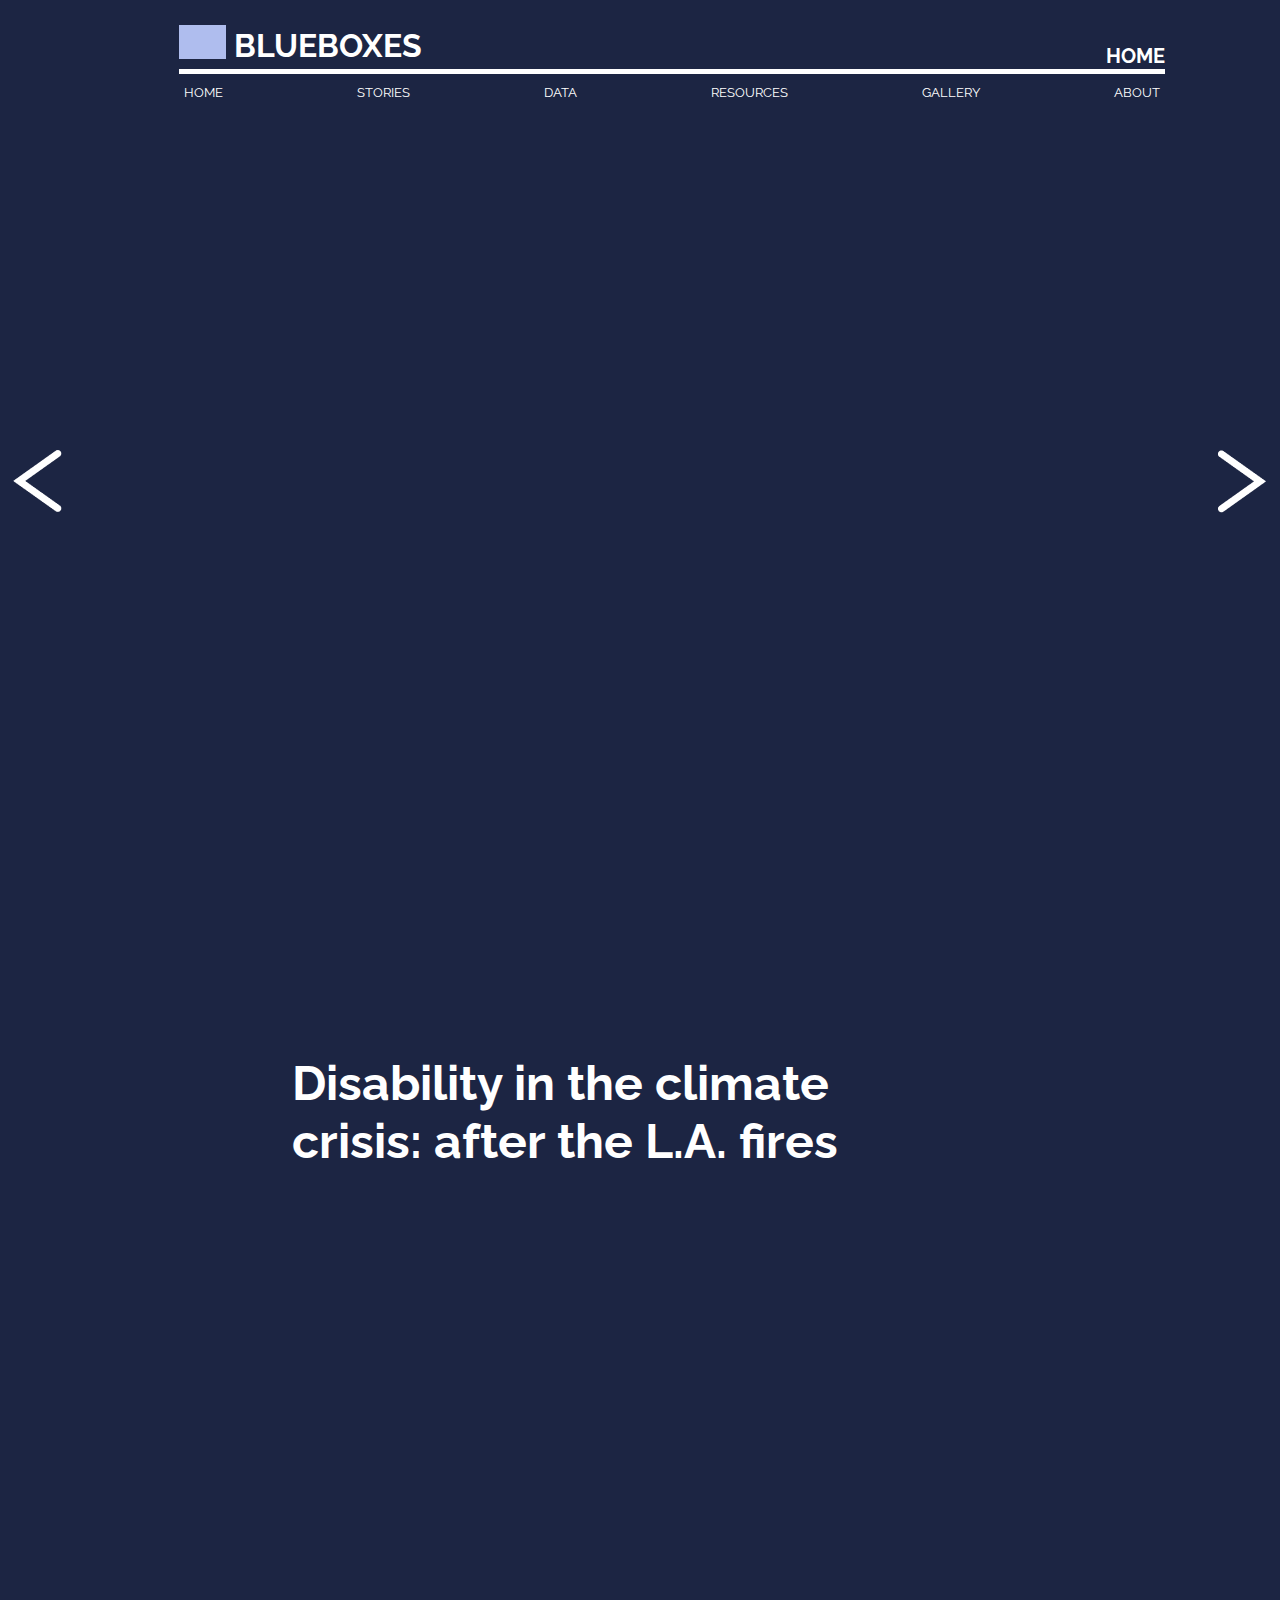
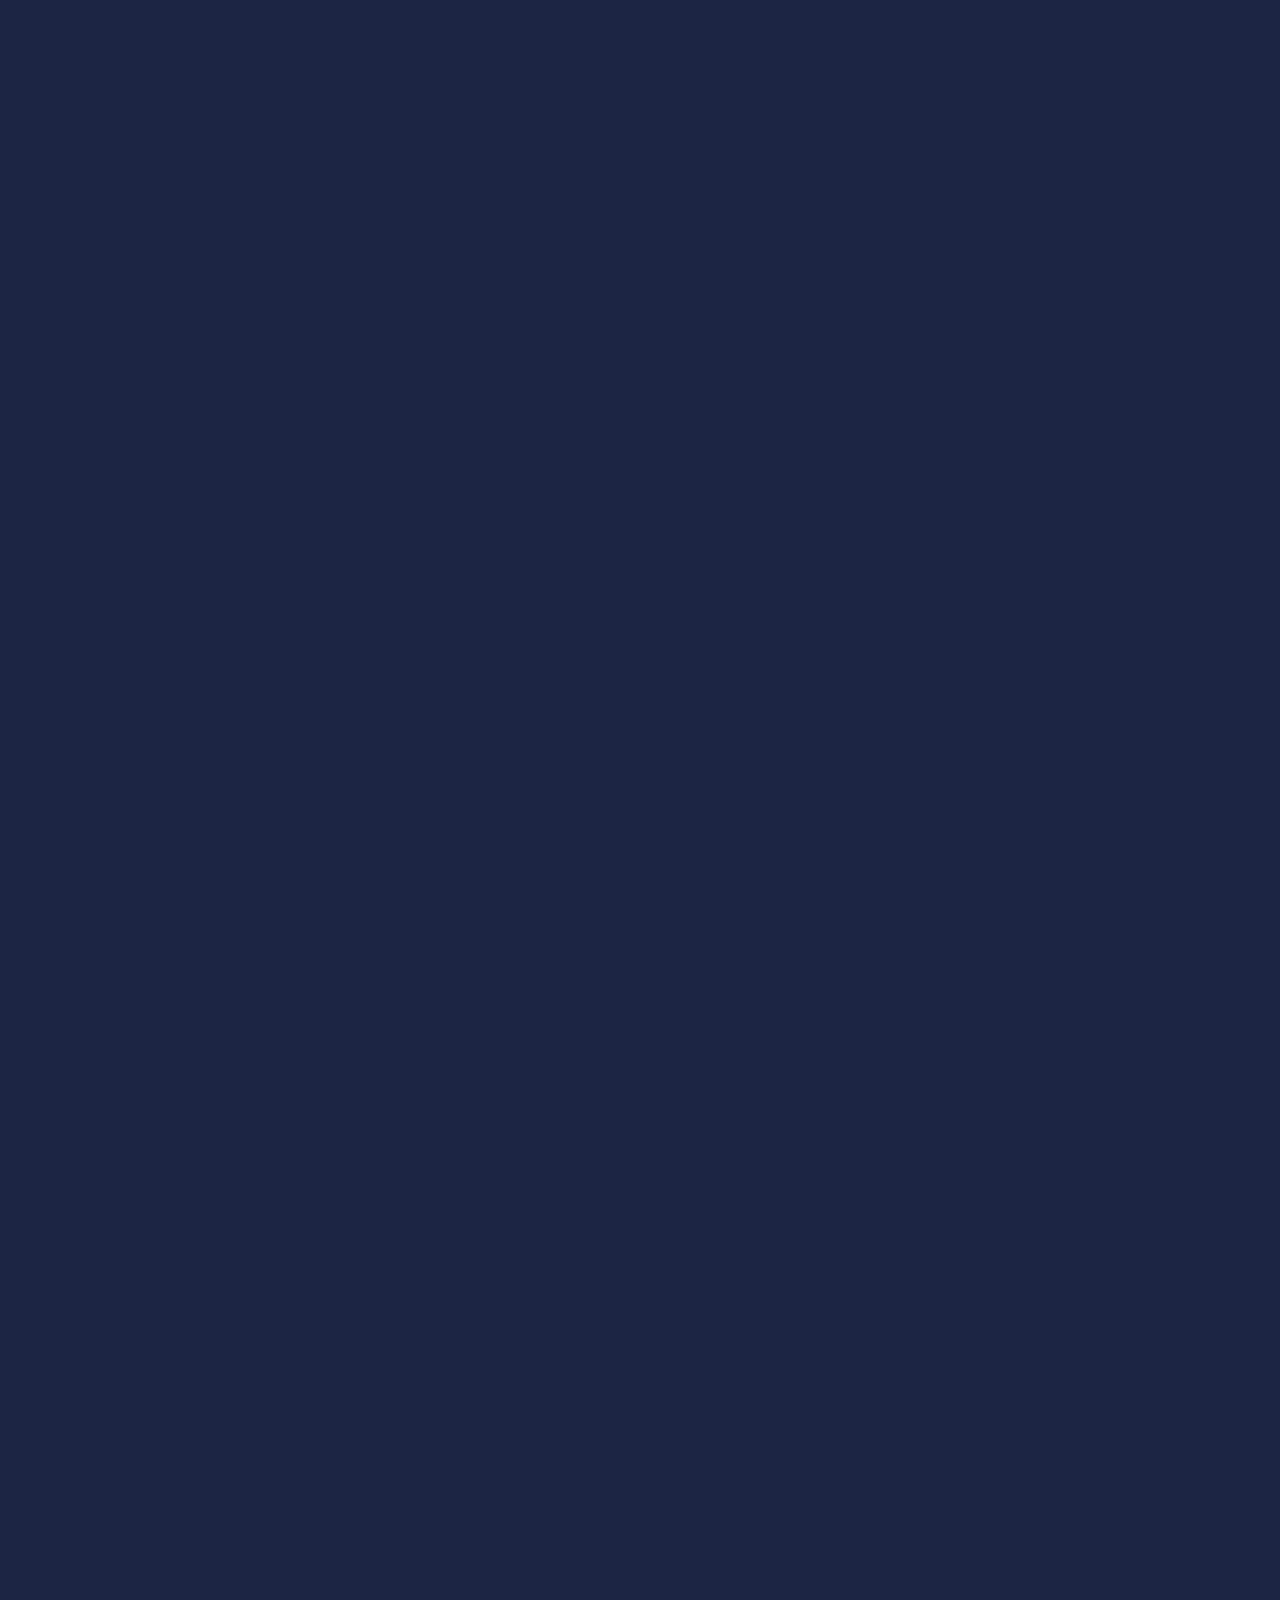
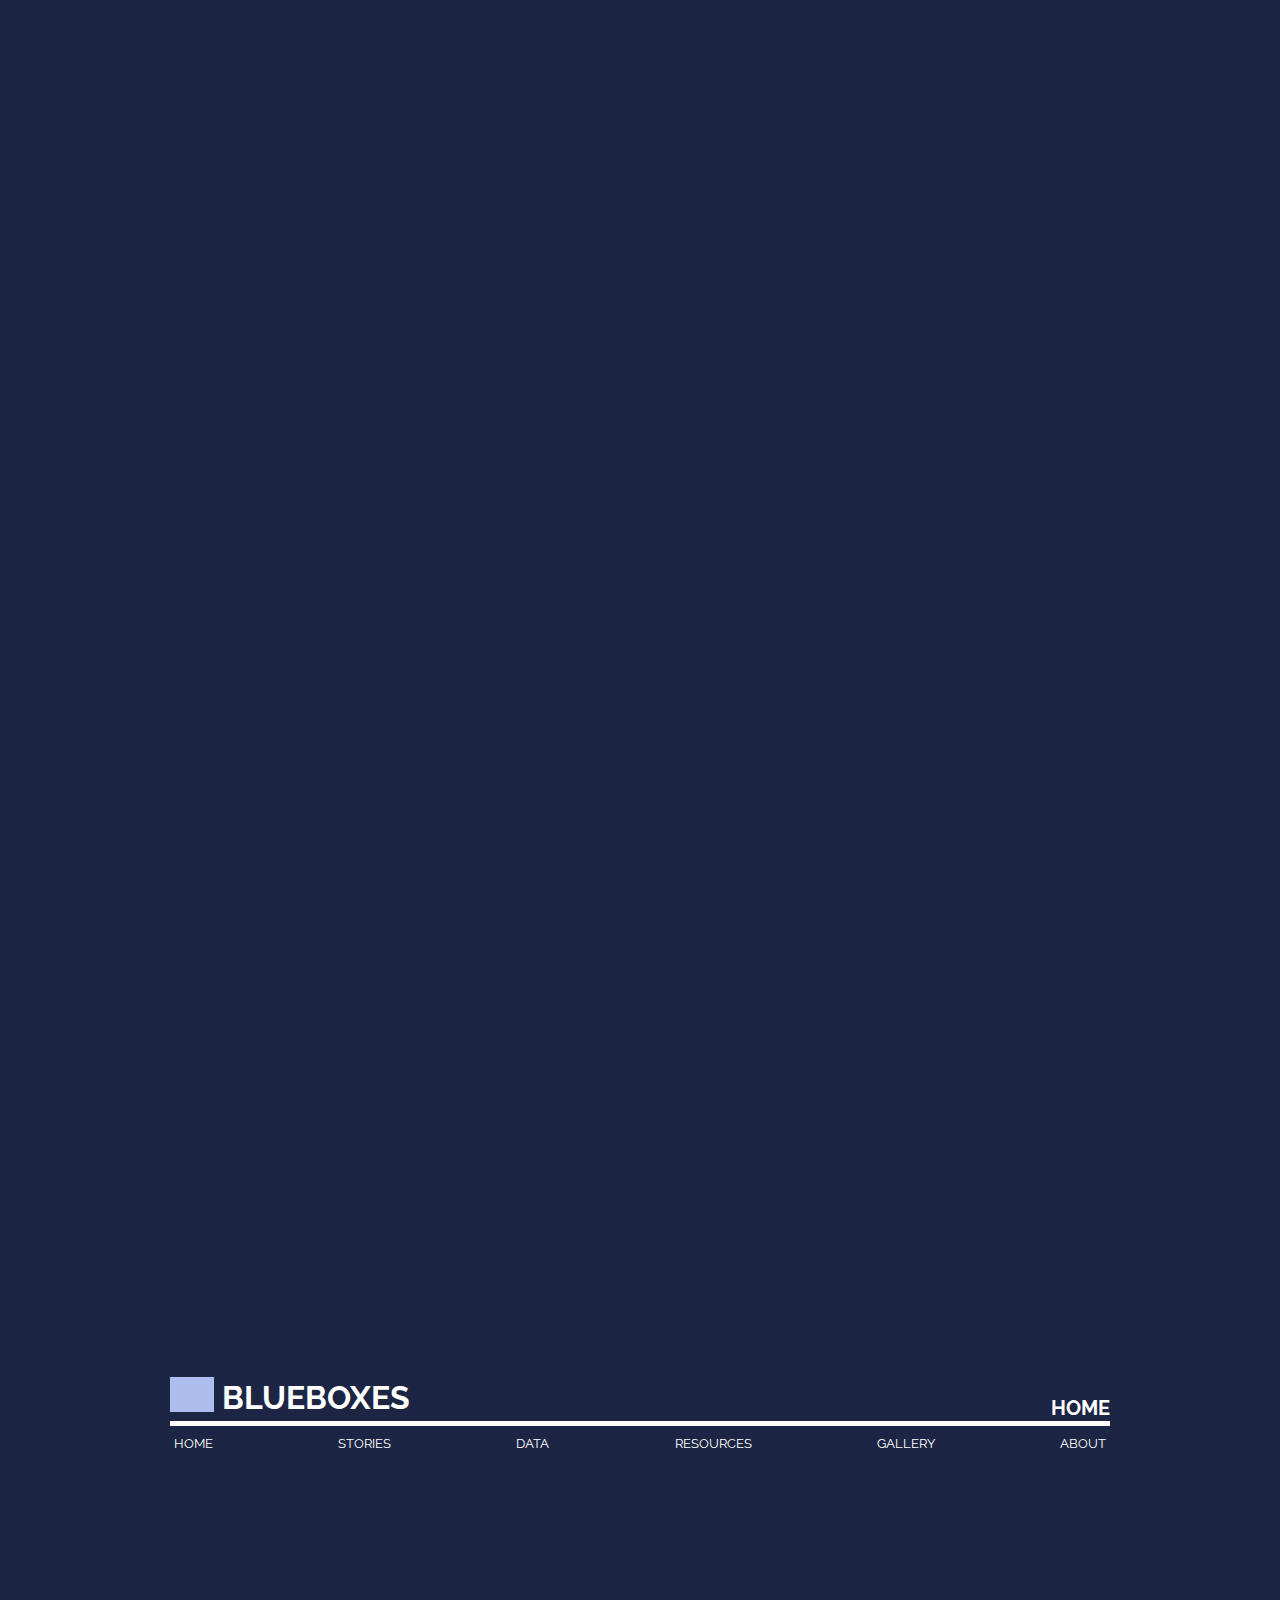
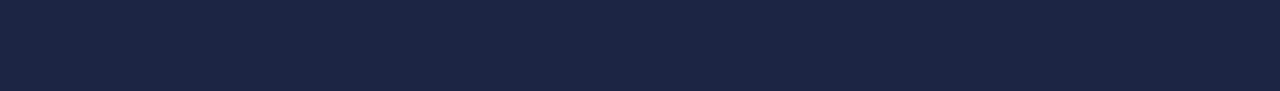
<file: index.html>
<!DOCTYPE html>

<html>
    <head>
        <meta charset="utf-8">
        <meta http-equiv="X-UA-Compatible" content="IE=edge">
        <title>BLUEBOX - Ash Reynolds, Senior Capstone</title>
          <link rel="icon" href="./favicon.ico?" type="image/x-icon">
        <meta name="description" content="A project cataloging the experiences of people with disabilities in the 2025 L.A. fires.">
        <meta name="keywords" content="disabilities, climate crisis, student capstone, Los Angeles, L.A., wildfires, fires, 2025 L.A. fires, people with disabilities, access and functional needs, data visualization, disability, disabled, capstone, ash reynolds">
        <meta name="viewport" content="width=device-width, initial-scale=1">
        <link rel="stylesheet" href="styles/global.css">
        <link rel="stylesheet" href="styles/media-queries.css">
          <script src="https://code.jquery.com/jquery-3.7.1.js" integrity="sha256-eKhayi8LEQwp4NKxN+CfCh+3qOVUtJn3QNZ0TciWLP4=" crossorigin="anonymous"></script>
          
    </head>
    <body>
        <header>
            <img class="plus-sign" src="assets/plus-sign.png">

            <div class="menu">
                <div class="info">
                    
                    <div class="title-box-logo">

                    </div>

                    <h2 class="menu-title"><a href='index.html'>BLUEBOXES</a></h2>
                    <h3 class="page-name">HOME</h3>
                </div>

                <div class="menubar">
                        <button class="menu-button" id="HOME"><a href="index.html">HOME</a></button>
                        <button class="menu-button" id="STORIES"><a href='stories.html'>STORIES</a></button>
                        <button class="menu-button" id="DATA"><a href='data.html'>DATA</a></button>
                        <button class="menu-button" id="RESOURCES"><a href='resources.html'>RESOURCES</a></button>
                        <button class="menu-button" id="GALLERY"><a href='gallery.html'>GALLERY</a></button>
                        <button class="menu-button" id="ABOUT"><a href='about.html'>ABOUT</a></button>
                </div>
            </div>

             <h1 id="bighead">Disability in the climate crisis: after the L.A. fires</h1>

            <div class="header-filter">
          

               

             
            </div>

               <img src="assets/arrow-left.png" class="arrow" id="left">
                <img src="assets/arow-right.png" class="arrow" id="right">
        </header>

        <main>
            <span id="pageid">index</span>
           <div id="intro-graf" class="step first">
                <p>Welcome to BLUEBOXES; a project that catalogs the often forgotten stories of people with disabilities in the climate crisis.</p>
               
                 <p>As the one year anniversary of the Los Angeles fires approaches, it's crucial to look back, observe, and learn about how people with disabilities were left behind in disaster preparation and response. On this site you will find specific stories, data insights, photos, and more.
                 </p>
                 <p>This project was initially born as a data viz story. The name, BLUEBOXES, comes from the boxes used to represent people with disabilities in the chart you'll find on this page. The project as a whole seeks to take you inside some 'blue boxes' from across Los Angeles and understand why and how people with disabilities face disproportionate effects in natural disasters.</p>

                <p>As climate change increases the frequency and severity of these disasters, it's crucial that no one gets left behind.</p>
            </div>

            <div class="step data-viz-box">


            </div>

        
            
            <div id="widgets" class="step">
                <h2>Stories and more</h2>
                <div id="widget-box1">

                </div>

                <div id="widget-box2">

                </div>

                <div id="widget-box3">

                </div>
            </div>
        </main> 

        <footer>
            <div class="menu">
                <div class="info">
                     <div class="title-box-logo">

                    </div>
                    <h2 class="menu-title"><a href='index.html'>BLUEBOXES</a></h2>
                    <h3 class="page-name">HOME</h3>
                </div>

                <div class="menubar">
                    <button class="menu-button" id="HOME"><a href="index.html">HOME</a></button>
                    <button class="menu-button" id="STORIES"><a href='stories.html'>STORIES</a></button>
                    <button class="menu-button" id="DATA"><a href='data.html'>DATA</a></button>
                    <button class="menu-button" id="RESOURCES"><a href='resources.html'>RESOURCES</a></button>
                    <button class="menu-button" id="GALLERY"><a href='gallery.html'>GALLERY</a></button>
                    <button class="menu-button" id="ABOUT"><a href='about.html'>ABOUT</a></button>
                </div>
            </div>

        </footer>
        
        <script src="js/scrollytelling.js" async defer></script>
         <script src="js/photo-scroll.js" async defer></script>
         <script src="js/mobile-menu.js" async defer></script>
         <script src="js/main-data-viz.js" async defer></script>
         <script src="js/barchart.js" async defer></script>
         <script src="js/widgets.js" async defer></script>
    </body>
</html>
</file>
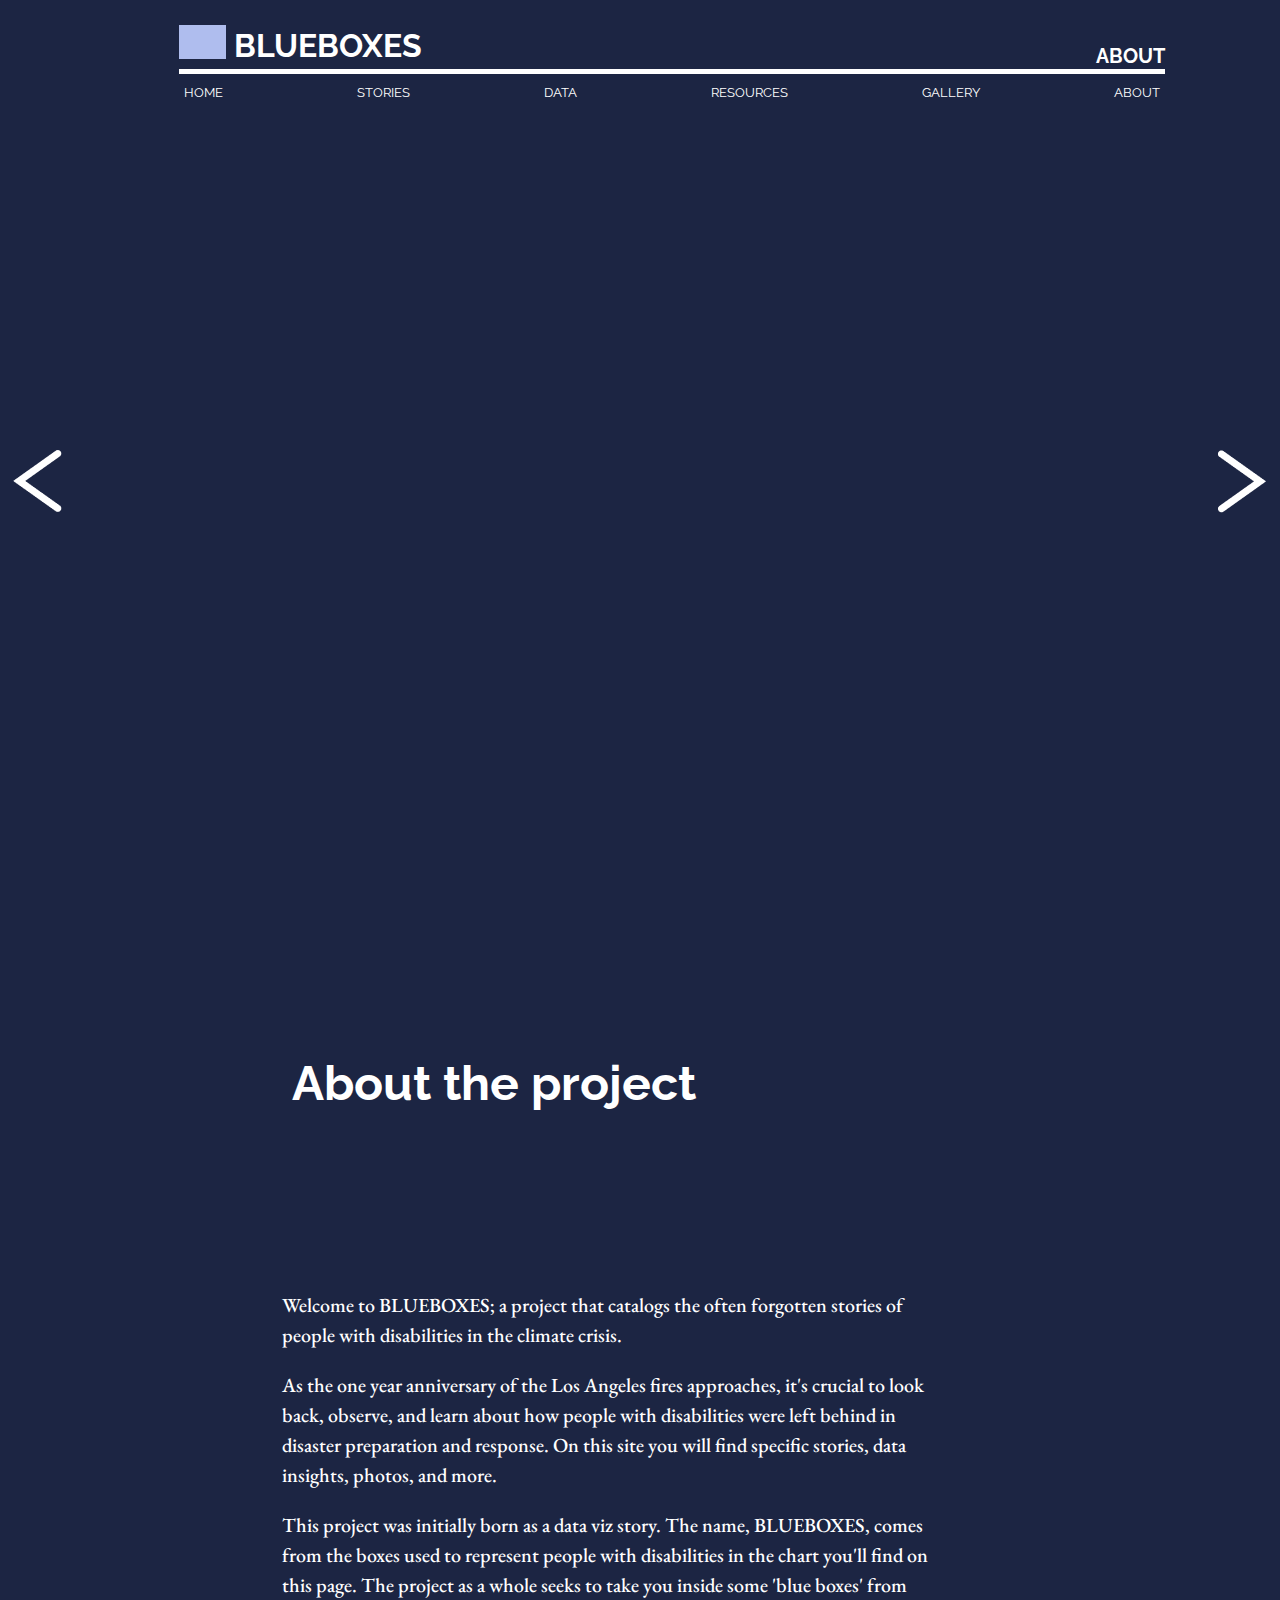
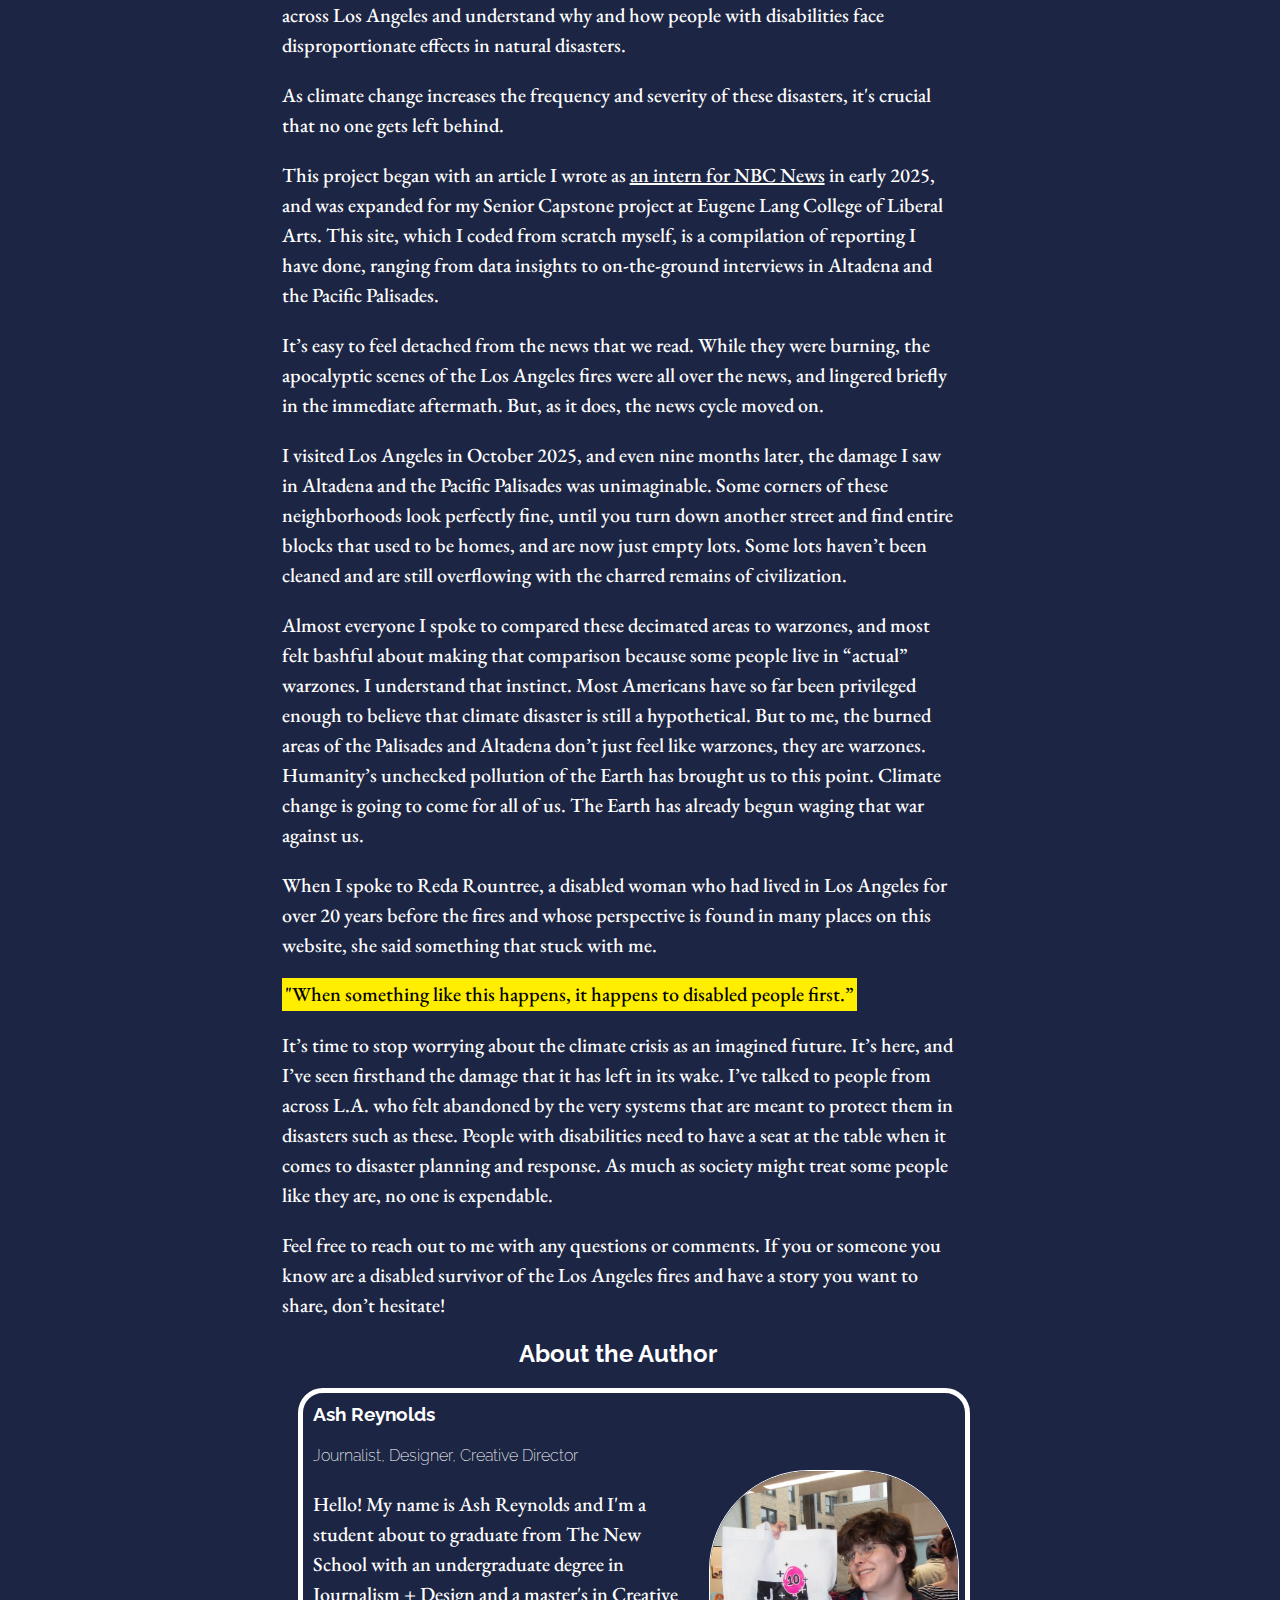
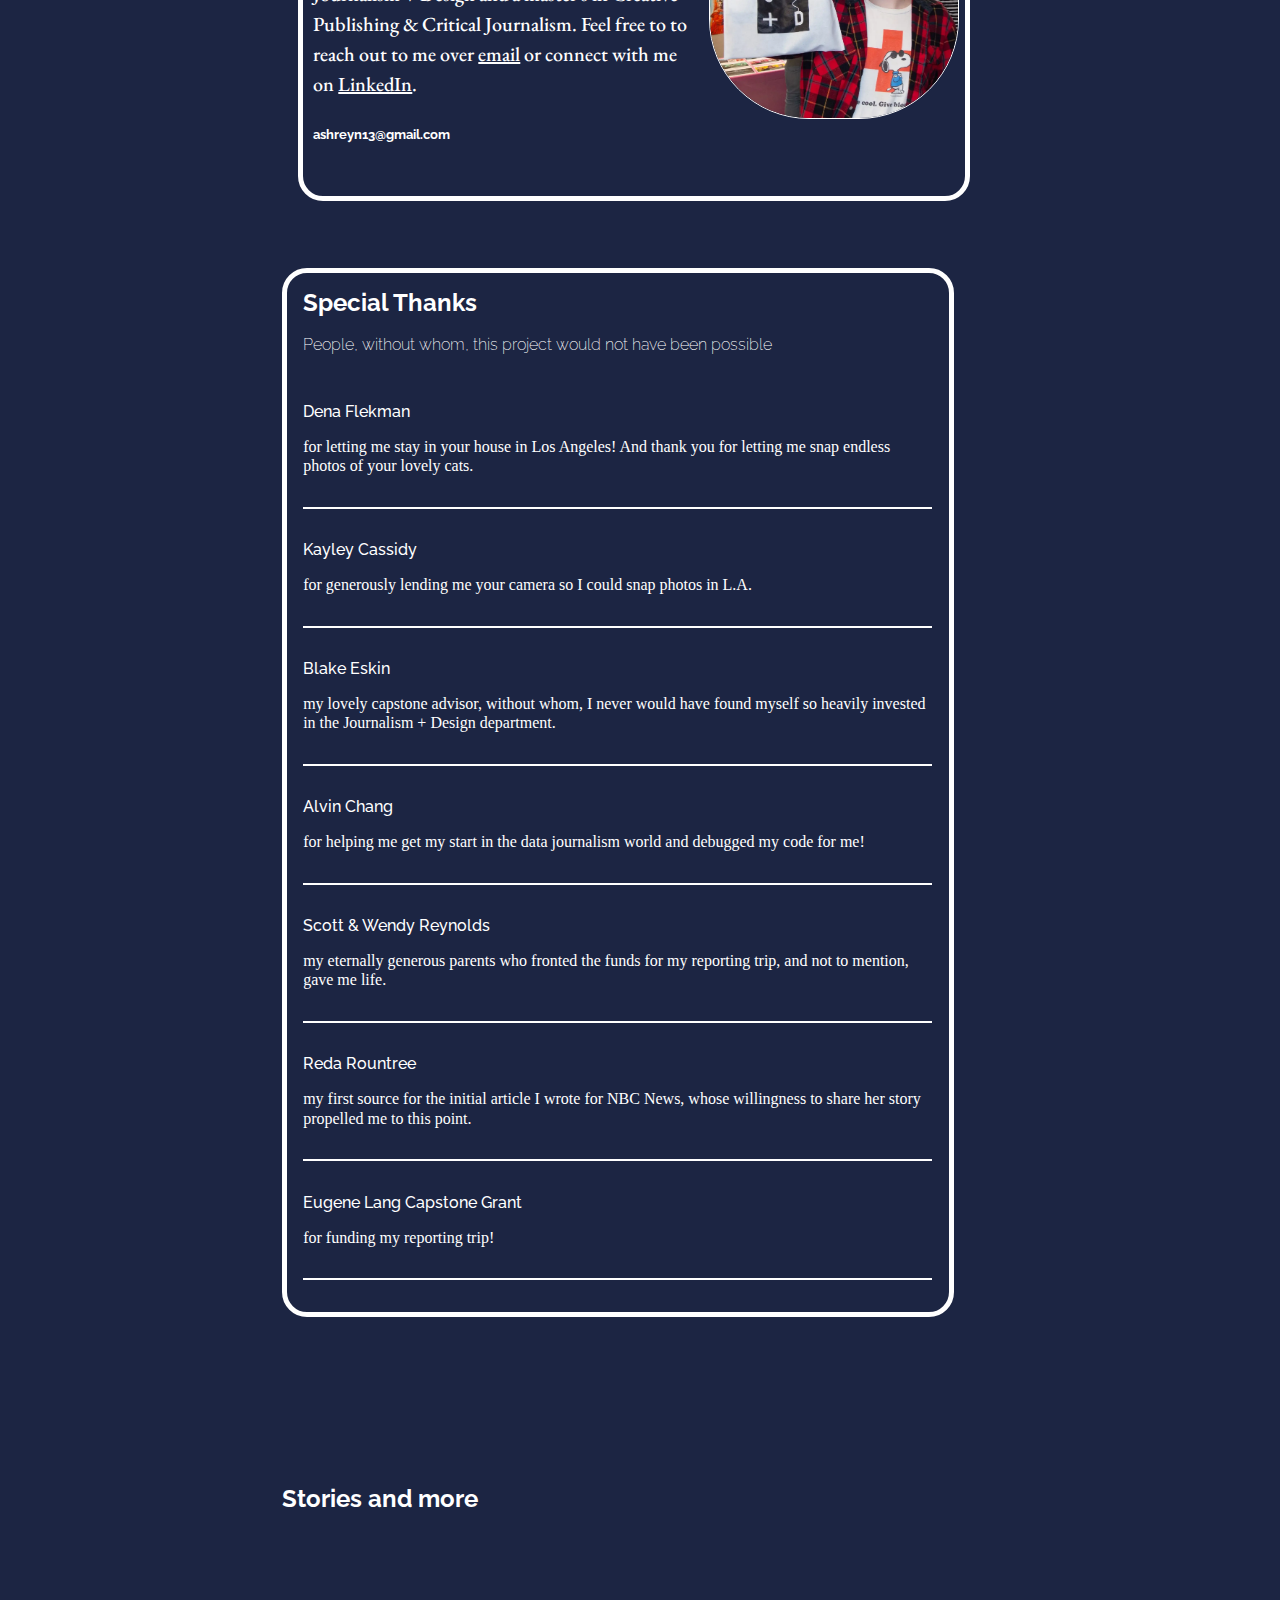
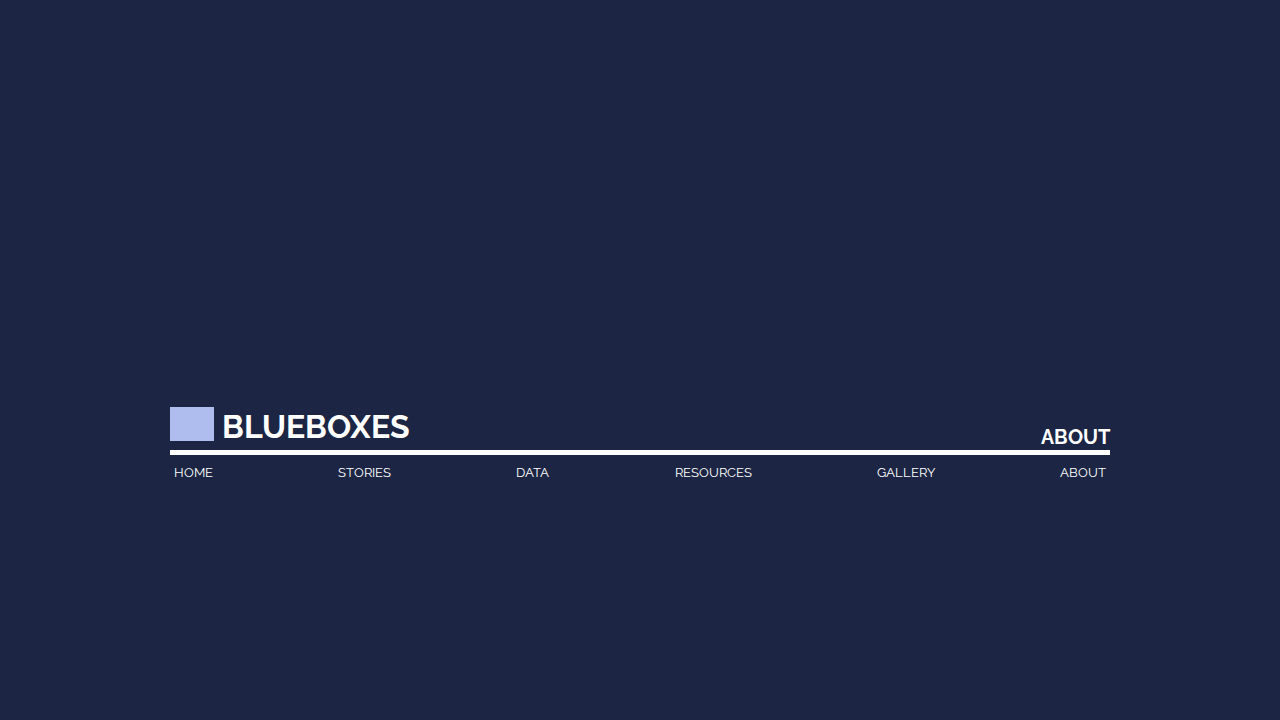
<file: about.html>
<!DOCTYPE html>
<!--[if lt IE 7]>      <html class="no-js lt-ie9 lt-ie8 lt-ie7"> <![endif]-->
<!--[if IE 7]>         <html class="no-js lt-ie9 lt-ie8"> <![endif]-->
<!--[if IE 8]>         <html class="no-js lt-ie9"> <![endif]-->
<!--[if gt IE 8]>      <html class="no-js"> <!--<![endif]-->
<html>
    <head>
        <meta charset="utf-8">
        <meta http-equiv="X-UA-Compatible" content="IE=edge">
        <title>BLUEBOXES - Ash Reynolds, Senior Capstone</title>
        <link rel="icon" href="./favicon.ico?" type="image/x-icon">
         <meta name="description" content="A project cataloging the experiences of people with disabilities in the 2025 L.A. fires.">
        <meta name="keywords" content="disabilities, climate crisis, student capstone, Los Angeles, L.A., wildfires, fires, 2025 L.A. fires, people with disabilities, access and functional needs, data visualization, disability, disabled, capstone, ash reynolds">
        <meta name="viewport" content="width=device-width, initial-scale=1">
        <link rel="stylesheet" href="styles/global.css">
          <link rel="stylesheet" href="styles/about.css">
        <link rel="stylesheet" href="styles/media-queries.css">
          <script src="https://code.jquery.com/jquery-3.7.1.js" integrity="sha256-eKhayi8LEQwp4NKxN+CfCh+3qOVUtJn3QNZ0TciWLP4=" crossorigin="anonymous"></script>
    </head>
    <body>
    <header>
            <img class="plus-sign" src="assets/plus-sign.png">

            <div class="menu">
                <div class="info">
                    
                    <div class="title-box-logo">

                    </div>

                    <h2 class="menu-title"><a href='index.html'>BLUEBOXES</a></h2>
                    <h3 class="page-name">ABOUT</h3>
                </div>

                <div class="menubar">
                        <button class="menu-button" id="HOME"><a href="index.html">HOME</a></button>
                        <button class="menu-button" id="STORIES"><a href='stories.html'>STORIES</a></button>
                        <button class="menu-button" id="DATA"><a href='data.html'>DATA</a></button>
                        <button class="menu-button" id="RESOURCES"><a href='resources.html'>RESOURCES</a></button>
                        <button class="menu-button" id="GALLERY"><a href='gallery.html'>GALLERY</a></button>
                        <button class="menu-button" id="ABOUT"><a href='about.html'>ABOUT</a></button>
                </div>
            </div>

                <h1 id="bighead">About the project</h1>

            <div class="header-filter">
          

            

             
            </div>

               <img src="assets/arrow-left.png" class="arrow" id="left">
                <img src="assets/arow-right.png" class="arrow" id="right">
        </header>

        <main>
            <span id="pageid">about</span>
            
            <div id="intro-graf" class="first">
                  <p>Welcome to BLUEBOXES; a project that catalogs the often forgotten stories of people with disabilities in the climate crisis.</p>
               
                 <p>As the one year anniversary of the Los Angeles fires approaches, it's crucial to look back, observe, and learn about how people with disabilities were left behind in disaster preparation and response. On this site you will find specific stories, data insights, photos, and more.
                 </p>
                 <p>This project was initially born as a data viz story. The name, BLUEBOXES, comes from the boxes used to represent people with disabilities in the chart you'll find on this page. The project as a whole seeks to take you inside some 'blue boxes' from across Los Angeles and understand why and how people with disabilities face disproportionate effects in natural disasters.</p>

                <p>As climate change increases the frequency and severity of these disasters, it's crucial that no one gets left behind.</p>
                
                <p>This project began with an article I wrote as <a href="https://www.nbcnews.com/data-graphics/people-disabilities-are-disproportionately-impacted-natural-disasters-rcna192577" target="_blank">an intern for NBC News</a> in early 2025, and was expanded for my Senior Capstone project at Eugene Lang College of Liberal Arts. This site, which I coded from scratch myself, is a compilation of reporting I have done, ranging from data insights to on-the-ground interviews in Altadena and the Pacific Palisades.</p>

                <p>It’s easy to feel detached from the news that we read. While they were burning, the apocalyptic scenes of the Los Angeles fires were all over the news, and lingered briefly in the immediate aftermath. But, as it does, the news cycle moved on.</p>

                <p>I visited Los Angeles in October 2025, and even nine months later, the damage I saw in Altadena and the Pacific Palisades was unimaginable. Some corners of these neighborhoods look perfectly fine, until you turn down another street and find entire blocks that used to be homes, and are now just empty lots. Some lots haven’t been cleaned and are still overflowing with the charred remains of civilization.</p>

                <p>Almost everyone I spoke to compared these decimated areas to warzones, and most felt bashful about making that comparison because some people live in “actual” warzones. I understand that instinct. Most Americans have so far been privileged enough to believe that climate disaster is still a hypothetical. But to me, the burned areas of the Palisades and Altadena don’t just feel like warzones, they are warzones. Humanity’s unchecked pollution of the Earth has brought us to this point. Climate change is going to come for all of us. The Earth has already begun waging that war against us.</p>

                <p>When I spoke to Reda Rountree, a disabled woman who had lived in Los Angeles for over 20 years before the fires and whose perspective is found in many places on this website, she said something that stuck with me.</p>

                <p><span class="highlight">"When something like this happens, it happens to disabled people first.”</span></p>

                <p>It’s time to stop worrying about the climate crisis as an imagined future. It’s here, and I’ve seen firsthand the damage that it has left in its wake. I’ve talked to people from across L.A. who felt abandoned by the very systems that are meant to protect them in disasters such as these. People with disabilities need to have a seat at the table when it comes to disaster planning and response. As much as society might treat some people like they are, no one is expendable.</p>

                <p>Feel free to reach out to me with any questions or comments. If you or someone you know are a disabled survivor of the Los Angeles fires and have a story you want to share, don’t hesitate!</p>

            </div>

            <div class="author-box">
               <h2 class="abouthead">About the Author</h2>
                <div class="about-the-author">
                
                    <h3>Ash Reynolds</h3>
                    <h4>Journalist, Designer, Creative Director</h4>

                    <p>Hello! My name is Ash Reynolds and I'm a student about to graduate from The New School with an undergraduate degree in Journalism + Design and a master's in Creative Publishing & Critical Journalism. Feel free to to reach out to me over <a href="mailto:ashreyn13@gmail.com" target="_blank">email</a> or connect with me on <a href="https://www.linkedin.com/in/ash-reynolds-1608562b7/" target="blank">LinkedIn</a>.</p>
                    <h5>ashreyn13@gmail.com</h5>

                    <img src="assets/me.webp" alt="A photo of me holding up a tote bag with the Journalism + Design 10 year anniversary logo on it." class="me">
                </div>
            </div>

            <div class="special-thanks">
                <h3>Special Thanks</h3>
                <h4>People, without whom, this project would not have been possible</h4>

                <dl>
                    <dt class="first">Dena Flekman</dt>
                    <dd>for letting me stay in your house in Los Angeles! And thank you for letting me snap endless photos of your lovely cats.</dd>

                    <dt>Kayley Cassidy</dt>
                    <dd>for generously lending me your camera so I could snap photos in L.A.</dd>

                    <dt>Blake Eskin</dt>
                    <dd>my lovely capstone advisor, without whom, I never would have found myself so heavily invested in the Journalism + Design department.</dd>

                    <dt>Alvin Chang</dt>
                    <dd>for helping me get my start in the data journalism world and debugged my code for me! </dd>

                     <dt>Scott & Wendy Reynolds</dt>
                    <dd>my eternally generous parents who fronted the funds for my reporting trip, and not to mention, gave me life.</dd>


                     <dt>Reda Rountree</dt>
                    <dd>my first source for the initial article I wrote for NBC News, whose willingness to share her story propelled me to this point.</dd>


                     <dt>Eugene Lang Capstone Grant</dt>
                    <dd>for funding my reporting trip!</dd>
                </dl>
            </div>

            <div id="widgets">
                <h2>Stories and more</h2>
                <div id="widget-box1">

                </div>

                <div id="widget-box2">

                </div>

                <div id="widget-box3">

                </div>
            </div>
        </main> 

        <footer>
            <div class="menu">
                <div class="info">
                     <div class="title-box-logo">

                    </div>
                     <h2 class="menu-title"><a href='index.html'>BLUEBOXES</a></h2>
                    <h3 class="page-name">ABOUT</h3>
                </div>

                <div class="menubar">
                    <button class="menu-button" id="HOME"><a href="index.html">HOME</a></button>
                    <button class="menu-button" id="STORIES"><a href='stories.html'>STORIES</a></button>
                    <button class="menu-button" id="DATA"><a href='data.html'>DATA</a></button>
                    <button class="menu-button" id="RESOURCES"><a href='resources.html'>RESOURCES</a></button>
                    <button class="menu-button" id="GALLERY"><a href='gallery.html'>GALLERY</a></button>
                    <button class="menu-button" id="ABOUT"><a href='about.html'>ABOUT</a></button>
                </div>
            </div>

        </footer>
        
        <script src="js/scrollytelling.js" async defer></script>
         <script src="js/photo-scroll.js" async defer></script>
          <script src="js/mobile-menu.js" async defer></script>
            <script src="js/widgets.js" async defer></script>
</html>
</file>
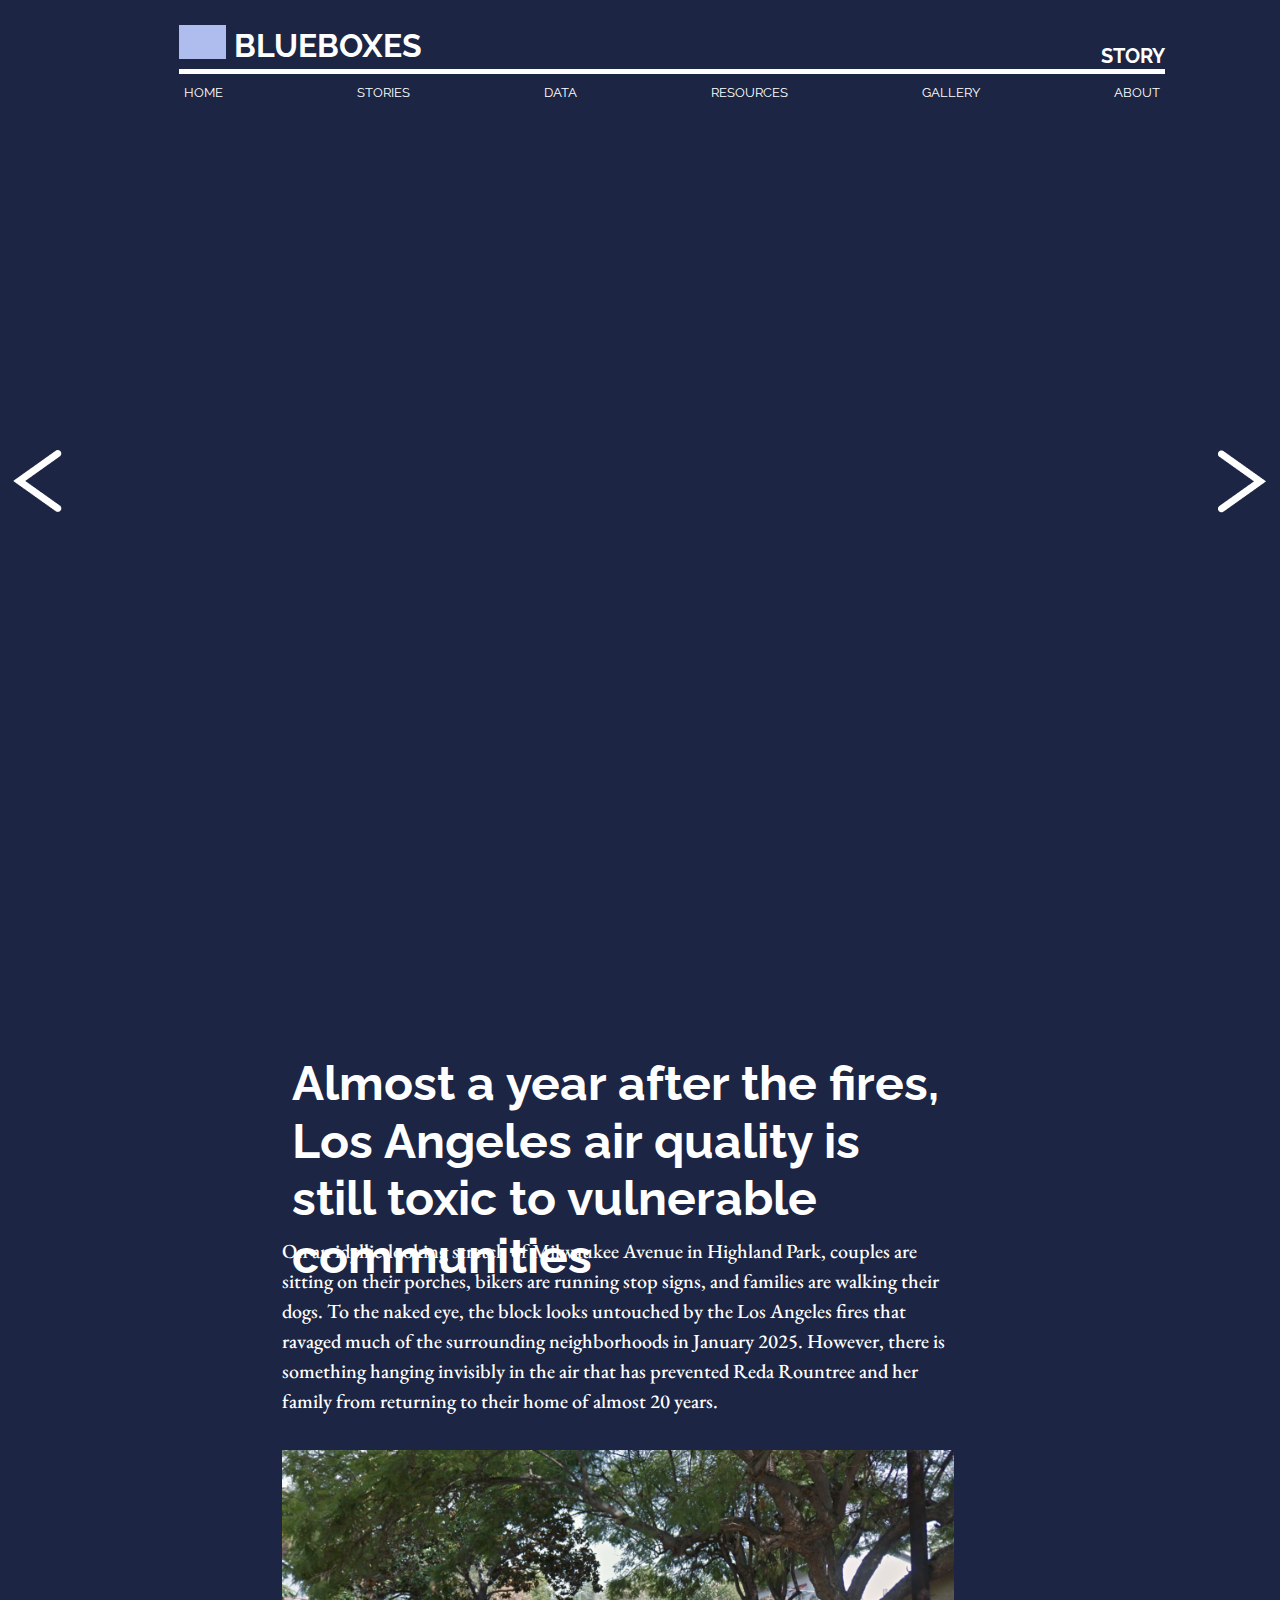
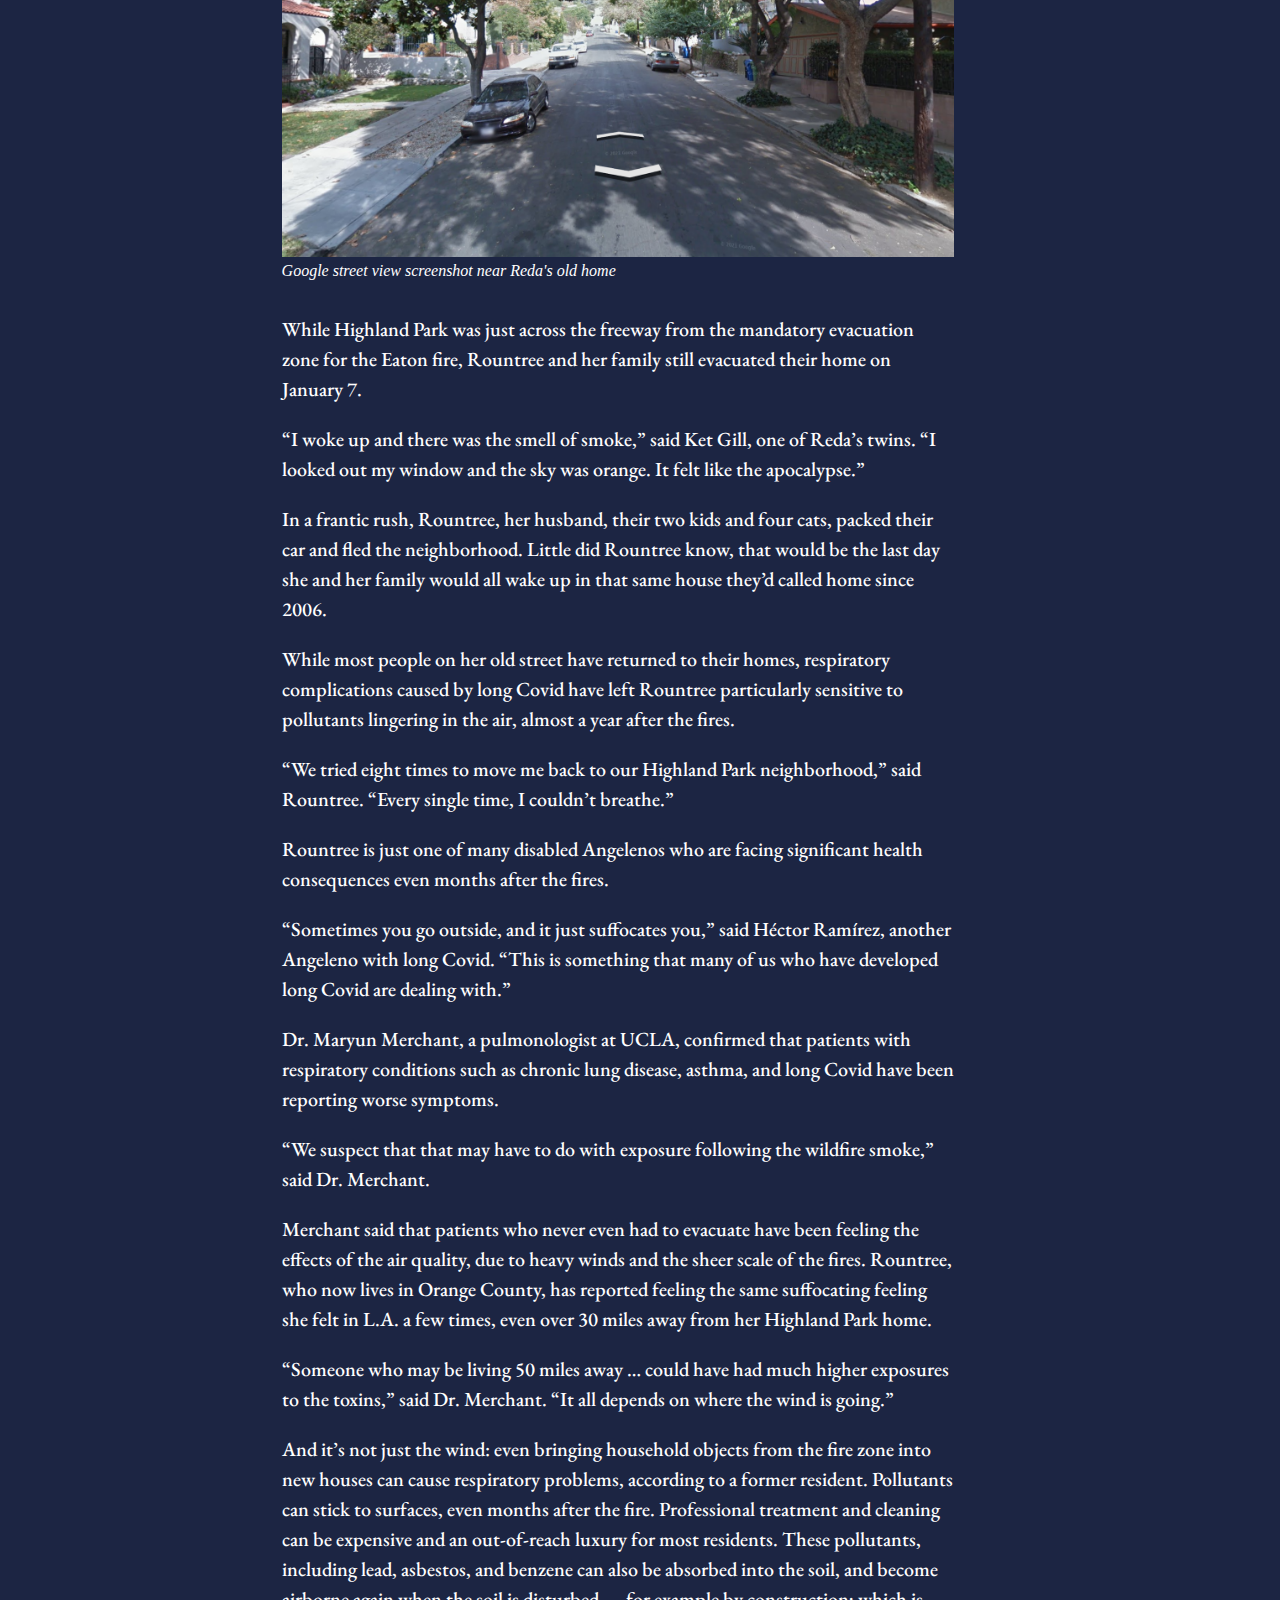
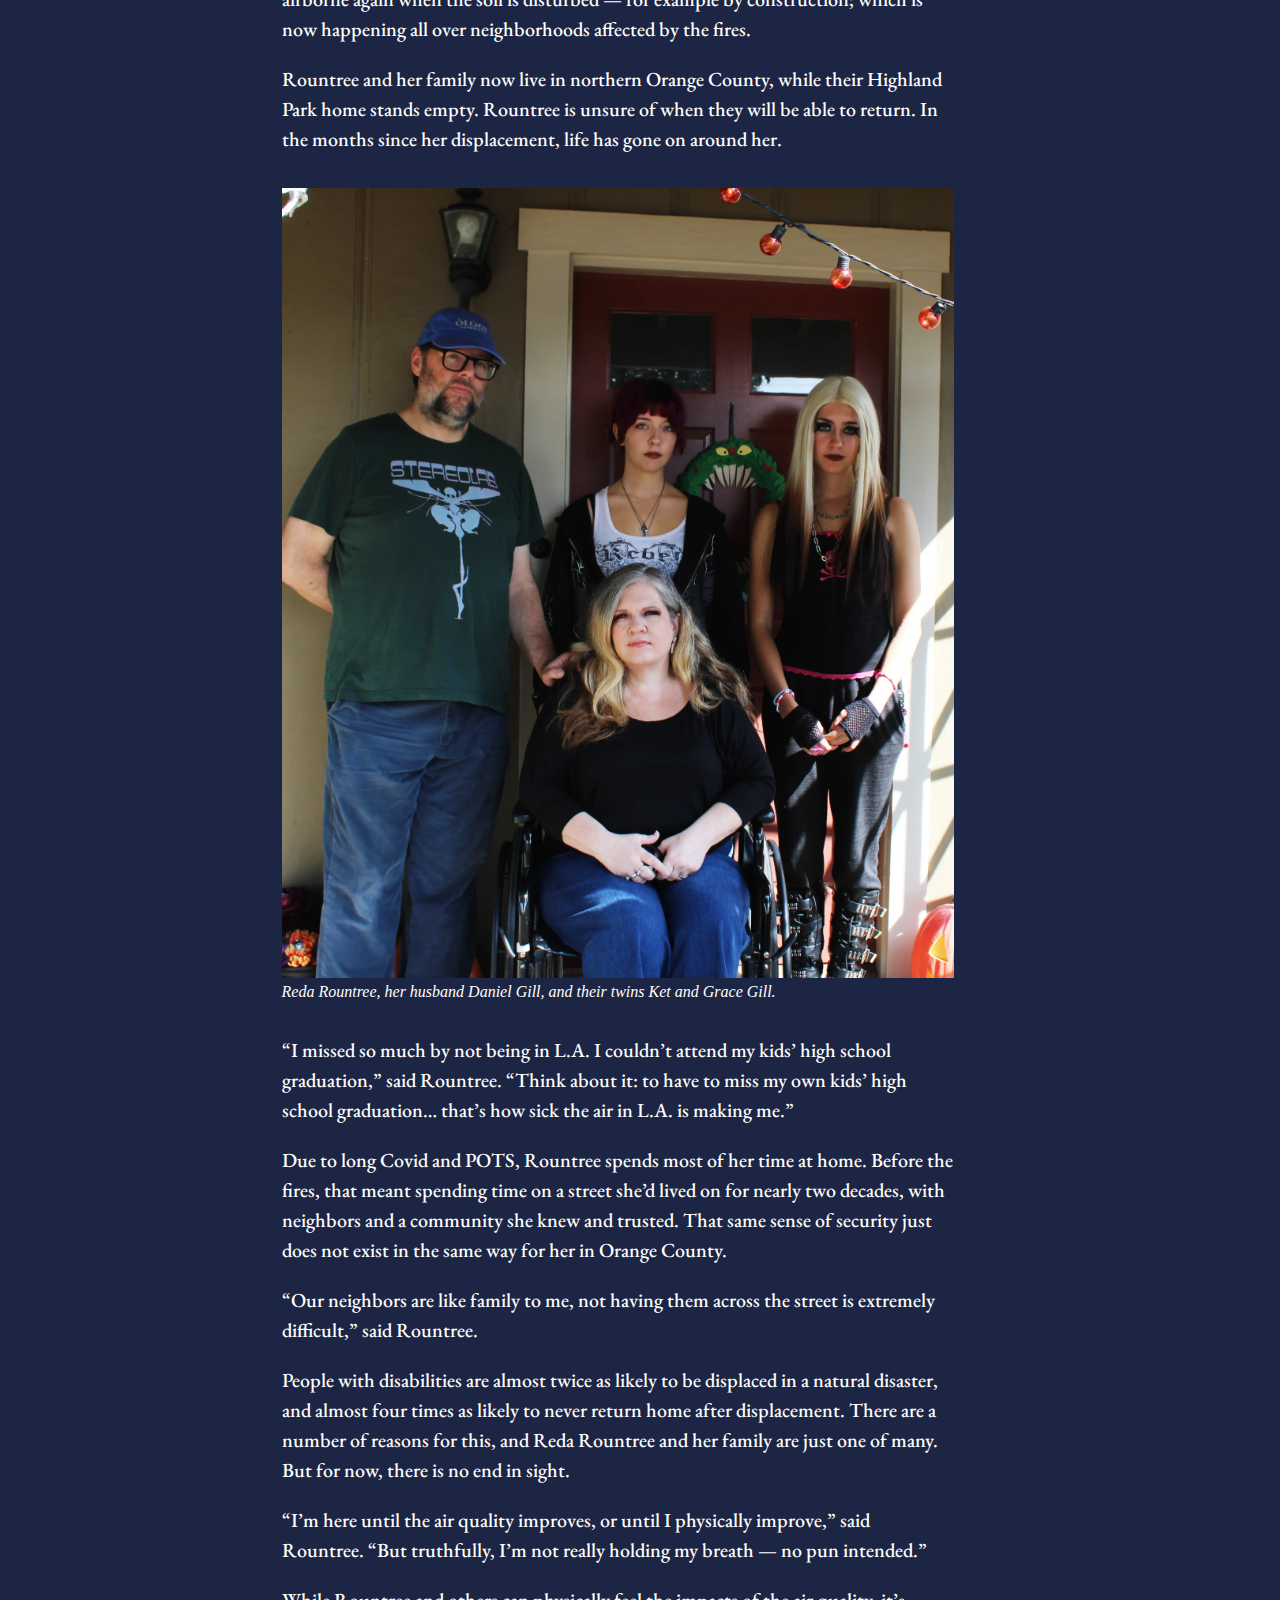
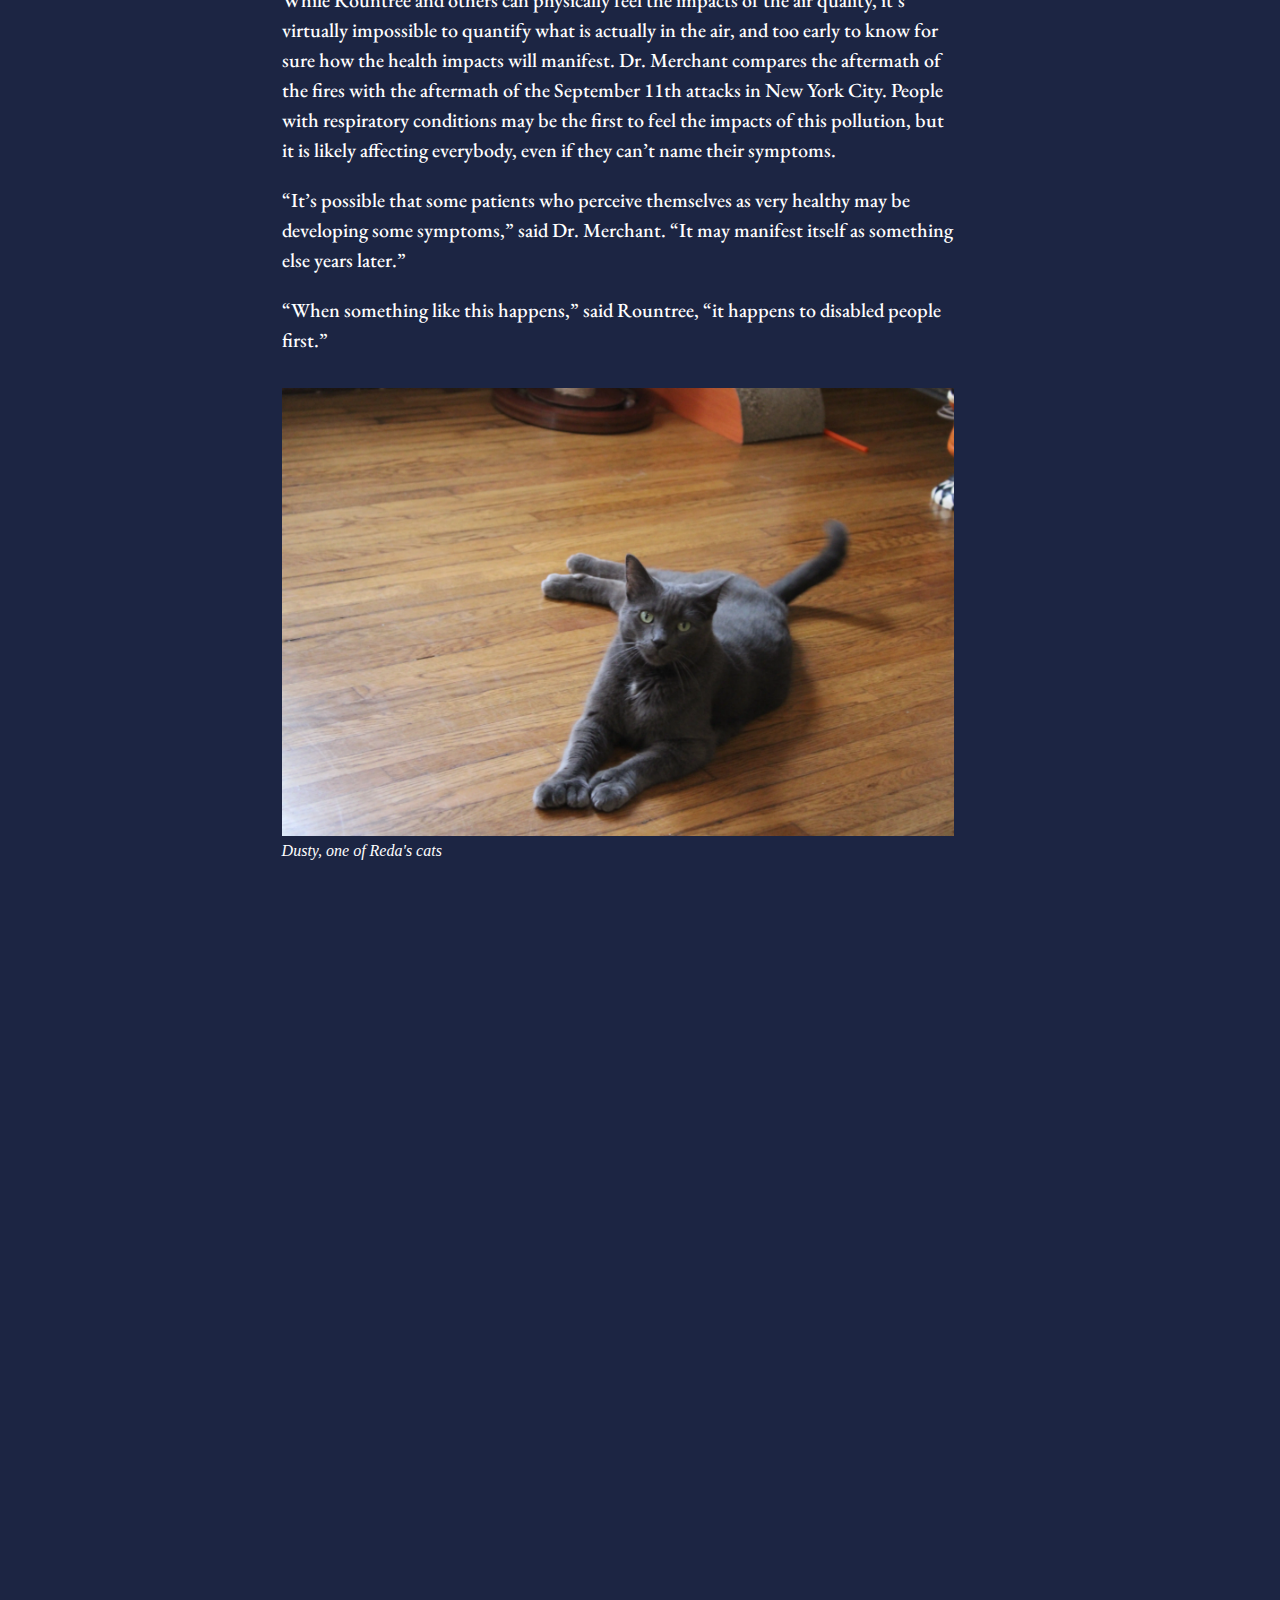
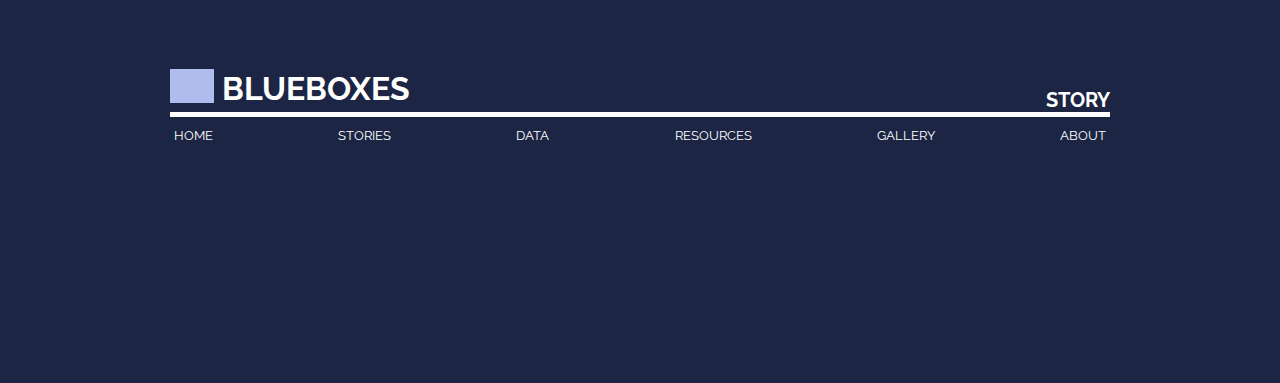
<file: airquality.html>
<!DOCTYPE html>
<!--[if lt IE 7]>      <html class="no-js lt-ie9 lt-ie8 lt-ie7"> <![endif]-->
<!--[if IE 7]>         <html class="no-js lt-ie9 lt-ie8"> <![endif]-->
<!--[if IE 8]>         <html class="no-js lt-ie9"> <![endif]-->
<!--[if gt IE 8]>      <html class="no-js"> <!--<![endif]-->
<html>
    <head>
        <meta charset="utf-8">
        <meta http-equiv="X-UA-Compatible" content="IE=edge">
        <title>PROJECT TITLE - Ash Reynolds, Senior Capstone</title>
        <link rel="icon" href="./favicon.ico?" type="image/x-icon">
        <meta name="description" content="Air quality issues are still preventing people with disabilities from returning to their L.A. homes.">
        <meta name="keywords" content="disabilities, climate crisis, student capstone, Los Angeles, L.A., wildfires, fires, 2025 L.A. fires, people with disabilities, access and functional needs, data visualization, disability, disabled, capstone, ash reynolds, air quality, reda rountree, altadena, long covid, covid, UCLA, pulmonologist">
        <meta name="viewport" content="width=device-width, initial-scale=1">
        <link rel="stylesheet" href="styles/global.css">
        <link rel="stylesheet" href="styles/media-queries.css">
        <script src="https://code.jquery.com/jquery-3.7.1.js" integrity="sha256-eKhayi8LEQwp4NKxN+CfCh+3qOVUtJn3QNZ0TciWLP4=" crossorigin="anonymous"></script>
    </head>
    <body>
       
       <header>
            <img class="plus-sign" src="assets/plus-sign.png">

            <div class="menu">
                <div class="info">
                    
                    <div class="title-box-logo">

                    </div>

                    <h2 class="menu-title"><a href='index.html'>BLUEBOXES</a></h2>
                    <h3 class="page-name">STORY</h3>
                </div>

                <div class="menubar">
                        <button class="menu-button" id="HOME"><a href="index.html">HOME</a></button>
                        <button class="menu-button" id="STORIES"><a href='stories.html'>STORIES</a></button>
                        <button class="menu-button" id="DATA"><a href='data.html'>DATA</a></button>
                        <button class="menu-button" id="RESOURCES"><a href='resources.html'>RESOURCES</a></button>
                        <button class="menu-button" id="GALLERY"><a href='gallery.html'>GALLERY</a></button>
                        <button class="menu-button" id="ABOUT"><a href='about.html'>ABOUT</a></button>
                </div>
            </div>

                        <h1 id="bighead">Almost a year after the fires, Los Angeles air quality is still toxic to vulnerable communities</h1>

            <div class="header-filter">
          

    

             
            </div>

               <img src="assets/arrow-left.png" class="arrow" id="left">
                <img src="assets/arow-right.png" class="arrow" id="right">
        </header>

        <main>
            <span id="pageid">airquality</span>
            <style>
                .article-body {
                    /* margin-top: 50%; */
                    margin-bottom: 50%;
                }

            </style>

            <div class="first article-body">
                <p>On an idyllic-looking stretch of Milwaukee Avenue in Highland Park, couples are sitting on their porches, bikers are running stop signs, and families are walking their dogs. To the naked eye, the block looks untouched by the Los Angeles fires that ravaged much of the surrounding neighborhoods in January 2025. However, there is something hanging invisibly in the air that has prevented Reda Rountree and her family from returning to their home of almost 20 years.</p>

                <figure>
                    <img src="assets/streetview.png" alt="Streetview of Miluwakee avenue">
                    <figcaption>Google street view screenshot near Reda's old home</figcaption>
                </figure>

                <p>While Highland Park was just across the freeway from the mandatory evacuation zone for the Eaton fire, Rountree and her family still evacuated their home on January 7.</p>

                <p>“I woke up and there was the smell of smoke,” said Ket Gill, one of Reda’s twins. “I looked out my window and the sky was orange. It felt like the apocalypse.”</p>

                <p>In a frantic rush, Rountree, her husband, their two kids and four cats, packed their car and fled the neighborhood. Little did Rountree know, that would be the last day she and her family would all wake up in that same house they’d called home since 2006.</p>

                <p>While most people on her old street have returned to their homes, respiratory complications caused by long Covid have left Rountree particularly sensitive to pollutants lingering in the air, almost a year after the fires.</p>

                <p>“We tried eight times to move me back to our Highland Park neighborhood,” said Rountree. “Every single time, I couldn’t breathe.”</p>

                <p>Rountree is just one of many disabled Angelenos who are facing significant health consequences even months after the fires.</p> 

                <p>“Sometimes you go outside, and it just suffocates you,” said Héctor Ramírez, another Angeleno with long Covid. “This is something that many of us who have developed long Covid are dealing with.”</p>

                <p>Dr. Maryun Merchant, a pulmonologist at UCLA, confirmed that patients with respiratory conditions such as chronic lung disease, asthma, and long Covid have been reporting worse symptoms.</p>

                <p>“We suspect that that may have to do with exposure following the wildfire smoke,” said Dr. Merchant.</p>

                <p>Merchant said that patients who never even had to evacuate have been feeling the effects of the air quality, due to heavy winds and the sheer scale of the fires. Rountree, who now lives in Orange County, has reported feeling the same suffocating feeling she felt in L.A. a few times, even over 30 miles away from her Highland Park home.</p>

                <p>“Someone who may be living 50 miles away … could have had much higher exposures to the toxins,” said Dr. Merchant. “It all depends on where the wind is going.”</p>

                <p>And it’s not just the wind: even bringing household objects from the fire zone into new houses can cause respiratory problems, according to a former resident. Pollutants can stick to surfaces, even months after the fire. Professional treatment and cleaning can be expensive and an out-of-reach luxury for most residents. These pollutants, including lead, asbestos, and benzene can also be absorbed into the soil, and become airborne again when the soil is disturbed — for example by construction; which is now happening all over neighborhoods affected by the fires.</p>

                <p>Rountree and her family now live in northern Orange County, while their Highland Park home stands empty. Rountree is unsure of when they will be able to return. In the months since her displacement, life has gone on around her.</p>

                 <figure>
                    <img src="assets/gallery/gallery32_compressed.webp" alt="Reda sits in her wheelchair on a front porch, with her family behind her">
                    <figcaption>Reda Rountree, her husband Daniel Gill, and their twins Ket and Grace Gill.
</figcaption>
                </figure>

                <p>“I missed so much by not being in L.A. I couldn’t attend my kids’ high school graduation,” said Rountree. “Think about it: to have to miss my own kids’ high school graduation… that’s how sick the air in L.A. is making me.”</p>

                <p>Due to long Covid and POTS, Rountree spends most of her time at home. Before the fires, that meant spending time on a street she’d lived on for nearly two decades, with neighbors and a community she knew and trusted. That same sense of security just does not exist in the same way for her in Orange County.</p>

                <p>“Our neighbors are like family to me, not having them across the street is extremely difficult,” said Rountree.</p>

                <p>People with disabilities are almost twice as likely to be displaced in a natural disaster, and almost four times as likely to never return home after displacement. There are a number of reasons for this, and Reda Rountree and her family are just one of many. But for now, there is no end in sight.</p>

                <p>“I’m here until the air quality improves, or until I physically improve,” said Rountree. “But truthfully, I’m not really holding my breath — no pun intended.”</p>

                <p>While Rountree and others can physically feel the impacts of the air quality, it’s virtually impossible to quantify what is actually in the air, and too early to know for sure how the health impacts will manifest. Dr. Merchant compares the aftermath of the fires with the aftermath of the September 11th attacks in New York City. People with respiratory conditions may be the first to feel the impacts of this pollution, but it is likely affecting everybody, even if they can’t name their symptoms.</p>

                <p>“It’s possible that some patients who perceive themselves as very healthy may be developing some symptoms,” said Dr. Merchant. “It may manifest itself as something else years later.”</p>

                <p>“When something like this happens,” said Rountree, “it happens to disabled people first.”</p>

                <figure>
                    <img src="assets/gallery/gallery18_compressed.webp" alt="gray cat on hardwood floor">
                    <figcaption>Dusty, one of Reda's cats</figcaption>
                </figure>
                
            </div>
              <div id="widgets">
                <div id="widget-box1">

                </div>

                <div id="widget-box2">

                </div>

                <div id="widget-box3">

                </div>
            </div>
        
        </main> 

        <footer>
            <div class="menu">
                <div class="info">
                     <div class="title-box-logo">

                    </div>
                    <h2 class="menu-title"><a href='index.html'>BLUEBOXES</a></h2>
                    <h3 class="page-name">STORY</h3>
                </div>

                <div class="menubar">
                    <button class="menu-button" id="HOME"><a href="index.html">HOME</a></button>
                    <button class="menu-button" id="STORIES"><a href='stories.html'>STORIES</a></button>
                    <button class="menu-button" id="DATA"><a href='data.html'>DATA</a></button>
                    <button class="menu-button" id="RESOURCES"><a href='resources.html'>RESOURCES</a></button>
                    <button class="menu-button" id="GALLERY"><a href='gallery.html'>GALLERY</a></button>
                    <button class="menu-button" id="ABOUT"><a href='about.html'>ABOUT</a></button>
                </div>
            </div>

        </footer>
        
        <script src="js/scrollytelling.js" async defer></script>
         <script src="js/photo-scroll.js" async defer></script>
         <script src="js/mobile-menu.js" async defer></script>
           <script src="js/widgets.js" async defer></script>
    </body>
</html>
</file>
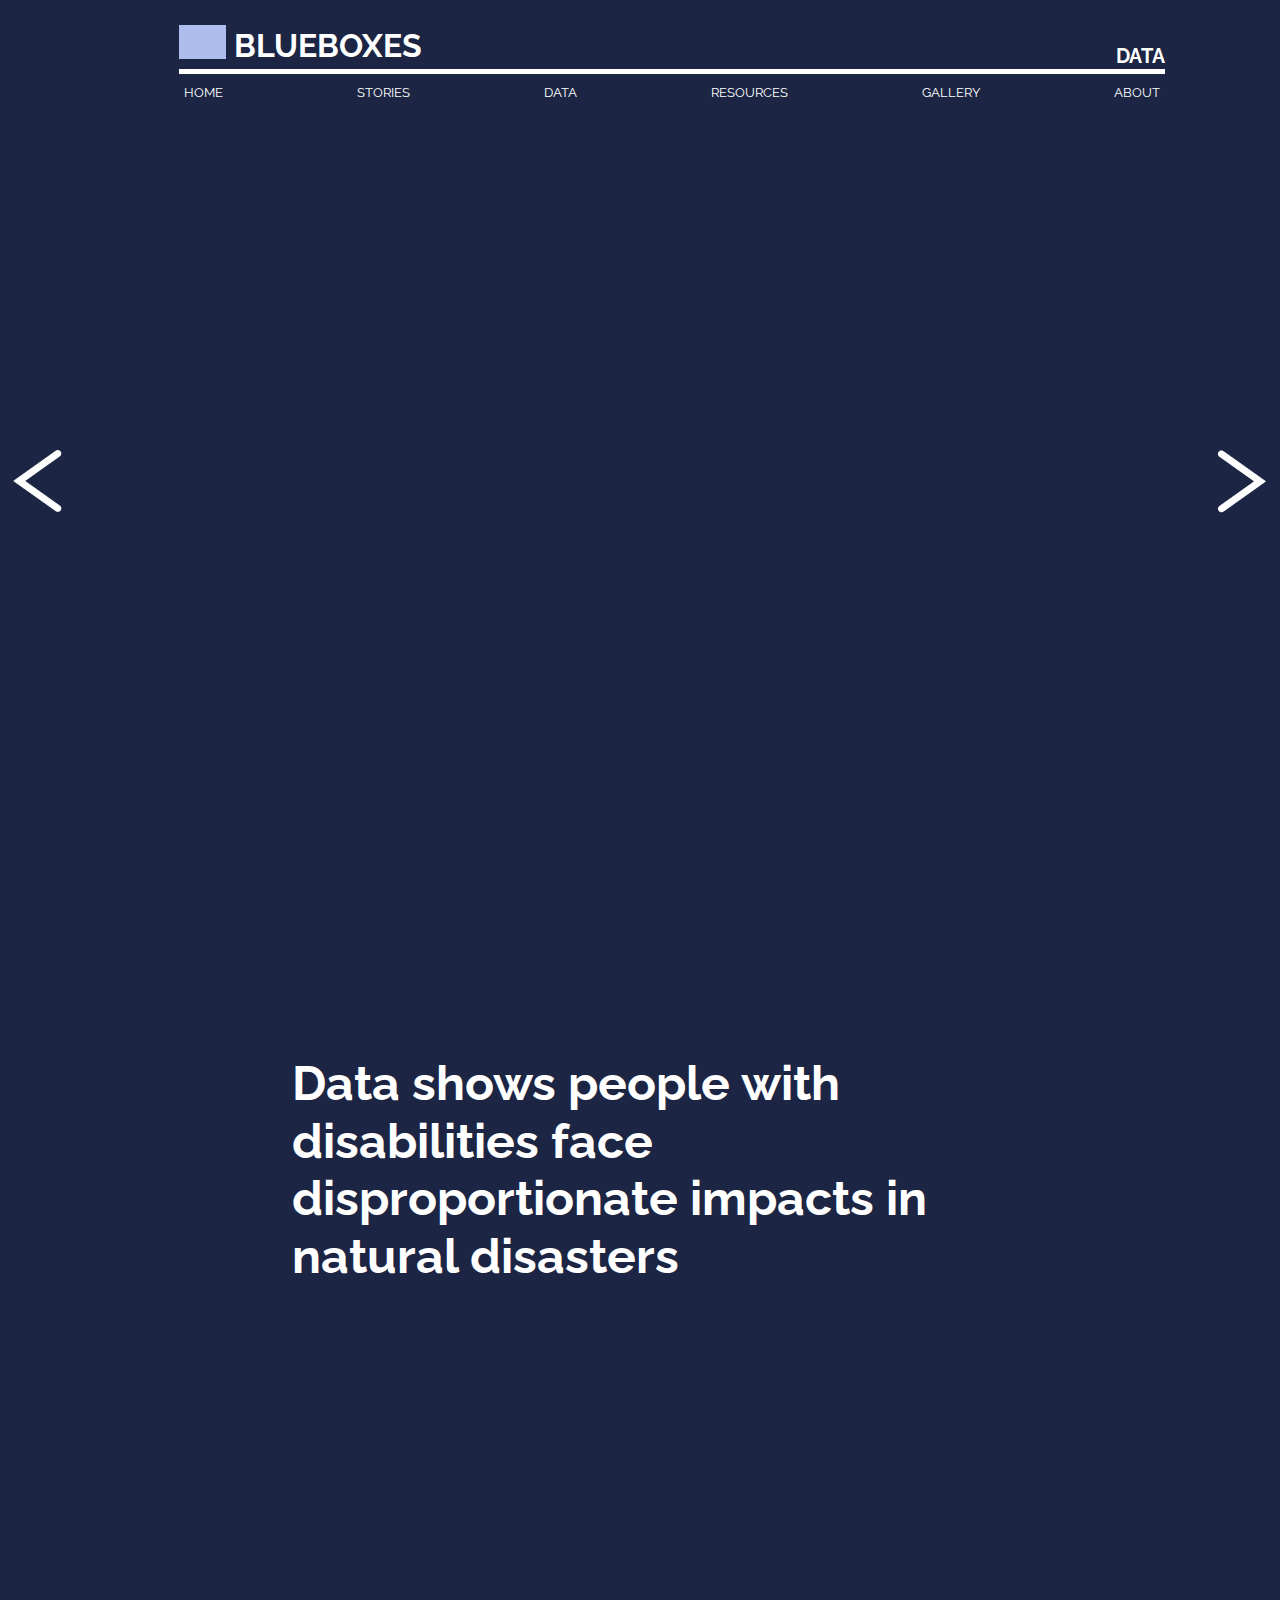
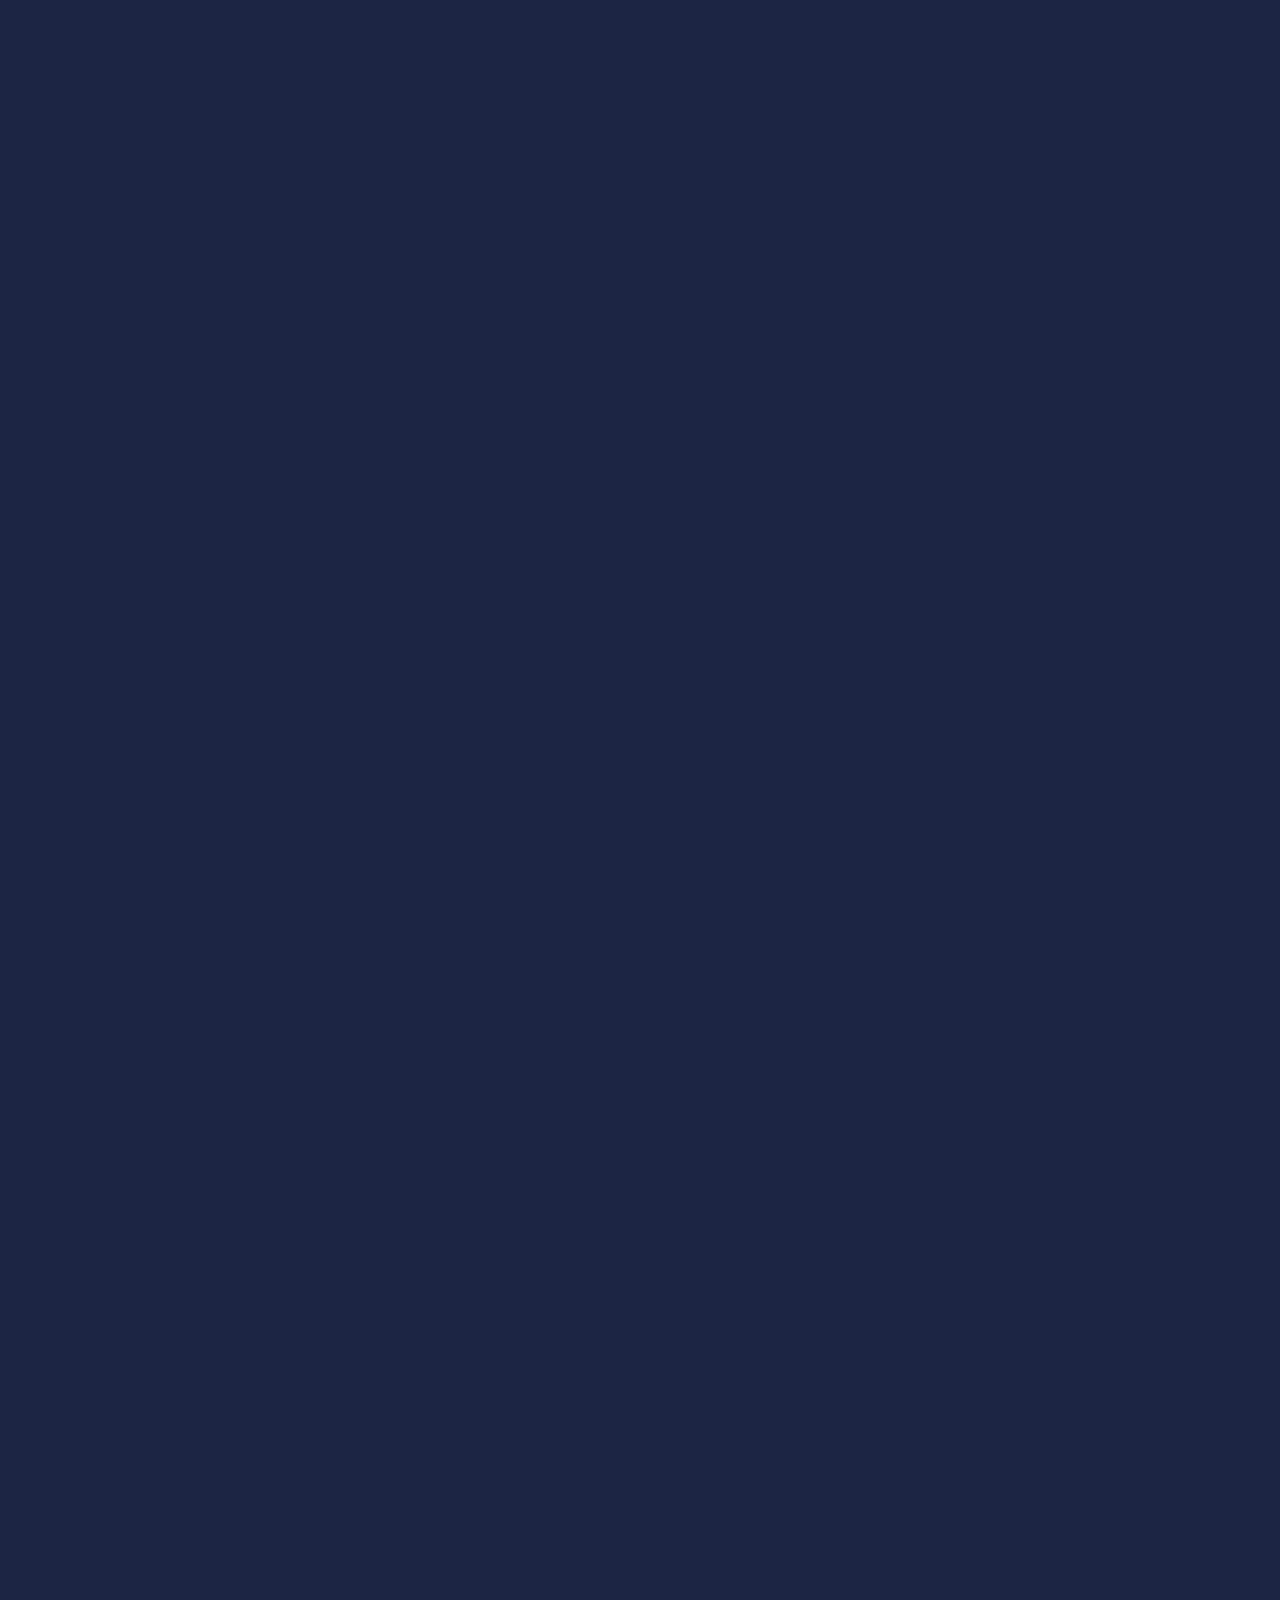
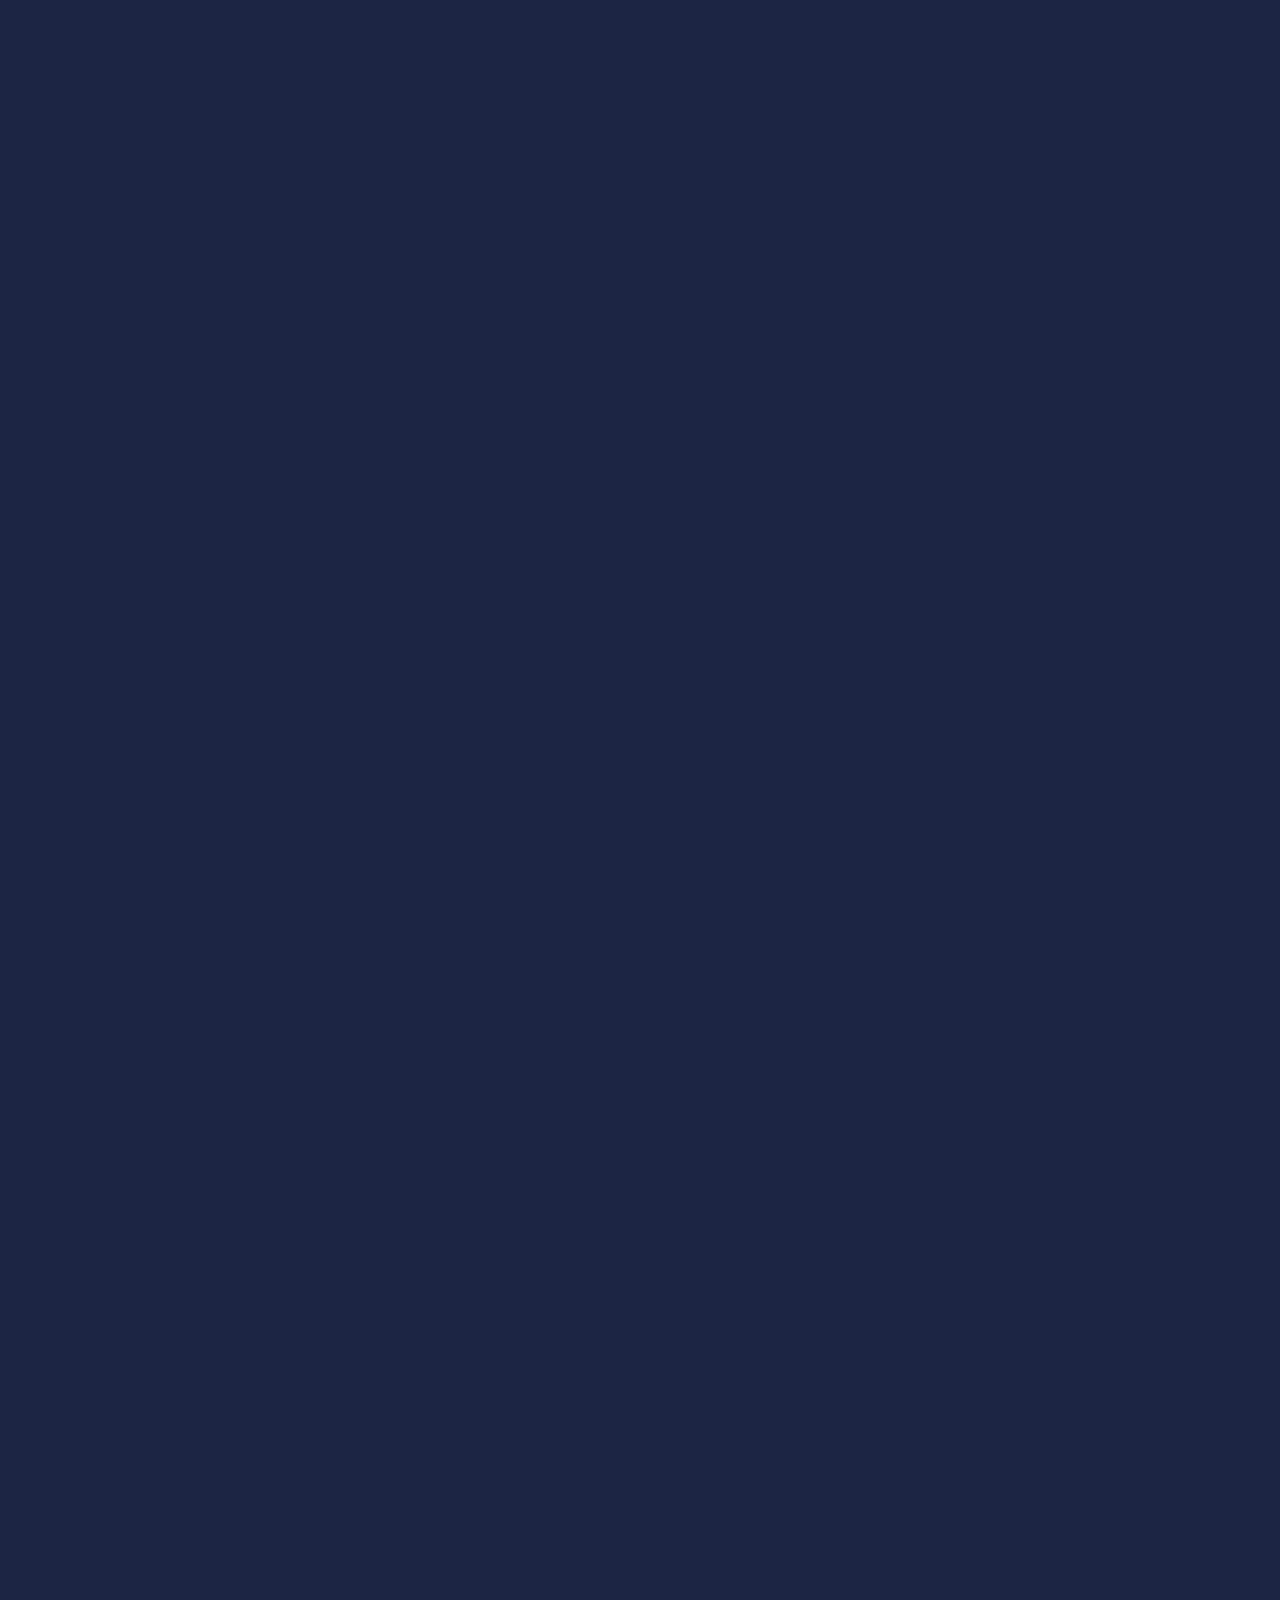
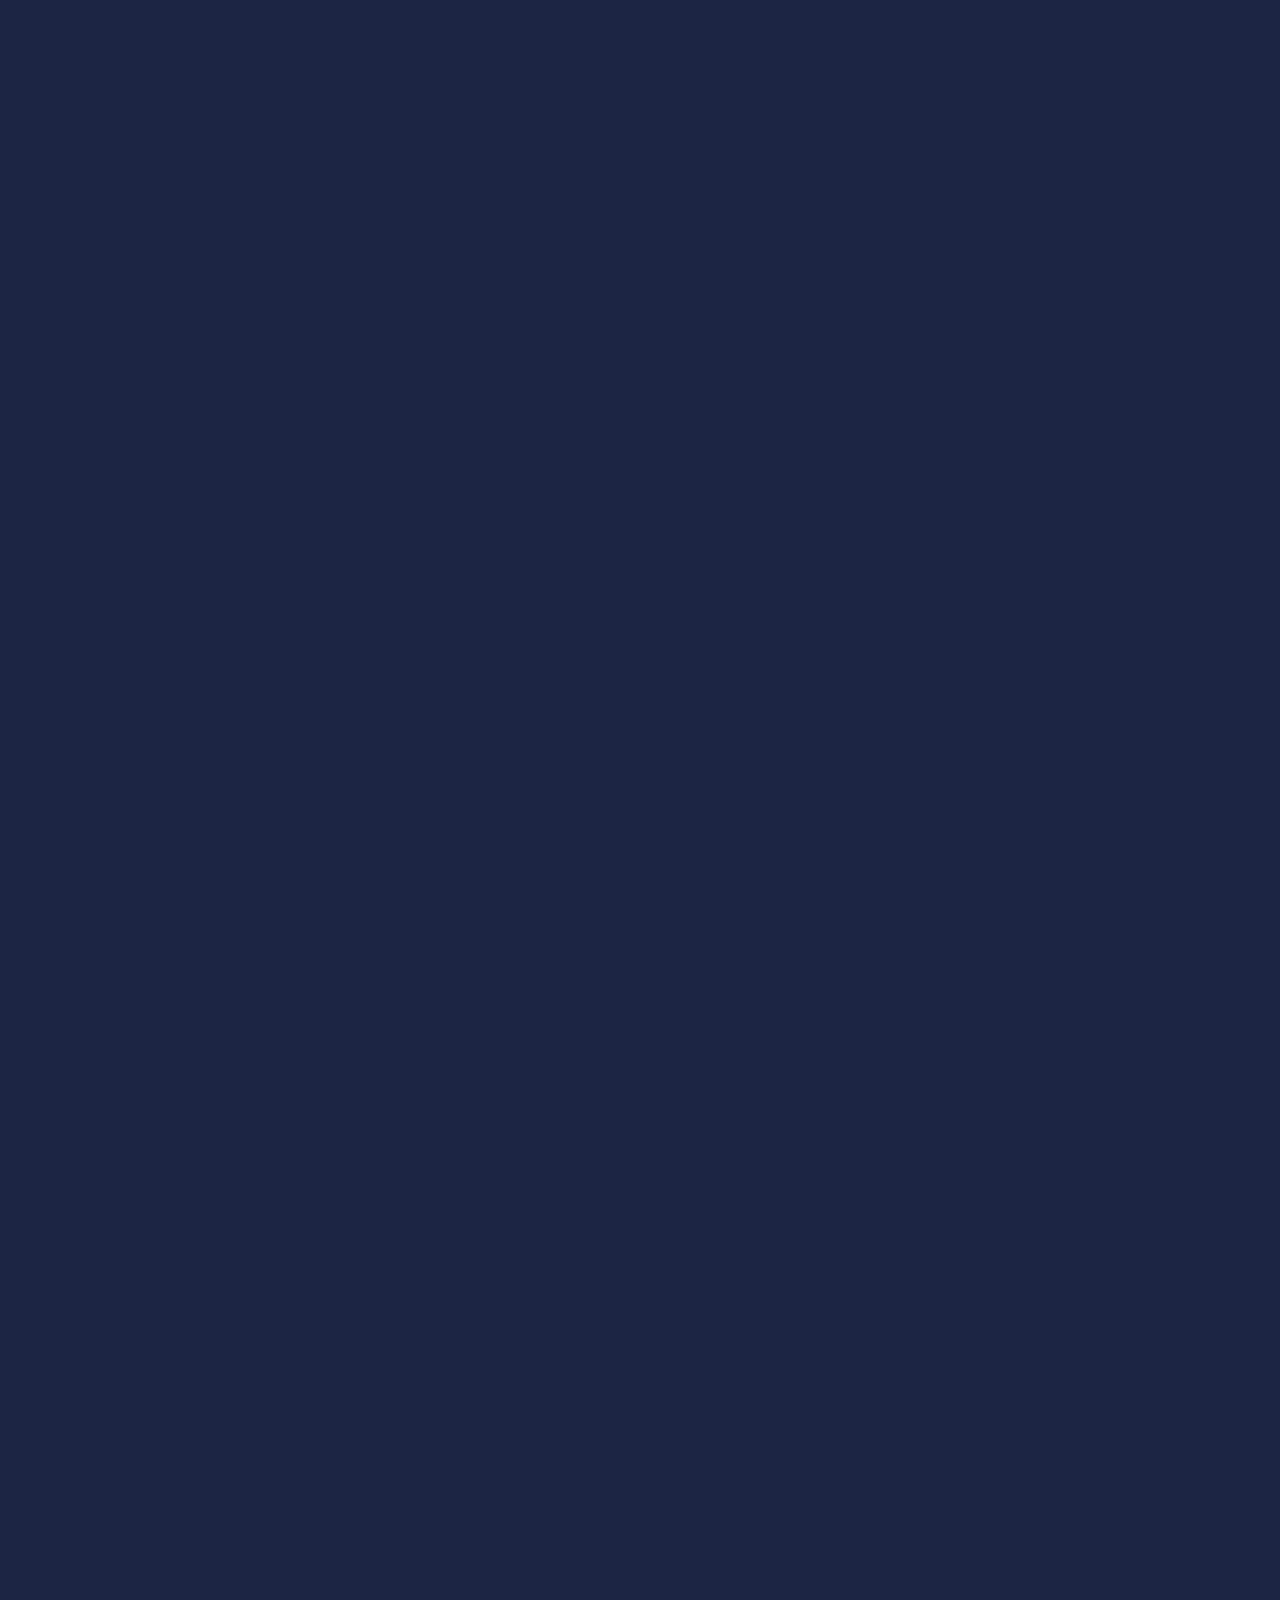
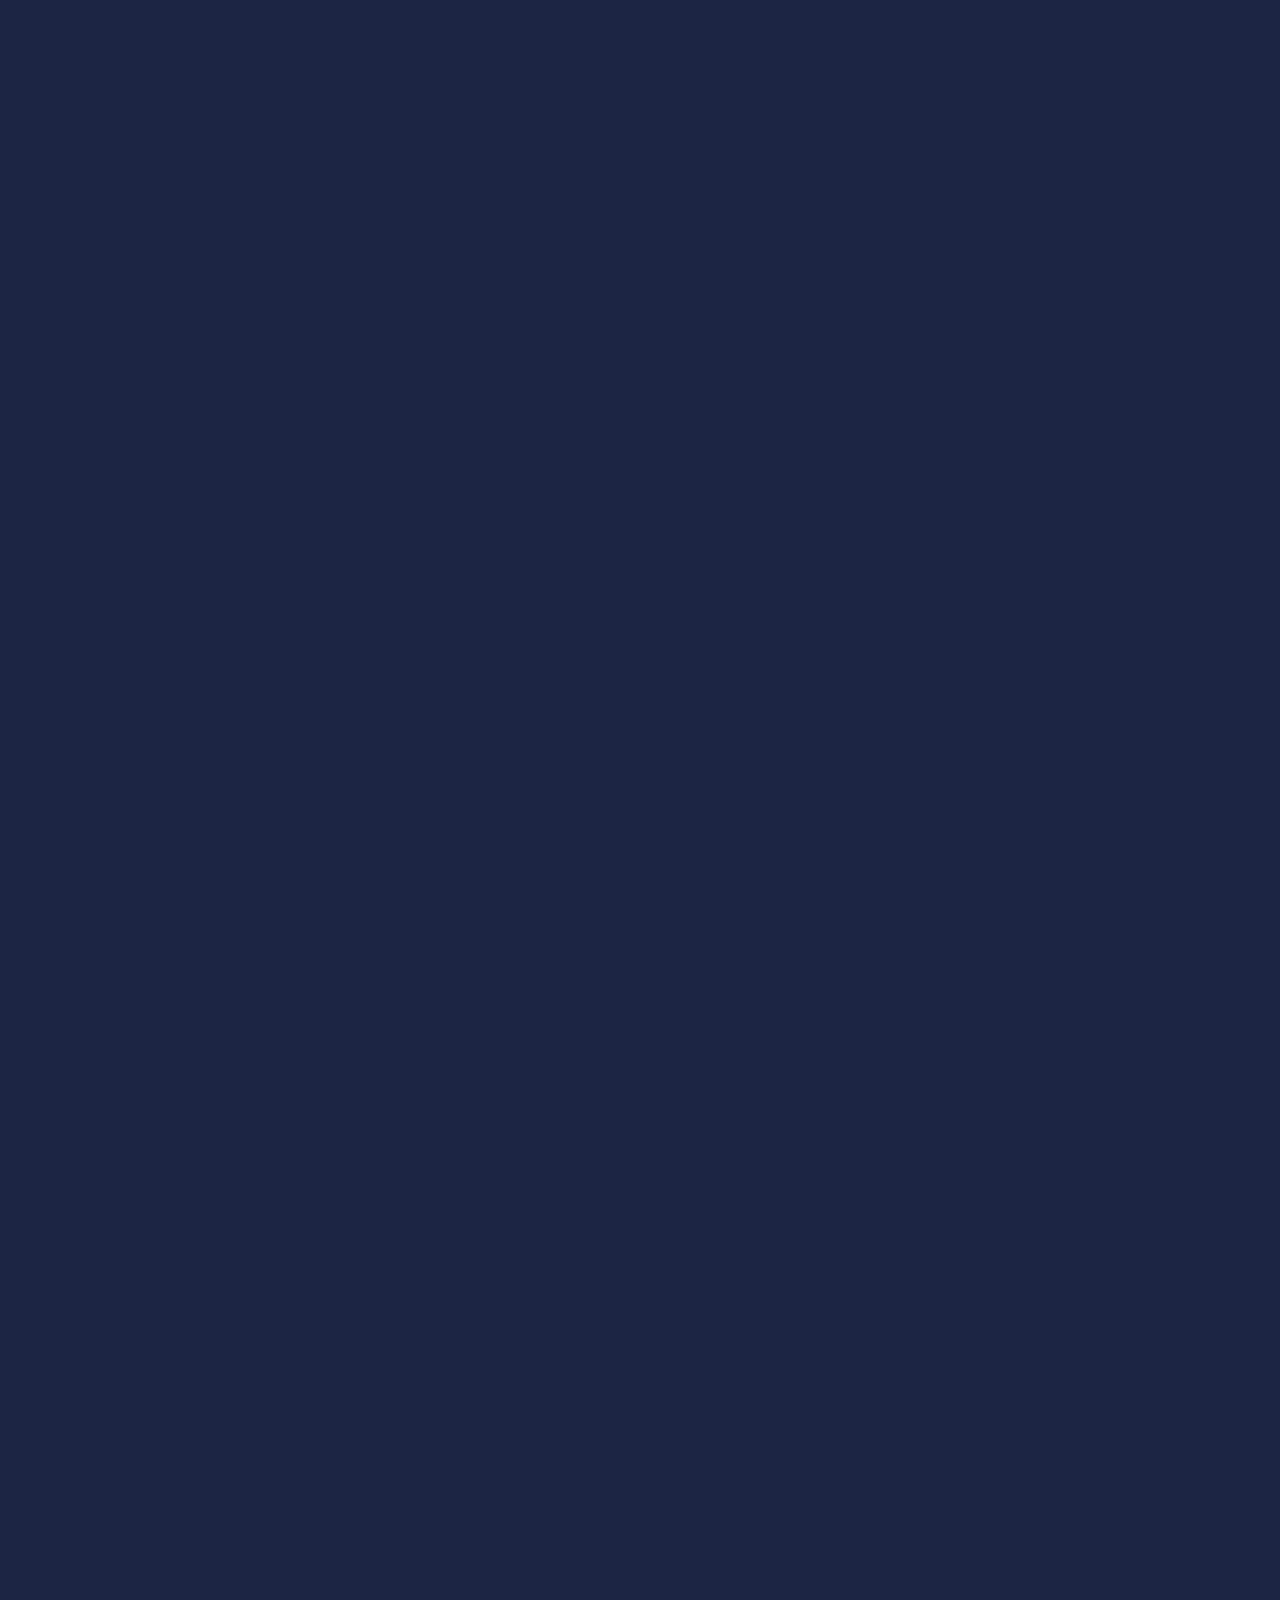
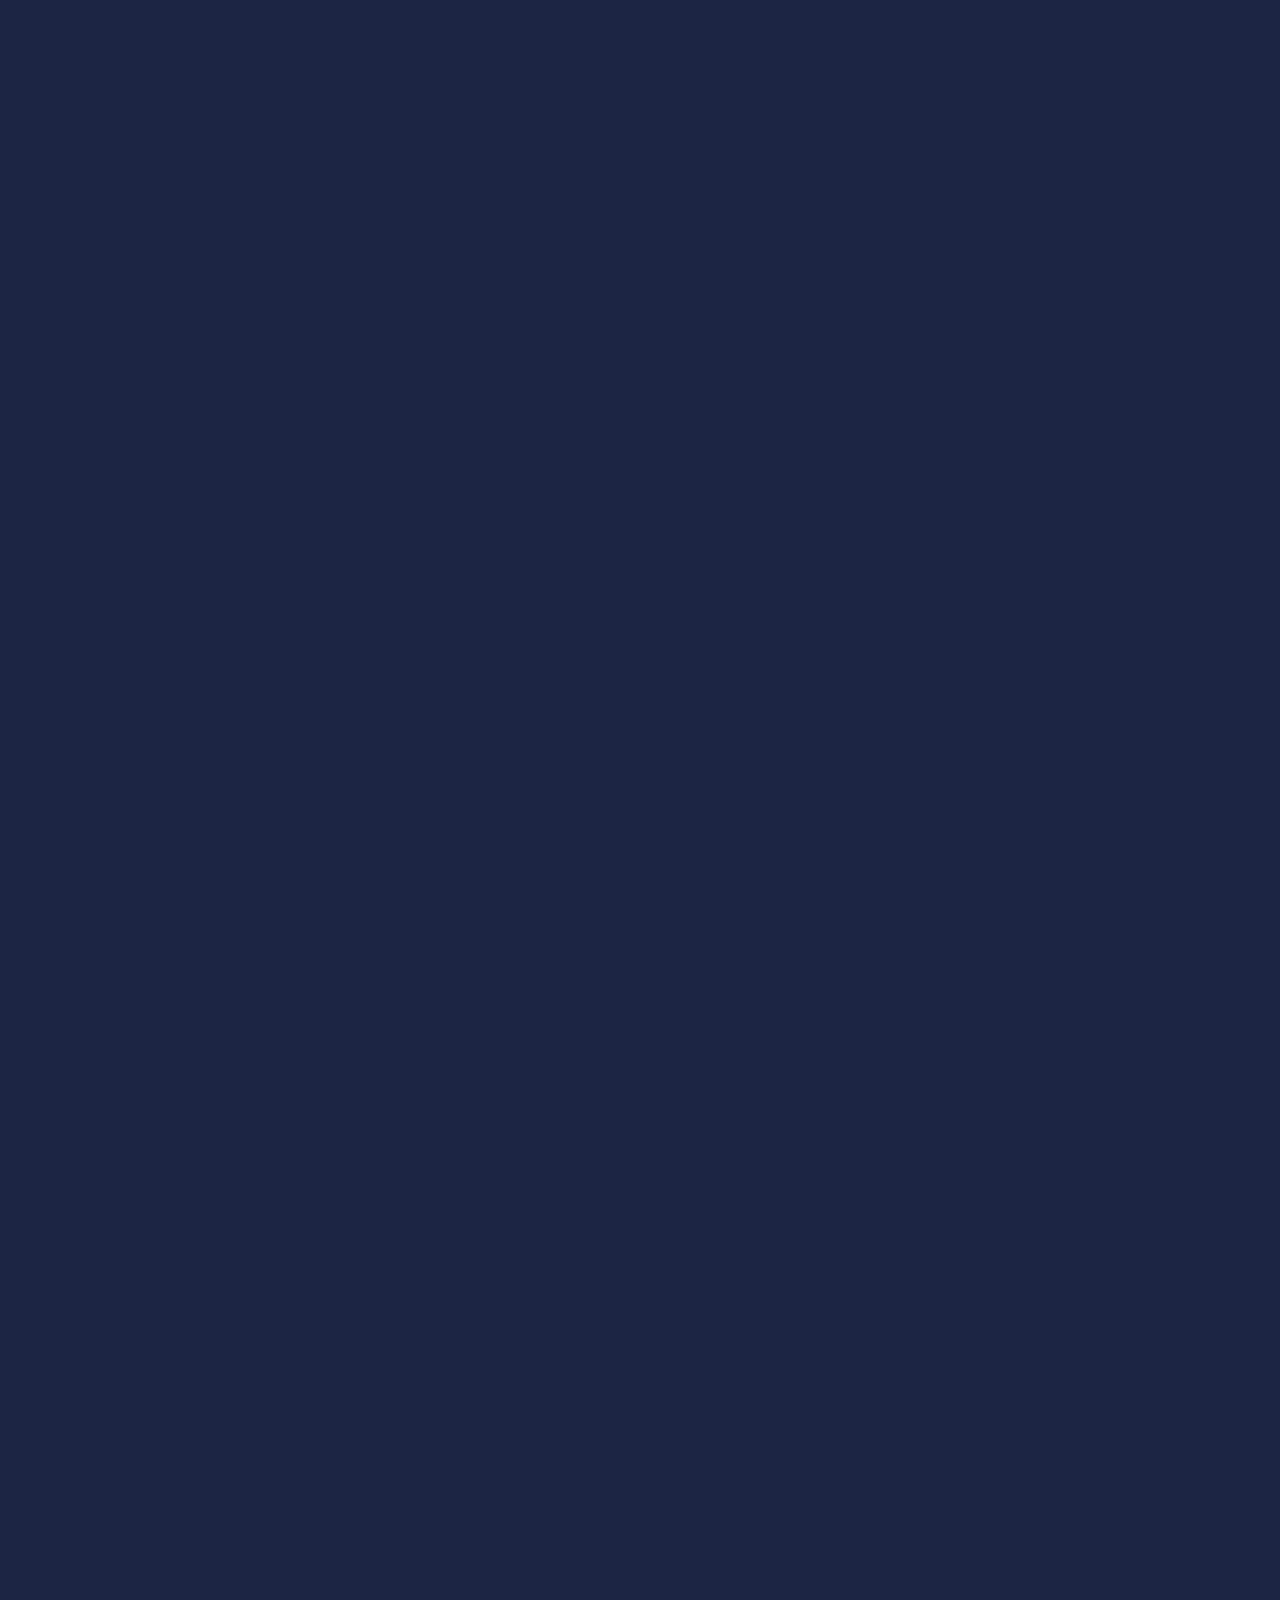
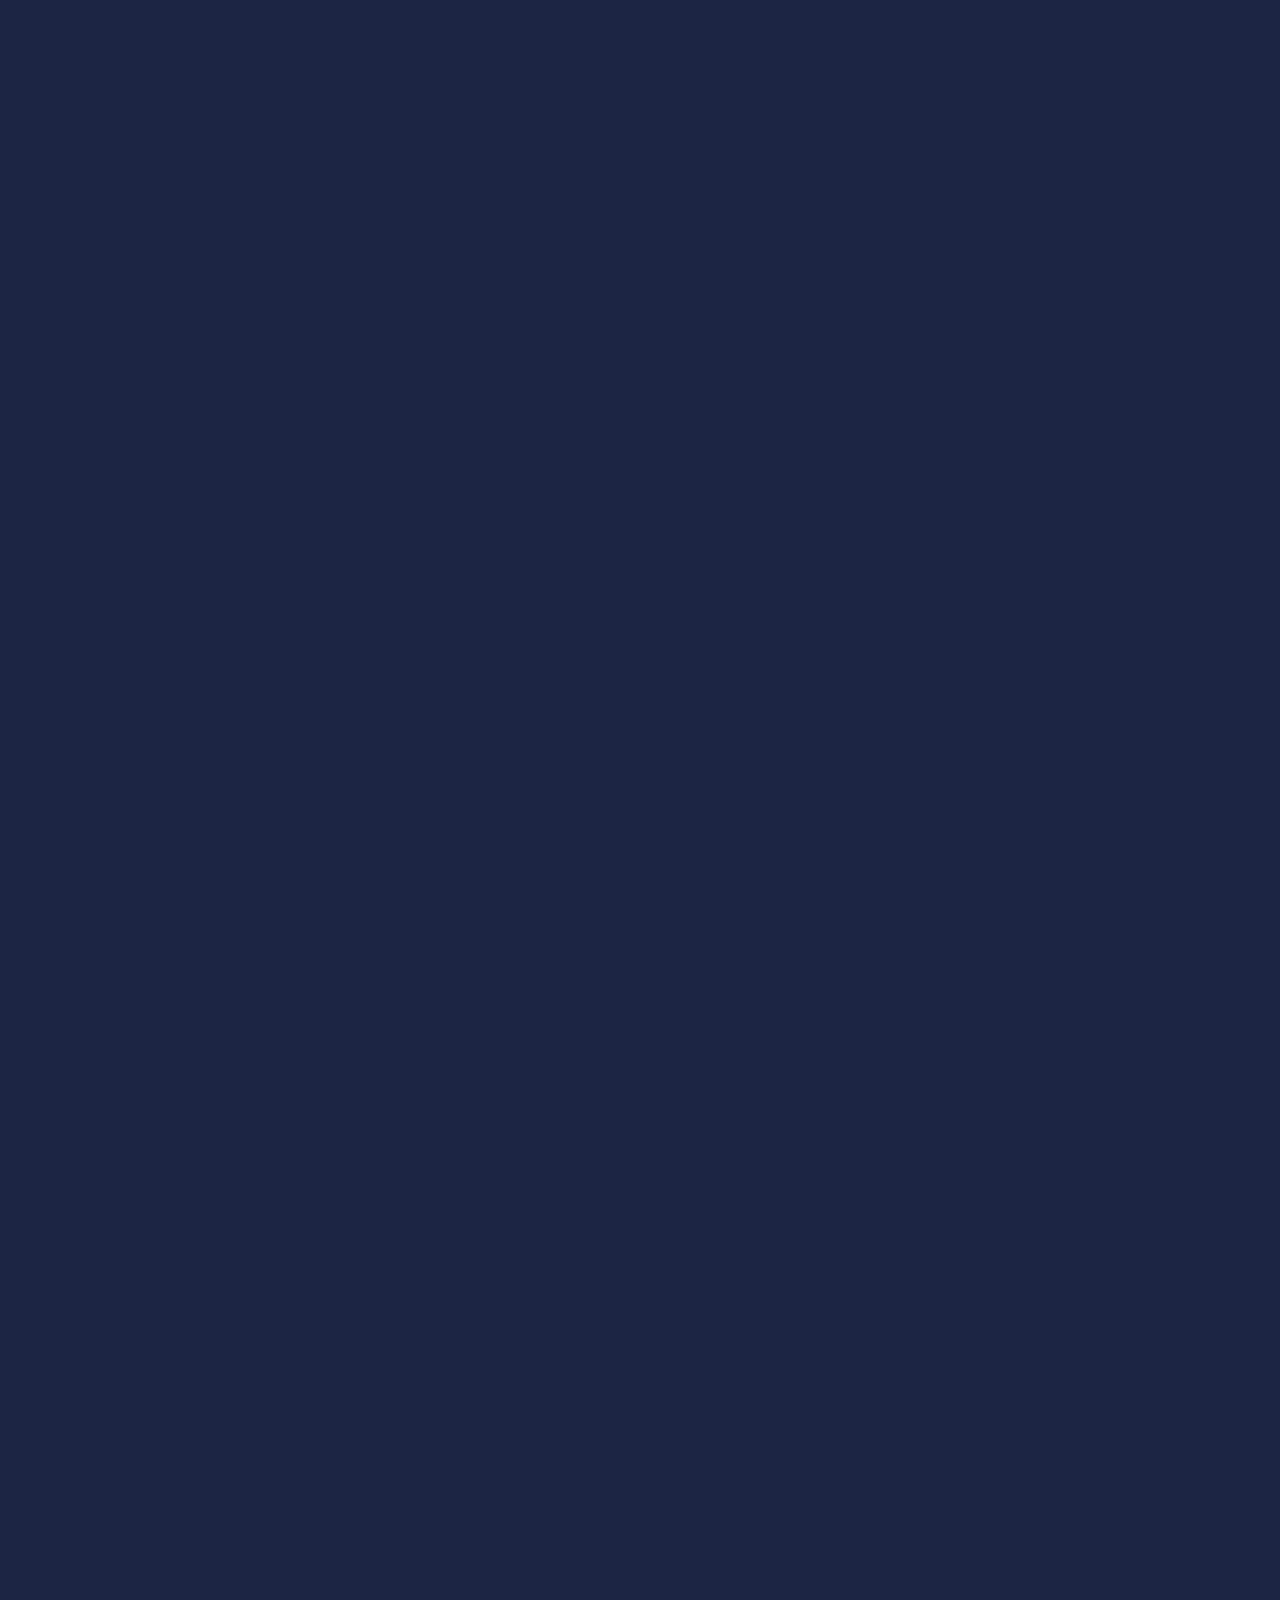
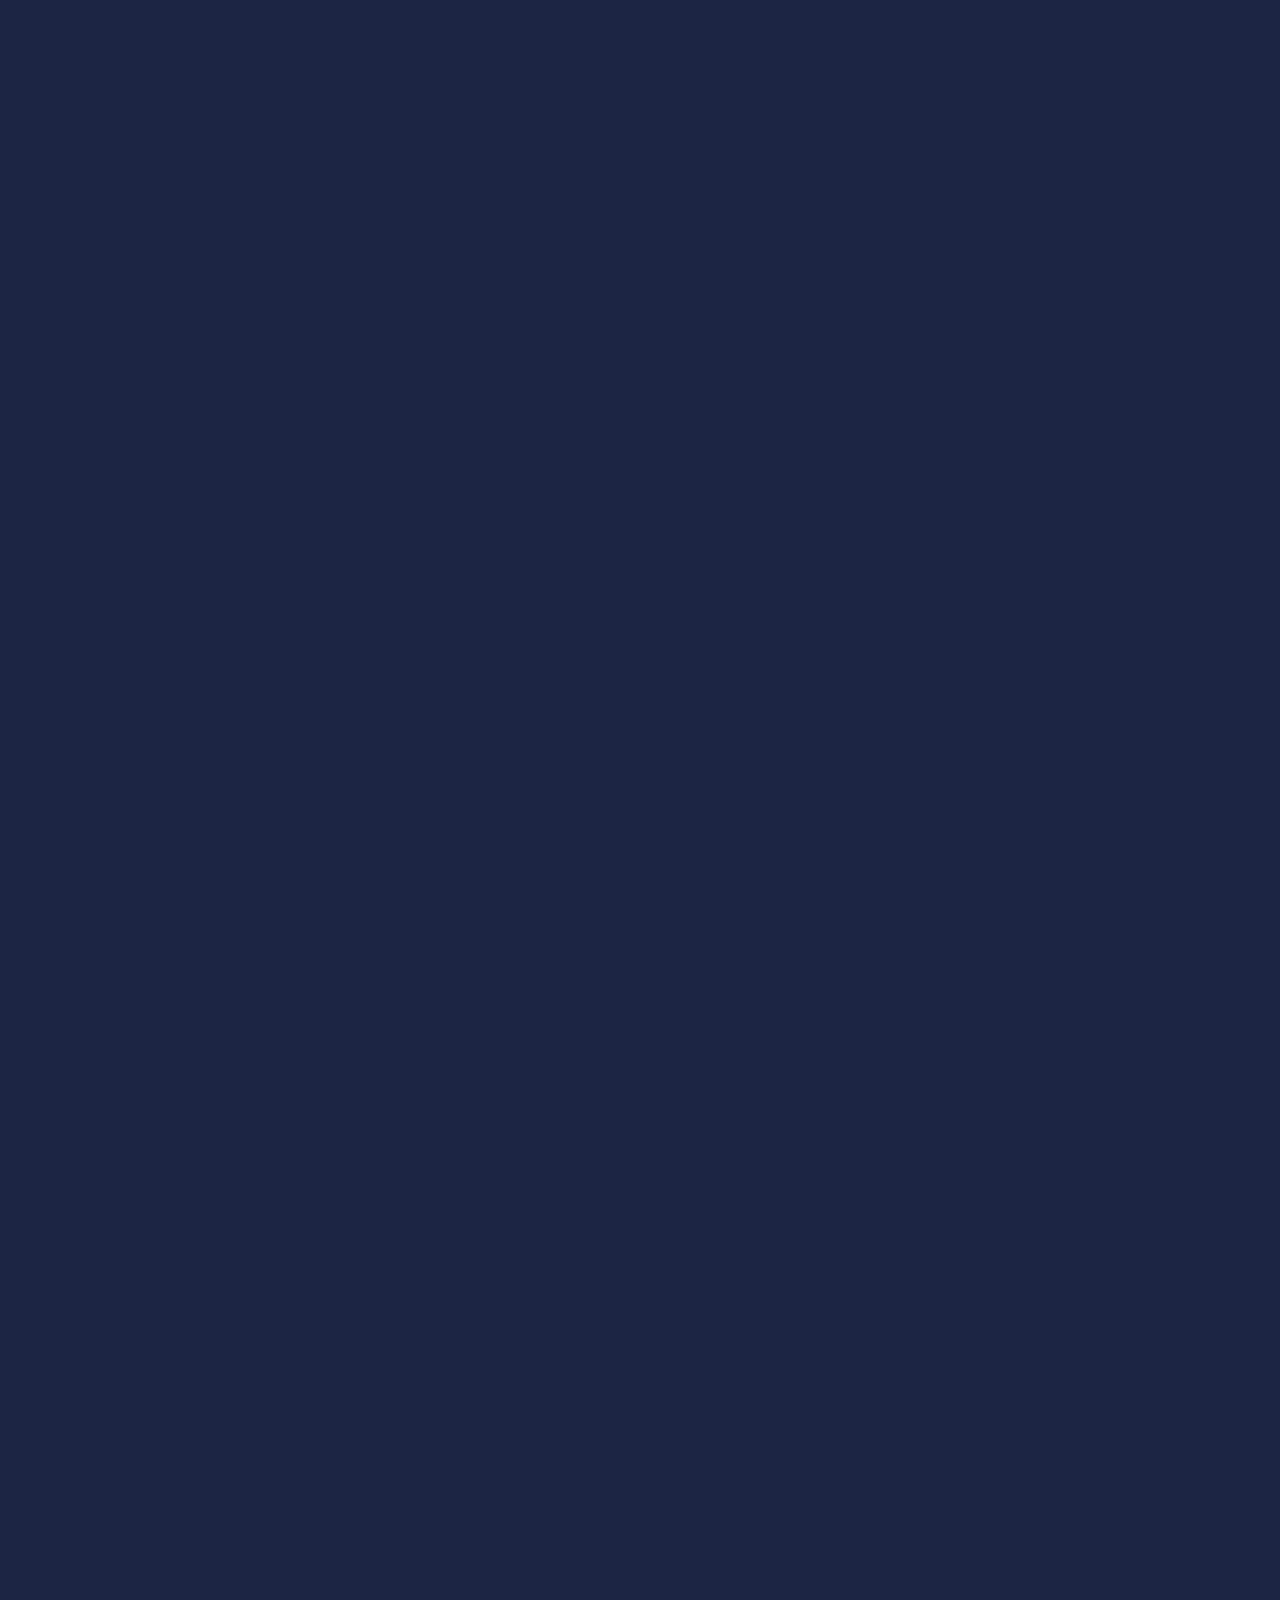
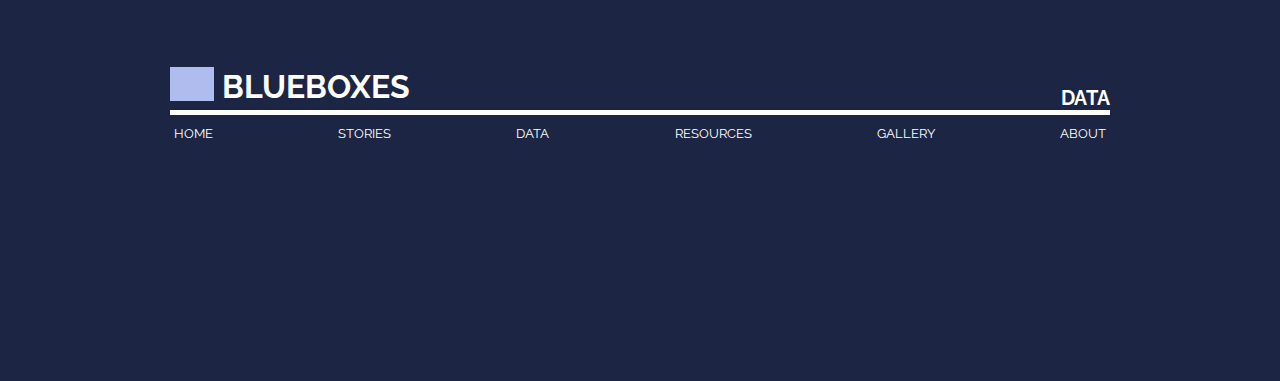
<file: data.html>
<!DOCTYPE html>
<!--[if lt IE 7]>      <html class="no-js lt-ie9 lt-ie8 lt-ie7"> <![endif]-->
<!--[if IE 7]>         <html class="no-js lt-ie9 lt-ie8"> <![endif]-->
<!--[if IE 8]>         <html class="no-js lt-ie9"> <![endif]-->
<!--[if gt IE 8]>      <html class="no-js"> <!--<![endif]-->
<html>
    <head>
        <meta charset="utf-8">
        <meta http-equiv="X-UA-Compatible" content="IE=edge">
        <title>PROJECT TITLE - Ash Reynolds, Senior Capstone</title>
        <link rel="icon" href="./favicon.ico?" type="image/x-icon">
         <meta name="description" content="Data shows people with disabilities face disproportionate impacts in natural disasters.">
        <meta name="keywords" content="disabilities, climate crisis, student capstone, Los Angeles, L.A., wildfires, fires, 2025 L.A. fires, people with disabilities, access and functional needs, data visualization, disability, disabled, capstone, ash reynolds">
        <meta name="viewport" content="width=device-width, initial-scale=1">
        <link rel="stylesheet" href="styles/global.css">
        <link rel="stylesheet" href="styles/media-queries.css">
        <link rel="stylesheet" href="styles/data.css">
          <script src="https://code.jquery.com/jquery-3.7.1.js" integrity="sha256-eKhayi8LEQwp4NKxN+CfCh+3qOVUtJn3QNZ0TciWLP4=" crossorigin="anonymous"></script>
    </head>
    <body>
        <header>
            <img class="plus-sign" src="assets/plus-sign.png">

            <div class="menu">
                <div class="info">
                    
                    <div class="title-box-logo">

                    </div>

                    <h2 class="menu-title"><a href='index.html'>BLUEBOXES</a></h2>
                    <h3 class="page-name">DATA</h3>
                </div>

                <div class="menubar">
                        <button class="menu-button" id="HOME"><a href="index.html">HOME</a></button>
                        <button class="menu-button" id="STORIES"><a href='stories.html'>STORIES</a></button>
                        <button class="menu-button" id="DATA"><a href='data.html'>DATA</a></button>
                        <button class="menu-button" id="RESOURCES"><a href='resources.html'>RESOURCES</a></button>
                        <button class="menu-button" id="GALLERY"><a href='gallery.html'>GALLERY</a></button>
                        <button class="menu-button" id="ABOUT"><a href='about.html'>ABOUT</a></button>
                </div>
            </div>

             <h1 id="bighead">Data shows people with disabilities face disproportionate impacts in natural disasters</h1>

            <div class="header-filter">
          

               

             
            </div>

               <img src="assets/arrow-left.png" class="arrow" id="left">
                <img src="assets/arow-right.png" class="arrow" id="right">
        </header>

        <main>
            <span id="pageid">data</span>
            <div id="scrolly">

                <div class="first step data-viz-box">
                    
                </div>


                <div class="step intro-graf">
                    <h2>People with disabilities are
                    <span class='highlight'>two-four times</span> more likely to die in natural disasters.</h2>
                    <h4>Source: <a href="https://www.un.org/development/desa/disabilities/issues/whs.html" target="blank">United Nations</a></h4>
                </div>
                
                <div class="step article-body" id="body1">
                    <p>“You can’t help but notice that the people who perished were people with disabilities,” said Hector Ramirez, member of the Disability Commission at the L.A. County Department for Aging & Disabilities. “The community was left behind.”</p>

                    <p>Despite three calls for help to 911, Anthony Mitchell Sr. and his son Justin Mitchell, both wheelchair users, died in their burning home. The calls to 911 were later published in the LAist.</p>
                </div>

                <div class="step story-block">
                    <p class="story1">
                        “ My house is on fire,” he says, repeating his address, his tone still calm. “Two disabled people in the house.”</p>

                        <p class="story2">“I can hear crackling now. I can see the flames,” Anthony Mitchell Sr. tells the dispatcher.</p>

                        <p class='story3'>“OK. And you're in the residence right now?” the dispatcher asks.</p>

                        <p class='story4'>“Yes, we are,” he replies. “Myself and my disabled son. We're both disabled.”</p>

                        <p class='story5'>As the dispatcher typed notes, Anthony Mitchell Sr. softly says, “Hurry, please.”</p>

                        <p class='story6'>After confirming the address again, the dispatcher says, “OK, sir, we'll get out there as soon as we can.”</p>

                        <p class='story-end'>Help never arrived.</p>

                        <h4>Source:  <a href='https://laist.com/news/climate-environment/despite-three-911-calls-two-homebound-disabled-men-died-in-the-eaton-fire-waiting-for-rescue' target="_blank">LAist</a></h4>
                </div>

                <div class="step article-body" id="body2">
                    <p>The L.A. fires are another in a long line of natural disasters with disproportionate impacts on people with disabilities.</p>

                    <p>Census data shows that people with disabilities are almost twice as likely to be displaced from their homes in a natural disaster. That likelihood can be even higher depending on the type of disability. For example, people who may require alternative, non-verbal communication methods, were over three times as likely to report displacement.</p>
                </div>

                <div class="step bar-chart-box" id="barchart1">
                    
                </div>

                <div class="step article-body" id="body3">
                    <p>People with disabilities were nearly four times as likely to report that they had not returned home, a year after displacement. For those with self-care related disabilities, defined by the Census as a difficulty dressing, bathing, or getting around inside the home, that number was over five times higher.</p>
                </div>

            
            
        
                <div class="step bar-chart-box" id="barchart2">
                    
                </div>

            <div class="step article-body" id="body4">
                <p>Evacuating in an emergency is difficult and can be traumatic, but people with disabilities face barriers that abled-bodied people never have to. When Reda Rountree and her family piled themselves, their four cats and their luggage into their car, to evacuate their Highland Park home on January 8th, she had to make the impossible decision to leave her wheelchair behind.</p>

                <p>“My wheelchair was just going to take up too much room,” said Rountree. “It’s so scary to have a disability and realize you’re not mobile. Honestly, I just broke down and cried. I didn’t know what was going to happen.”</p>

                <p>Once evacuated, the reasons people with disabilities may be displaced for longer are various.</p>

                <p>“Both likelihood of displacement and length of displacement are highly influenced by inaccessibility of emergency shelters, emergency transportation,” said Dr. Michael Ashley Stein, Executive Director of the Harvard Law School project on disability. “People with disabilities fleeing from disasters … can lose their medication, get separated from their caregivers, lose their assistive technology, perhaps not have documentation with them.”</p>

                <p>“The disability community in many ways was left behind again,” Ramirez said. “It’s something that happens every time we have a major crisis of this type.”</p>

                <p>As climate change worsens both the frequency and severity of natural disasters, the disabled community is desperate for answers.</p> 

                <p>“With climate change, we’re going to have more fires,” said Rountree. “Who’s going to help us?”</p>

                <p>According to disability policy consultant June Kailes, who has worked in disaster planning and relief since TKTK, no one is coming to help. Kailes and other experts encourage everybody, disabled or otherwise, to have a plan in case of emergency.</p>

                <p>“People automatically assume they’re going to be rescued,” said Kailes. “That’s why it’s so critical to have good relationships and agreements with neighbors. How would you get out of the apartment if the elevator doesn’t work? How would you get to the street if you had to get downstairs? It’s about thinking about everything that’s disturbing to think about, and planning for it.”</p>

                <p>The pattern in the data is clear; people with disabilities are disproportionately impacted by natural disasters. However, it’s important to remember that each data point presented here refers to a real person. This site features several stories from people with disabilities in Los Angeles, which can be found below.</p> 

            </div>

            <div id="widgets">
                <div id="widget-box1">

                </div>

                <div id="widget-box2">

                </div>

                <div id="widget-box3">

                </div>
            </div>
        
    </div>
        
        </main> 

        <footer>
            <div class="menu">
                <div class="info">
                     <div class="title-box-logo">

                    </div>
                     <h2 class="menu-title"><a href='index.html'>BLUEBOXES</a></h2>
                    <h3 class="page-name">DATA</h3>
                </div>

                <div class="menubar">
                    <button class="menu-button" id="HOME"><a href="index.html">HOME</a></button>
                    <button class="menu-button" id="STORIES"><a href='stories.html'>STORIES</a></button>
                    <button class="menu-button" id="DATA"><a href='data.html'>DATA</a></button>
                    <button class="menu-button" id="RESOURCES"><a href='resources.html'>RESOURCES</a></button>
                    <button class="menu-button" id="GALLERY"><a href='gallery.html'>GALLERY</a></button>
                    <button class="menu-button" id="ABOUT"><a href='about.html'>ABOUT</a></button>
                </div>
            </div>

        </footer>
        
        <script src="js/data-scrollytelling.js" async defer></script>
         <script src="js/photo-scroll.js" async defer></script>
          <script src="js/mobile-menu.js" async defer></script>
           <script src="js/main-data-viz.js" async defer></script>
            <script src="js/barchart.js"></script>
             <script src="js/widgets.js"></script>
    </body>
</html>
</file>
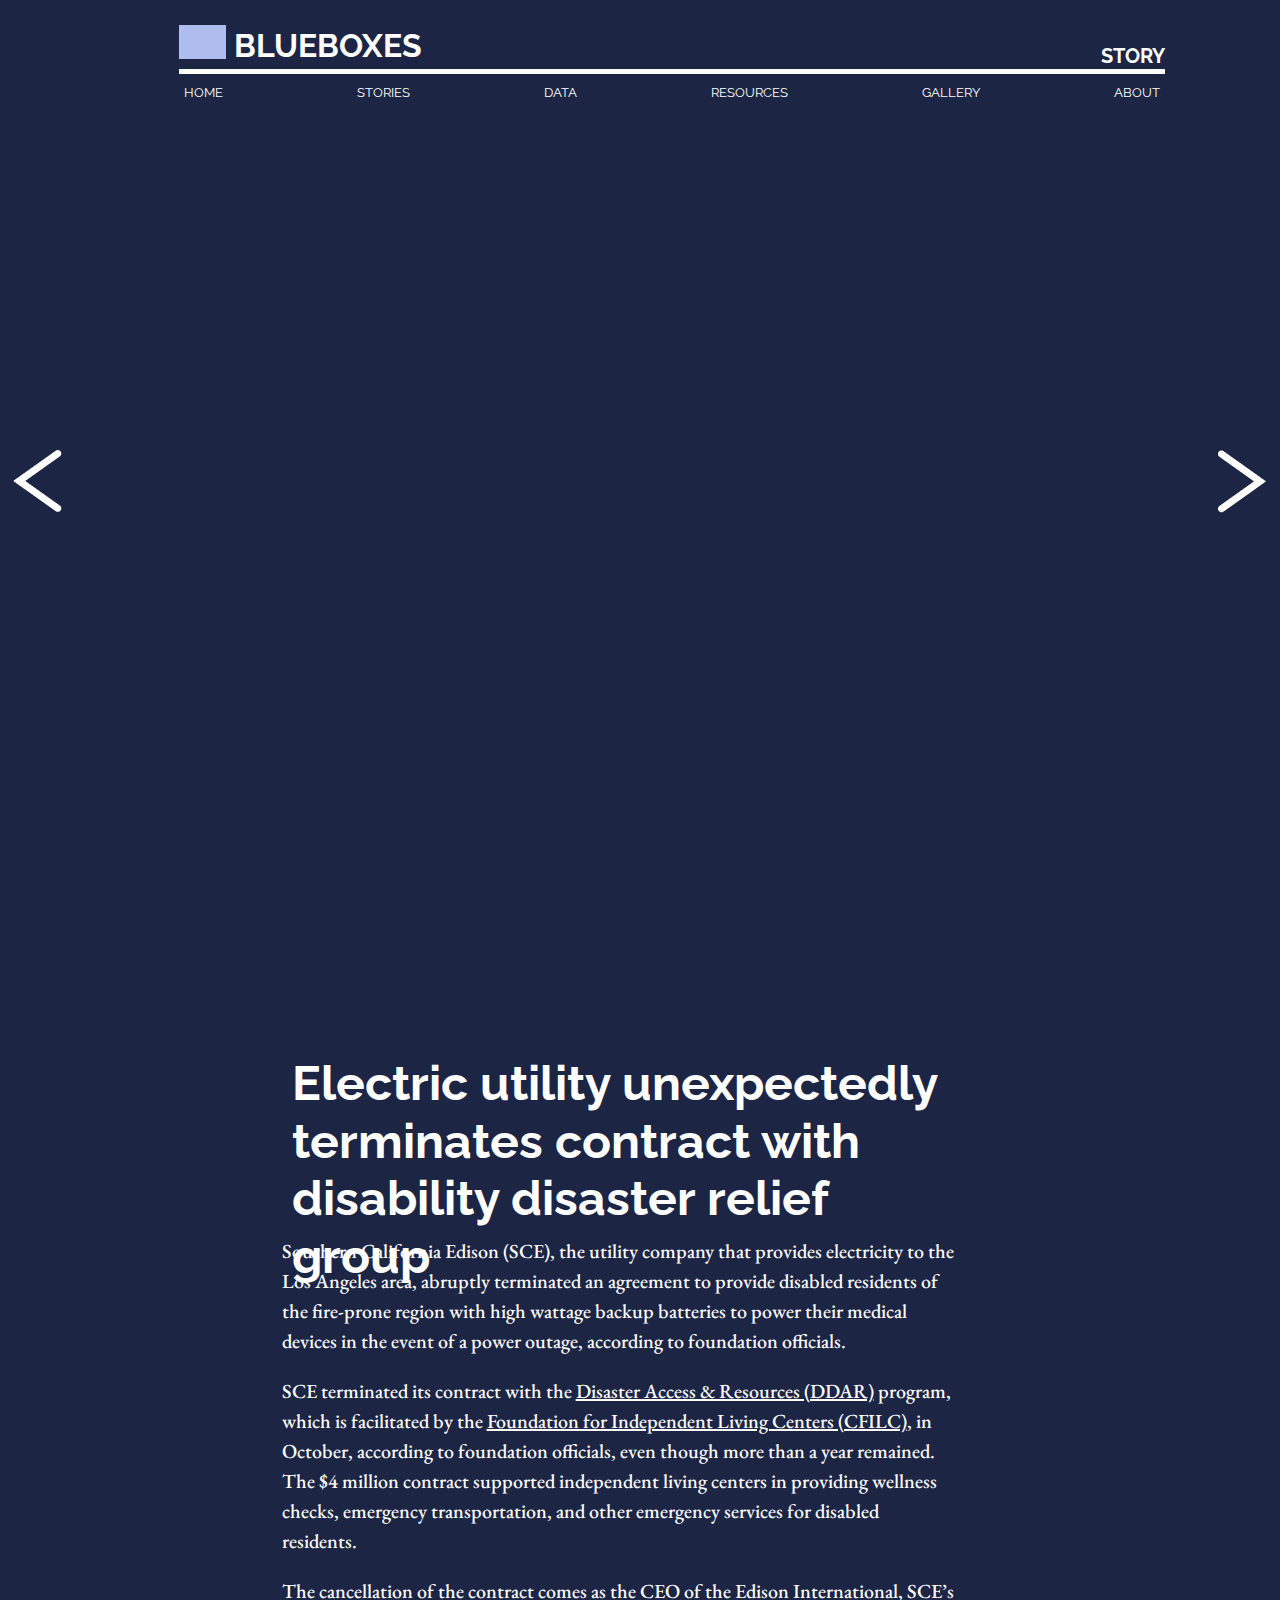
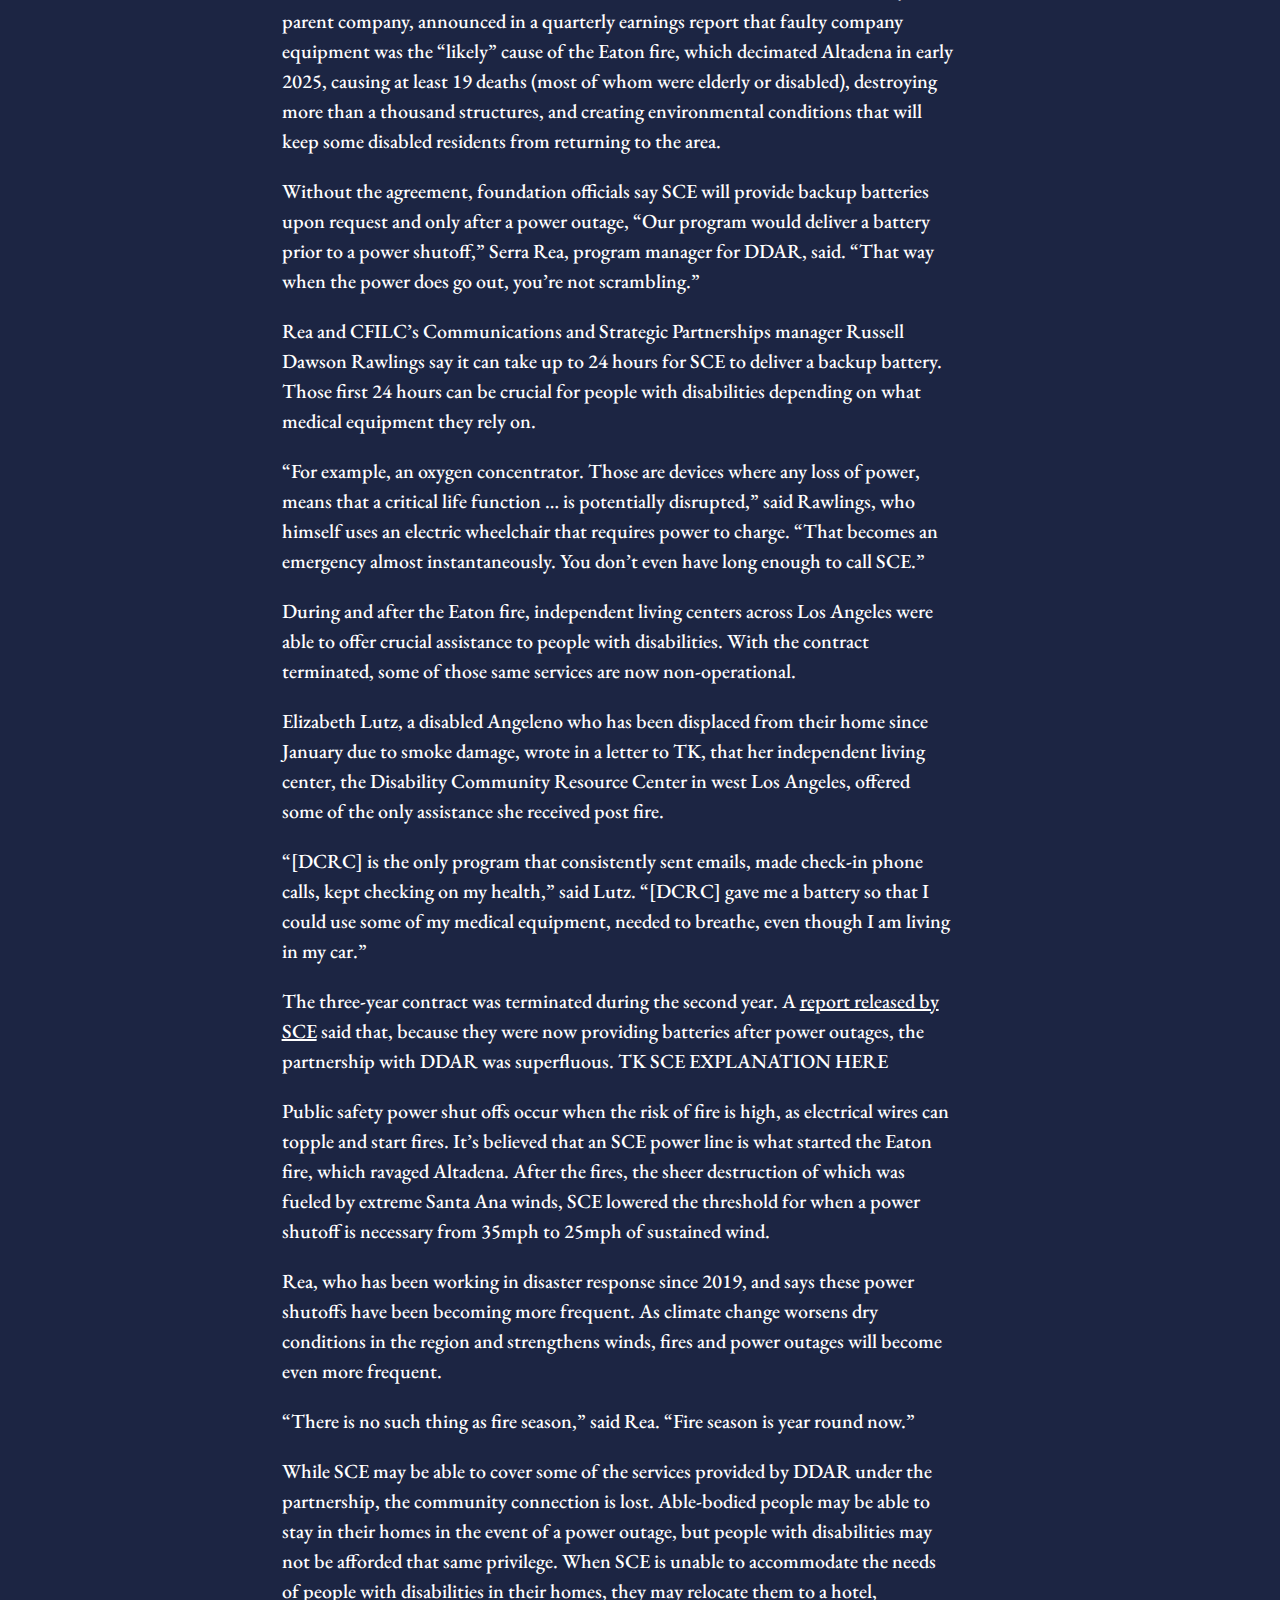
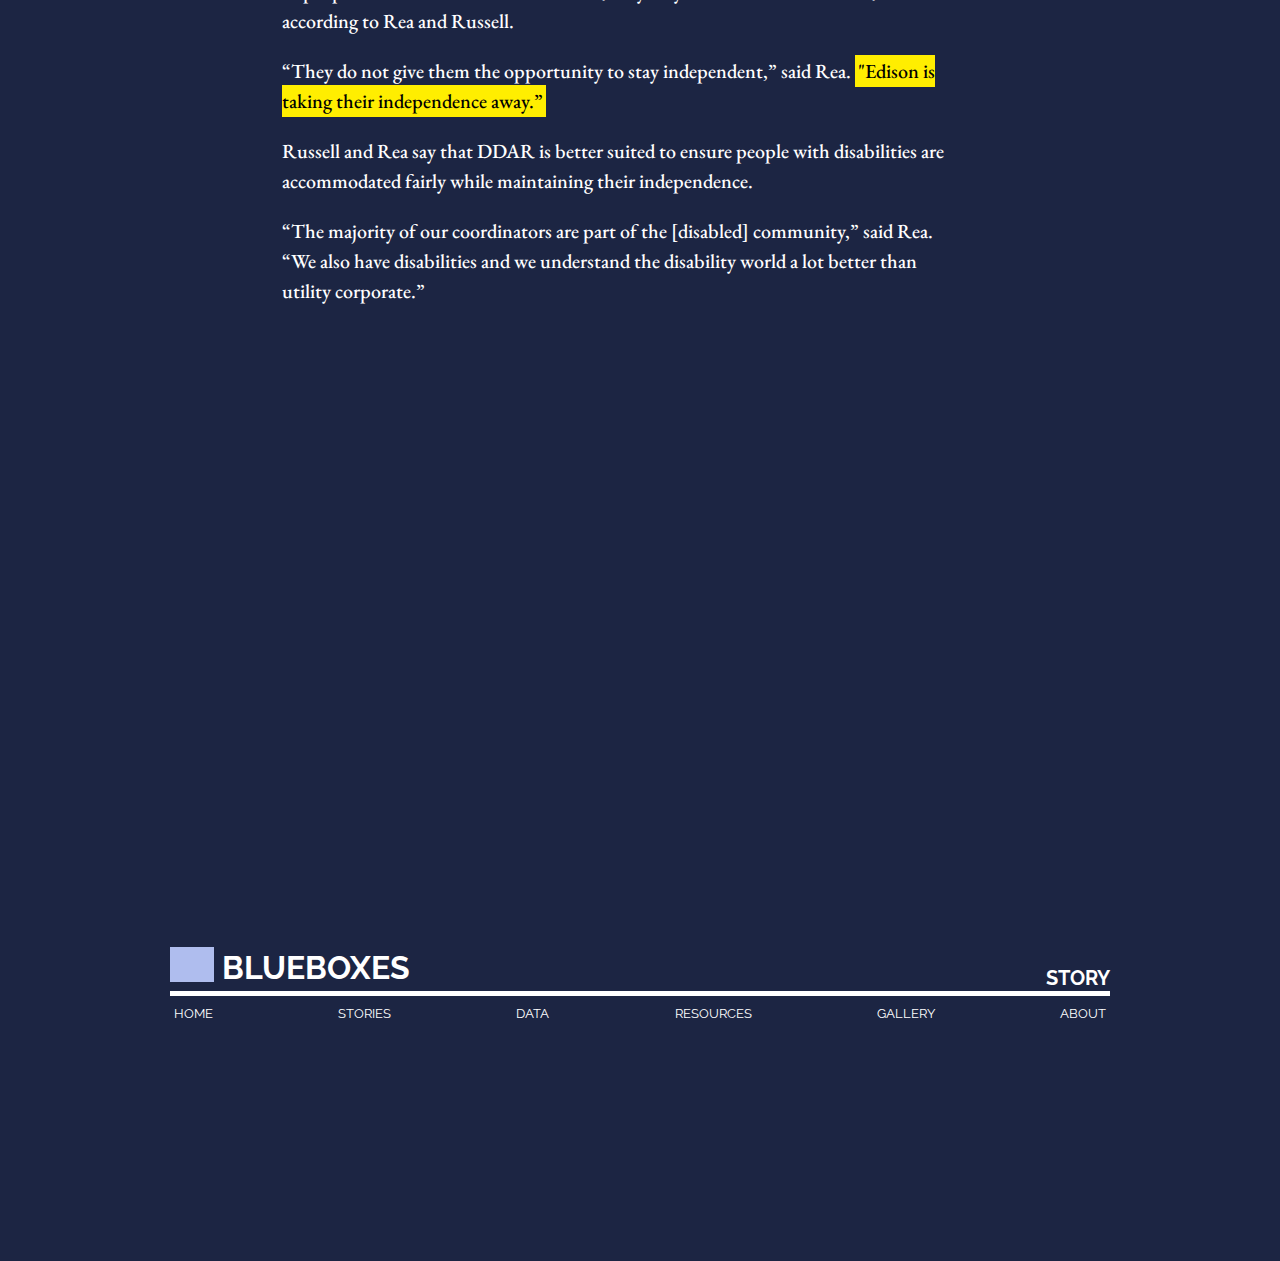
<file: ddar.html>
<!DOCTYPE html>
<!--[if lt IE 7]>      <html class="no-js lt-ie9 lt-ie8 lt-ie7"> <![endif]-->
<!--[if IE 7]>         <html class="no-js lt-ie9 lt-ie8"> <![endif]-->
<!--[if IE 8]>         <html class="no-js lt-ie9"> <![endif]-->
<!--[if gt IE 8]>      <html class="no-js"> <!--<![endif]-->
<html>
    <head>
        <meta charset="utf-8">
        <meta http-equiv="X-UA-Compatible" content="IE=edge">
        <title>PROJECT TITLE - Ash Reynolds, Senior Capstone</title>
        <link rel="icon" href="./favicon.ico?" type="image/x-icon">
        <meta name="description" content="A project cataloging the experiences of people with disabilities in the 2025 L.A. fires.">
        <meta name="keywords" content="disabilities, climate crisis, student capstone, Los Angeles, L.A., wildfires, fires, 2025 L.A. fires, people with disabilities, access and functional needs, data visualization, disability, disabled, capstone, ash reynolds, DDAR, CFILC, Independent Living Centers, Southern California Edison, SCE, California Foundation for Independent Living Centers, contract, backup batteries">
        <meta name="viewport" content="width=device-width, initial-scale=1">
        <link rel="stylesheet" href="styles/global.css">
        <link rel="stylesheet" href="styles/media-queries.css">
        <script src="https://code.jquery.com/jquery-3.7.1.js" integrity="sha256-eKhayi8LEQwp4NKxN+CfCh+3qOVUtJn3QNZ0TciWLP4=" crossorigin="anonymous"></script>
    </head>
    <body>
        <header>
            <img class="plus-sign" src="assets/plus-sign.png">

            <div class="menu">
                <div class="info">
                    
                    <div class="title-box-logo">

                    </div>

                    <h2 class="menu-title"><a href='index.html'>BLUEBOXES</a></h2>
                    <h3 class="page-name">STORY</h3>
                </div>

                <div class="menubar">
                        <button class="menu-button" id="HOME"><a href="index.html">HOME</a></button>
                        <button class="menu-button" id="STORIES"><a href='stories.html'>STORIES</a></button>
                        <button class="menu-button" id="DATA"><a href='data.html'>DATA</a></button>
                        <button class="menu-button" id="RESOURCES"><a href='resources.html'>RESOURCES</a></button>
                        <button class="menu-button" id="GALLERY"><a href='gallery.html'>GALLERY</a></button>
                        <button class="menu-button" id="ABOUT"><a href='about.html'>ABOUT</a></button>
                </div>
            </div>

             <h1 id="bighead">Electric utility unexpectedly terminates contract with disability disaster relief group</h1>
            <div class="header-filter">
          

               

             
            </div>

               <img src="assets/arrow-left.png" class="arrow" id="left">
                <img src="assets/arow-right.png" class="arrow" id="right">
        </header>

        <main>
            <span id="pageid">ddar</span>

        <div class="first article-body">
            <p>Southern California Edison (SCE), the utility company that provides electricity to the Los Angeles area, abruptly terminated an agreement to provide disabled residents of the fire-prone region with high wattage backup batteries to power their medical devices in the event of a power outage, according to foundation officials.</p>

            <p>SCE terminated its contract with the <a href="https://disabilitydisasteraccess.org/" target="_blank">Disaster Access & Resources (DDAR)</a> program, which is facilitated by the <a href='https://cfilc.org/' target="_blank">Foundation for Independent Living Centers (CFILC)</a>, in October, according to foundation officials, even though more than a year remained. The $4 million contract supported independent living centers in providing wellness checks, emergency transportation, and other emergency services for disabled residents.</p>

            <p>The cancellation of the contract comes as the CEO of the Edison International, SCE’s parent company, announced in a quarterly earnings report that faulty company equipment was the “likely” cause of the Eaton fire, which decimated Altadena in early 2025, causing at least 19 deaths (most of whom were elderly or disabled), destroying more than a thousand structures, and creating environmental conditions that will keep some disabled residents from returning to the area.</p> 

            <p>Without the agreement, foundation officials say SCE will provide backup batteries upon request and only after a power outage,
            “Our program would deliver a battery prior to a power shutoff,” Serra Rea, program manager for DDAR, said. “That way when the power does go out, you’re not scrambling.”</p>

            <p>Rea and CFILC’s Communications and Strategic Partnerships manager Russell Dawson Rawlings say it can take up to 24 hours for SCE to deliver a backup battery. Those first 24 hours can be crucial for people with disabilities depending on what medical equipment they rely on.</p>

            <p>“For example, an oxygen concentrator. Those are devices where any loss of power, means that a critical life function … is potentially disrupted,” said Rawlings, who himself uses an electric wheelchair that requires power to charge. “That becomes an emergency almost instantaneously. You don’t even have long enough to call SCE.”</p>

            <p>During and after the Eaton fire, independent living centers across Los Angeles were able to offer crucial assistance to people with disabilities. With the contract terminated, some of those same services are now non-operational.</p>

            <p>Elizabeth Lutz, a disabled Angeleno who has been displaced from their home since January due to smoke damage, wrote in a letter to TK, that her independent living center, the Disability Community Resource Center in west Los Angeles, offered some of the only assistance she received post fire.</p>

            <p>“[DCRC] is the only program that consistently sent emails, made check-in phone calls, kept checking on my health,” said Lutz. “[DCRC] gave me a battery so that I could use some of my medical equipment, needed to breathe, even though I am living in my car.”</p>

            <p>The three-year contract was terminated during the second year. A <a href='https://docs.cpuc.ca.gov/PublishedDocs/Published/G000/M580/K788/580788967.PDF' target="_blank">report released by SCE</a> said that, because they were now providing batteries after power outages, the partnership with DDAR was superfluous. TK SCE EXPLANATION HERE</p>

            <p>Public safety power shut offs occur when the risk of fire is high, as electrical wires can topple and start fires. It’s believed that an SCE power line is what started the Eaton fire, which ravaged Altadena. After the fires, the sheer destruction of which was fueled by extreme Santa Ana winds, SCE lowered the threshold for when a power shutoff is necessary from 35mph to 25mph of sustained wind.</p>

            <p>Rea, who has been working in disaster response since 2019, and says these power shutoffs have been becoming more frequent. As climate change worsens dry conditions in the region and strengthens winds, fires and power outages will become even more frequent.</p>

            <p>“There is no such thing as fire season,” said Rea. “Fire season is year round now.”</p>

            <p>While SCE may be able to cover some of the services provided by DDAR under the partnership, the community connection is lost. Able-bodied people may be able to stay in their homes in the event of a power outage, but people with disabilities may not be afforded that same privilege. When SCE is unable to accommodate the needs of people with disabilities in their homes, they may relocate them to a hotel, according to Rea and Russell.</p>

            <P>“They do not give them the opportunity to stay independent,” said Rea. <span class="highlight">"Edison is taking their independence away.”</span></p>

            <p>Russell and Rea say that DDAR is better suited to ensure people with disabilities are accommodated fairly while maintaining their independence.</p>

            <p>“The majority of our coordinators are part of the [disabled] community,” said Rea. “We also have disabilities and we understand the disability world a lot better than utility corporate.”</p>
        </div>

        
              <div id="widgets">
                <div id="widget-box1">

                </div>

                <div id="widget-box2">

                </div>

                <div id="widget-box3">

                </div>
            </div>
        </main> 

        <footer>
            <div class="menu">
                <div class="info">
                    <div class="title-box-logo">

                    </div>
                    <h2 class="menu-title"><a href='index.html'>BLUEBOXES</a></h2>
                    <h3 class="page-name">STORY</h3>
                </div>

                <div class="menubar">
                    <button class="menu-button" id="HOME"><a href="index.html">HOME</a></button>
                    <button class="menu-button" id="STORIES"><a href='stories.html'>STORIES</a></button>
                    <button class="menu-button" id="DATA"><a href='data.html'>DATA</a></button>
                    <button class="menu-button" id="RESOURCES"><a href='resources.html'>RESOURCES</a></button>
                    <button class="menu-button" id="GALLERY"><a href='gallery.html'>GALLERY</a></button>
                    <button class="menu-button" id="ABOUT"><a href='about.html'>ABOUT</a></button>
                </div>
            </div>

        </footer>
        
        <script src="js/scrollytelling.js" async defer></script>
         <script src="js/photo-scroll.js" async defer></script>
         <script src="js/mobile-menu.js" async defer></script>
           <script src="js/widgets.js" async defer></script>
    </body>
</html>
</file>
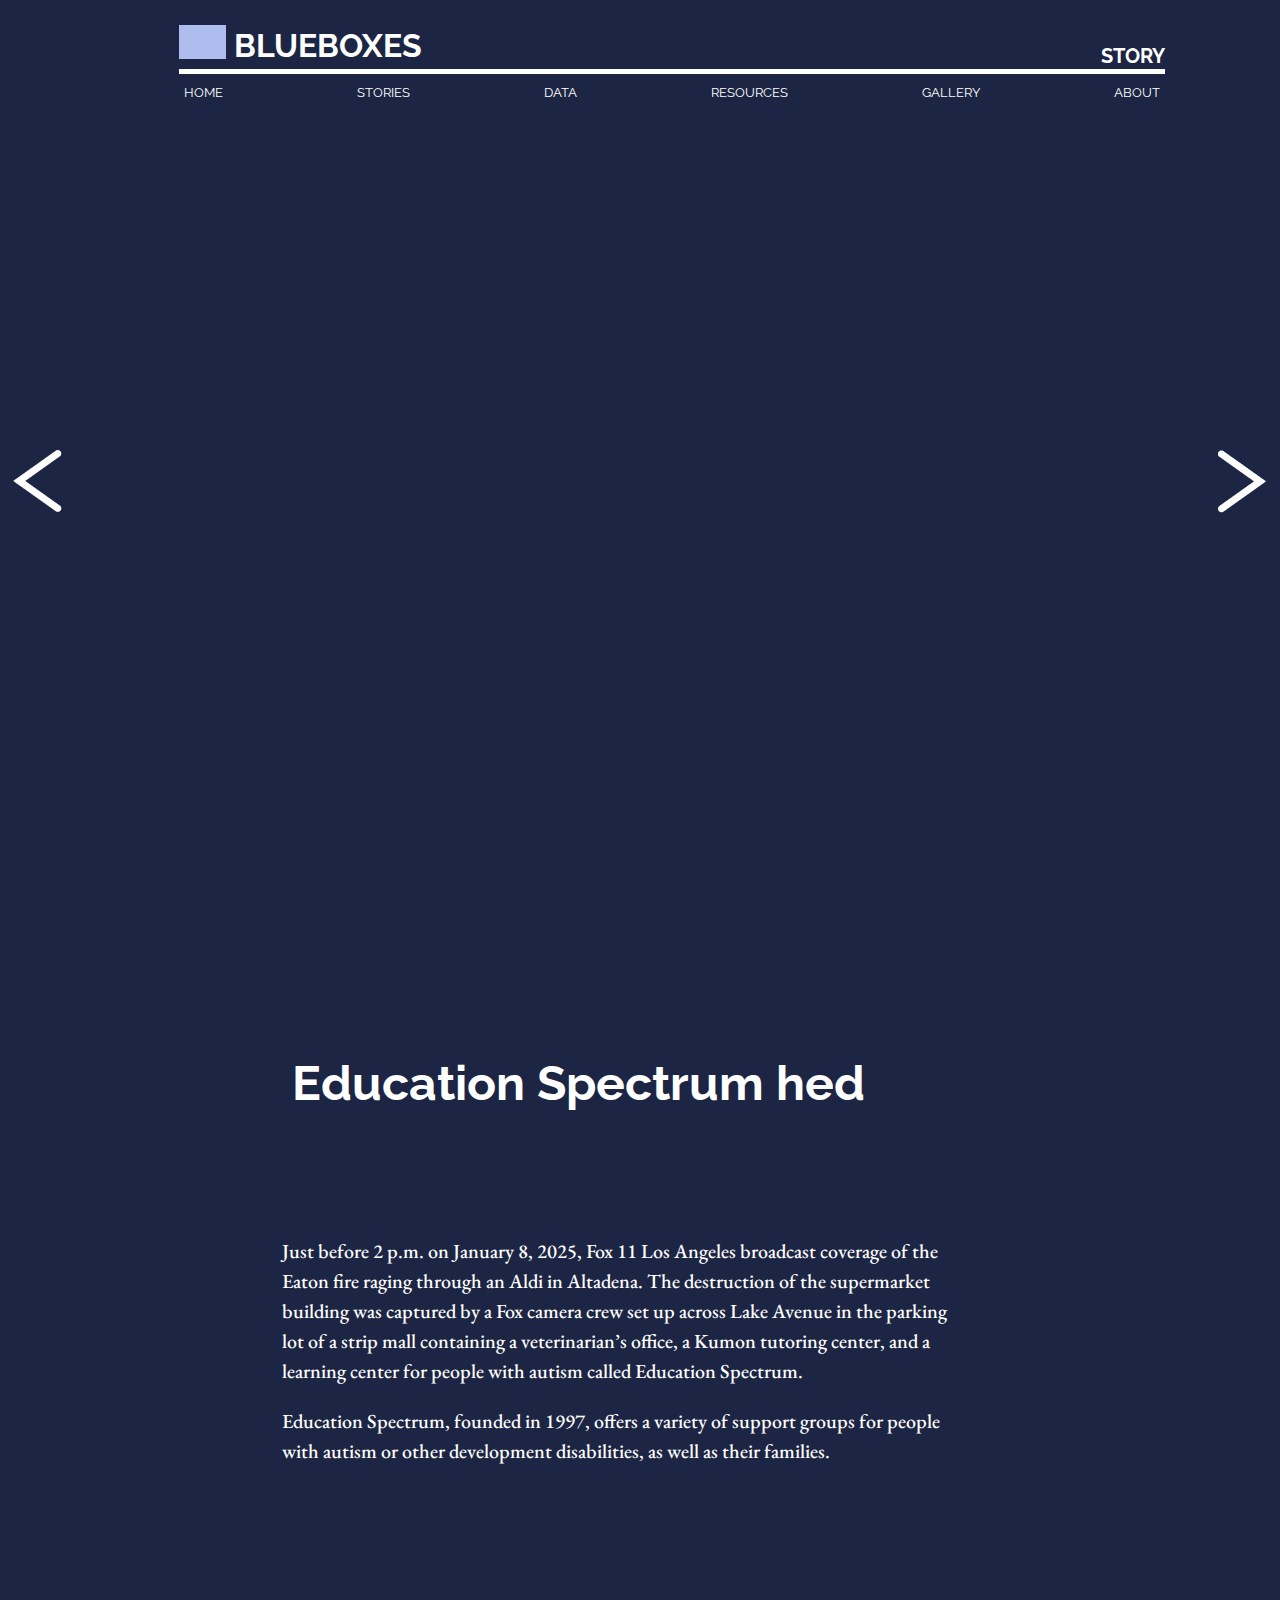
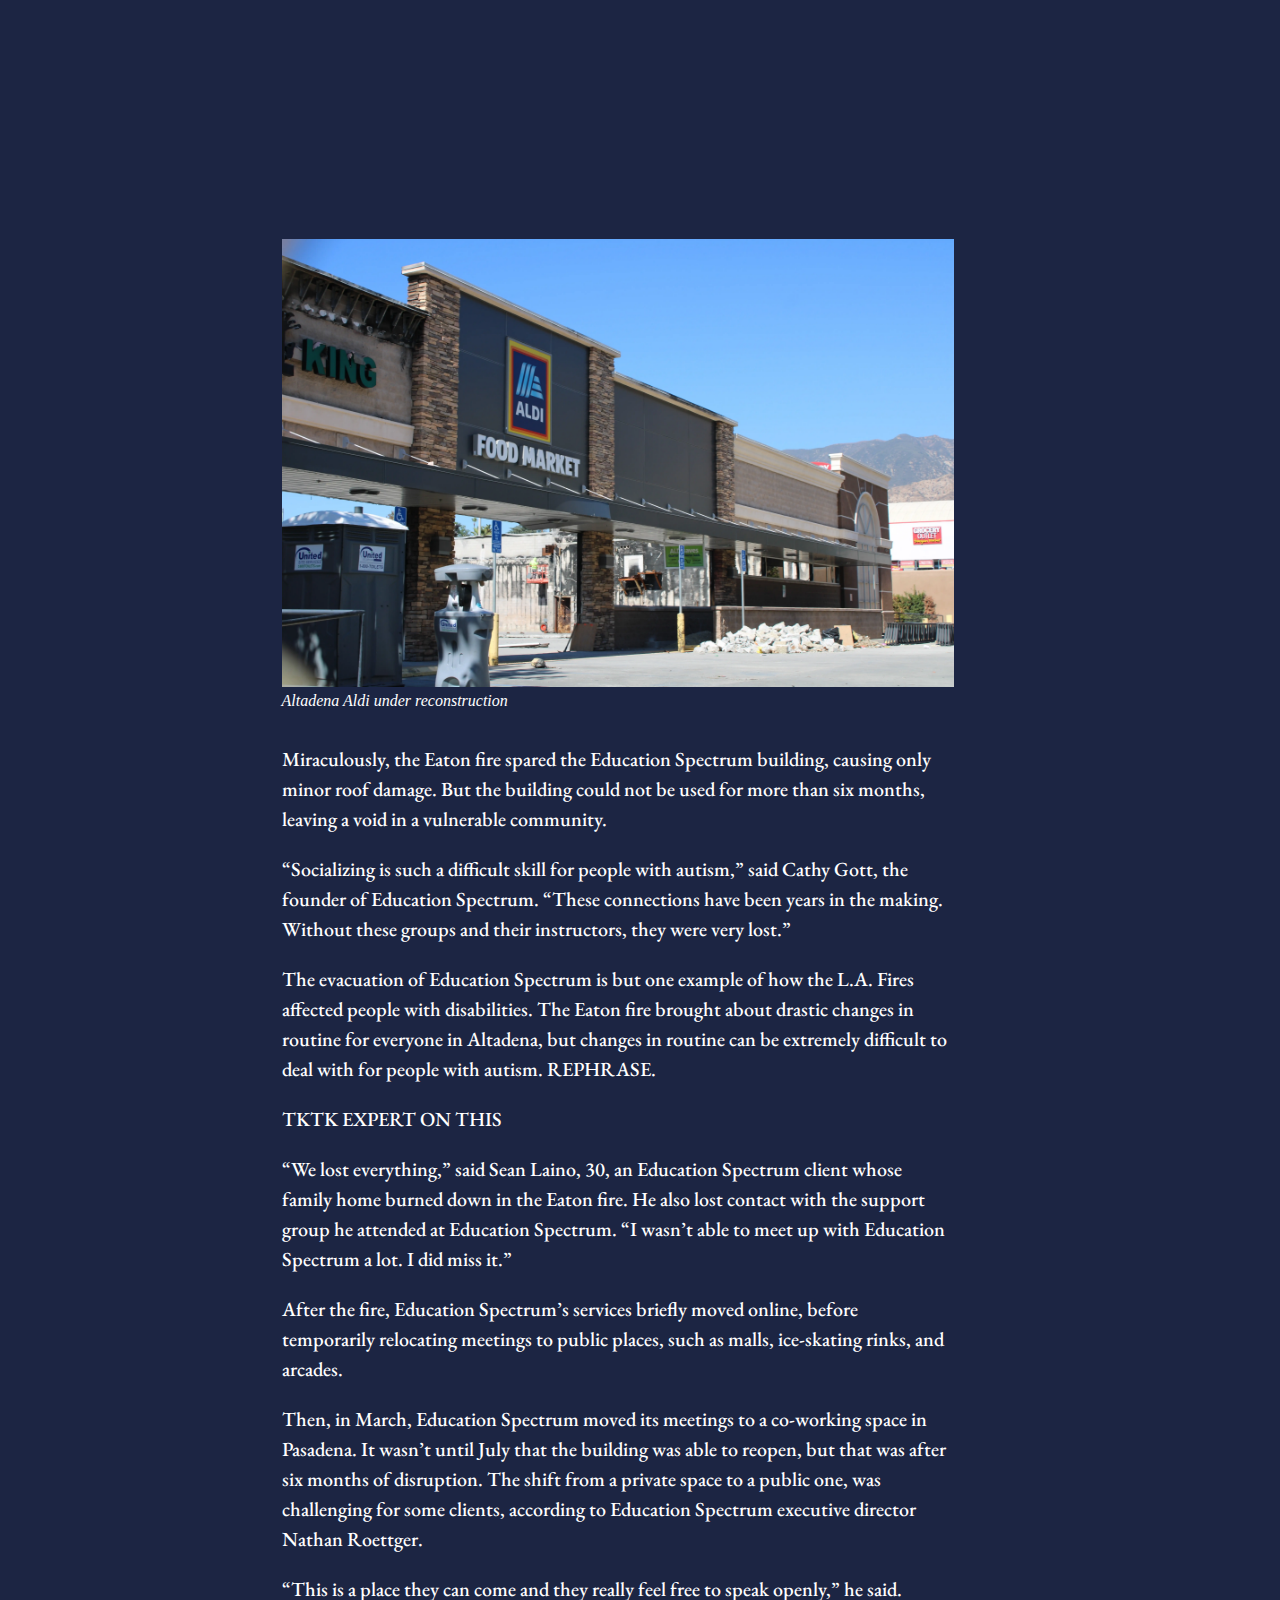
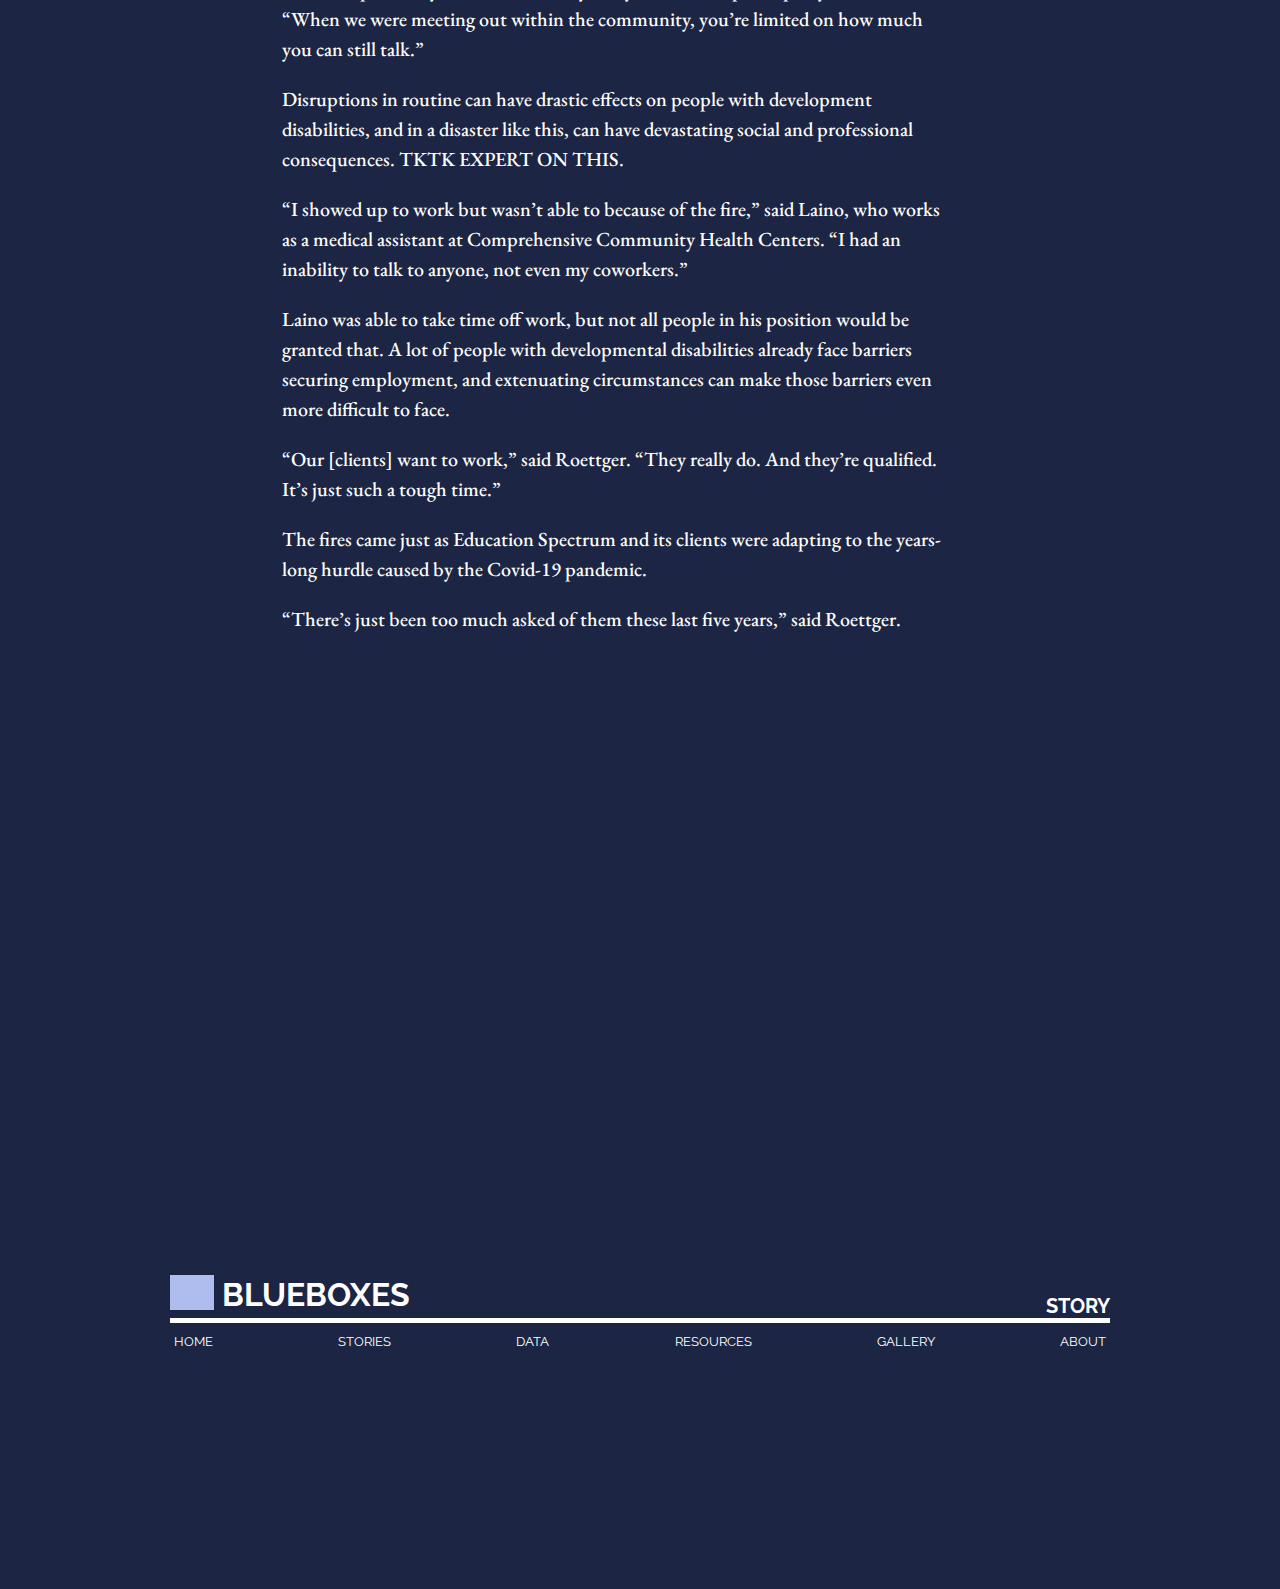
<file: educationspectrum.html>
<!DOCTYPE html>
<!--[if lt IE 7]>      <html class="no-js lt-ie9 lt-ie8 lt-ie7"> <![endif]-->
<!--[if IE 7]>         <html class="no-js lt-ie9 lt-ie8"> <![endif]-->
<!--[if IE 8]>         <html class="no-js lt-ie9"> <![endif]-->
<!--[if gt IE 8]>      <html class="no-js"> <!--<![endif]-->
<html>
    <head>
        <meta charset="utf-8">
        <meta http-equiv="X-UA-Compatible" content="IE=edge">
        <title>PROJECT TITLE - Ash Reynolds, Senior Capstone</title>
        <link rel="icon" href="./favicon.ico?" type="image/x-icon">
         <meta name="description" content="How a learning center for people with autism is responding to the fires.">
        <meta name="keywords" content="disabilities, climate crisis, student capstone, Los Angeles, L.A., wildfires, fires, 2025 L.A. fires, people with disabilities, access and functional needs, data visualization, disability, disabled, capstone, ash reynolds, education spectrum, autism, learning center, atladena, eaton fire">
        <meta name="viewport" content="width=device-width, initial-scale=1">
        <link rel="stylesheet" href="styles/global.css">
          <link rel="stylesheet" href="styles/media-queries.css">
          <script src="https://code.jquery.com/jquery-3.7.1.js" integrity="sha256-eKhayi8LEQwp4NKxN+CfCh+3qOVUtJn3QNZ0TciWLP4=" crossorigin="anonymous"></script>
    </head>
    <body>
        <header>
            <img class="plus-sign" src="assets/plus-sign.png">

            <div class="menu">
                <div class="info">
                    
                    <div class="title-box-logo">

                    </div>

                    <h2 class="menu-title"><a href='index.html'>BLUEBOXES</a></h2>
                    <h3 class="page-name">STORY</h3>
                </div>

                <div class="menubar">
                        <button class="menu-button" id="HOME"><a href="index.html">HOME</a></button>
                        <button class="menu-button" id="STORIES"><a href='stories.html'>STORIES</a></button>
                        <button class="menu-button" id="DATA"><a href='data.html'>DATA</a></button>
                        <button class="menu-button" id="RESOURCES"><a href='resources.html'>RESOURCES</a></button>
                        <button class="menu-button" id="GALLERY"><a href='gallery.html'>GALLERY</a></button>
                        <button class="menu-button" id="ABOUT"><a href='about.html'>ABOUT</a></button>
                </div>
            </div>

                 <h1 id="bighead">Education Spectrum hed</h1>


            <div class="header-filter">
          

           
             
            </div>

               <img src="assets/arrow-left.png" class="arrow" id="left">
                <img src="assets/arow-right.png" class="arrow" id="right">
        </header>

        <main>
            <span id="pageid">eduspec</span>
            
            <div class="first article-body">
                <p>Just before 2 p.m. on January 8, 2025, Fox 11 Los Angeles broadcast coverage of the Eaton fire raging through an Aldi in Altadena. The destruction of the supermarket building was captured by a Fox camera crew set up across Lake Avenue in the parking lot of a strip mall containing  a veterinarian’s office, a Kumon tutoring center, and a learning center for people with autism called Education Spectrum.</p>

                <p>Education Spectrum, founded in 1997, offers a variety of support groups for people with autism or other development disabilities, as well as their families.</p>

                <div class="youtube-embed">
                    <iframe width="560" height="315" src="https://www.youtube.com/embed/QJYXa6XR16I?si=t3kUUKYhW0xam8si" title="YouTube video player" frameborder="0" allow="accelerometer; autoplay; clipboard-write; encrypted-media; gyroscope; picture-in-picture; web-share" referrerpolicy="strict-origin-when-cross-origin" allowfullscreen></iframe>
                </div>

                <figure>
                    <img src="assets/gallery/gallery45_compressed.webp" alt="Facade containing the Aldi logo still stands in an otherwise destroyed building">
                    <figcaption>Altadena Aldi under reconstruction</figcaption>
                </figure>

                <p>Miraculously, the Eaton fire spared the Education Spectrum building, causing only minor roof damage. But the building could not be used for more than six months, leaving a void in a vulnerable community.</p>


                <p>“Socializing is such a difficult skill for people with autism,” said Cathy Gott, the founder of Education Spectrum. “These connections have been years in the making. Without these groups and their instructors, they were very lost.”</p>

                <p>The evacuation of Education Spectrum is but one example of how the L.A. Fires affected people with disabilities. The Eaton fire brought about drastic changes in routine for everyone in Altadena, but changes in routine can be extremely difficult to deal with for people with autism. REPHRASE.</p>

                <p>TKTK EXPERT ON THIS</p>

                <p>“We lost everything,” said Sean Laino, 30, an Education Spectrum client whose family home burned down in the Eaton fire. He also lost contact with the support group he attended at Education Spectrum. “I wasn’t able to meet up with Education Spectrum a lot. I did miss it.”</p>

                <p>After the fire, Education Spectrum’s services briefly moved online, before temporarily relocating meetings to public places, such as malls, ice-skating rinks, and arcades.</p>

                <p>Then, in March, Education Spectrum moved its meetings to a co-working space in Pasadena. It wasn’t until July that the building was able to reopen, but that was after six months of disruption. The shift from a private space to a public one, was challenging for some clients, according to Education Spectrum executive director Nathan Roettger.</p>

                <p>“This is a place they can come and they really feel free to speak openly,” he said. “When we were meeting out within the community, you’re limited on how much you can still talk.”</p>

                <p>Disruptions in routine can have drastic effects on people with development disabilities, and in a disaster like this, can have devastating social and professional consequences. TKTK EXPERT ON THIS.</p>

                <p>“I showed up to work but wasn’t able to because of the fire,” said Laino, who works as a medical assistant at Comprehensive Community Health Centers. “I had an inability to talk to anyone, not even my coworkers.”</p>

                <p>Laino was able to take time off work, but not all people in his position would be granted that. A lot of people with developmental disabilities already face barriers securing employment, and extenuating circumstances can make those barriers even more difficult to face.</p>

                <p>“Our [clients] want to work,” said Roettger. “They really do. And they’re qualified. It’s just such a tough time.”</p>

                <p>The fires came just as Education Spectrum and its clients were adapting to the years-long hurdle caused by the Covid-19 pandemic.</p>

                <p>“There’s just been too much asked of them these last five years,” said Roettger.</p>

            </div>

              <div id="widgets">
                <div id="widget-box1">

                </div>

                <div id="widget-box2">

                </div>

                <div id="widget-box3">

                </div>
            </div>
        
        </main> 

        <footer>
            <div class="menu">
                <div class="info">
                     <div class="title-box-logo">

                    </div>
                    <h2 class="menu-title"><a href='index.html'>BLUEBOXES</a></h2>
                    <h3 class="page-name">STORY</h3>
                </div>

                <div class="menubar">
                    <button class="menu-button" id="HOME"><a href="index.html">HOME</a></button>
                    <button class="menu-button" id="STORIES"><a href='stories.html'>STORIES</a></button>
                    <button class="menu-button" id="DATA"><a href='data.html'>DATA</a></button>
                    <button class="menu-button" id="RESOURCES"><a href='resources.html'>RESOURCES</a></button>
                    <button class="menu-button" id="GALLERY"><a href='gallery.html'>GALLERY</a></button>
                    <button class="menu-button" id="ABOUT"><a href='about.html'>ABOUT</a></button>
                </div>
            </div>

        </footer>
        
        <script src="js/scrollytelling.js" async defer></script>
         <script src="js/photo-scroll.js" async defer></script>
         <script src="js/mobile-menu.js" async defer></script>
           <script src="js/widgets.js" async defer></script>
    </body>
</html>
</file>
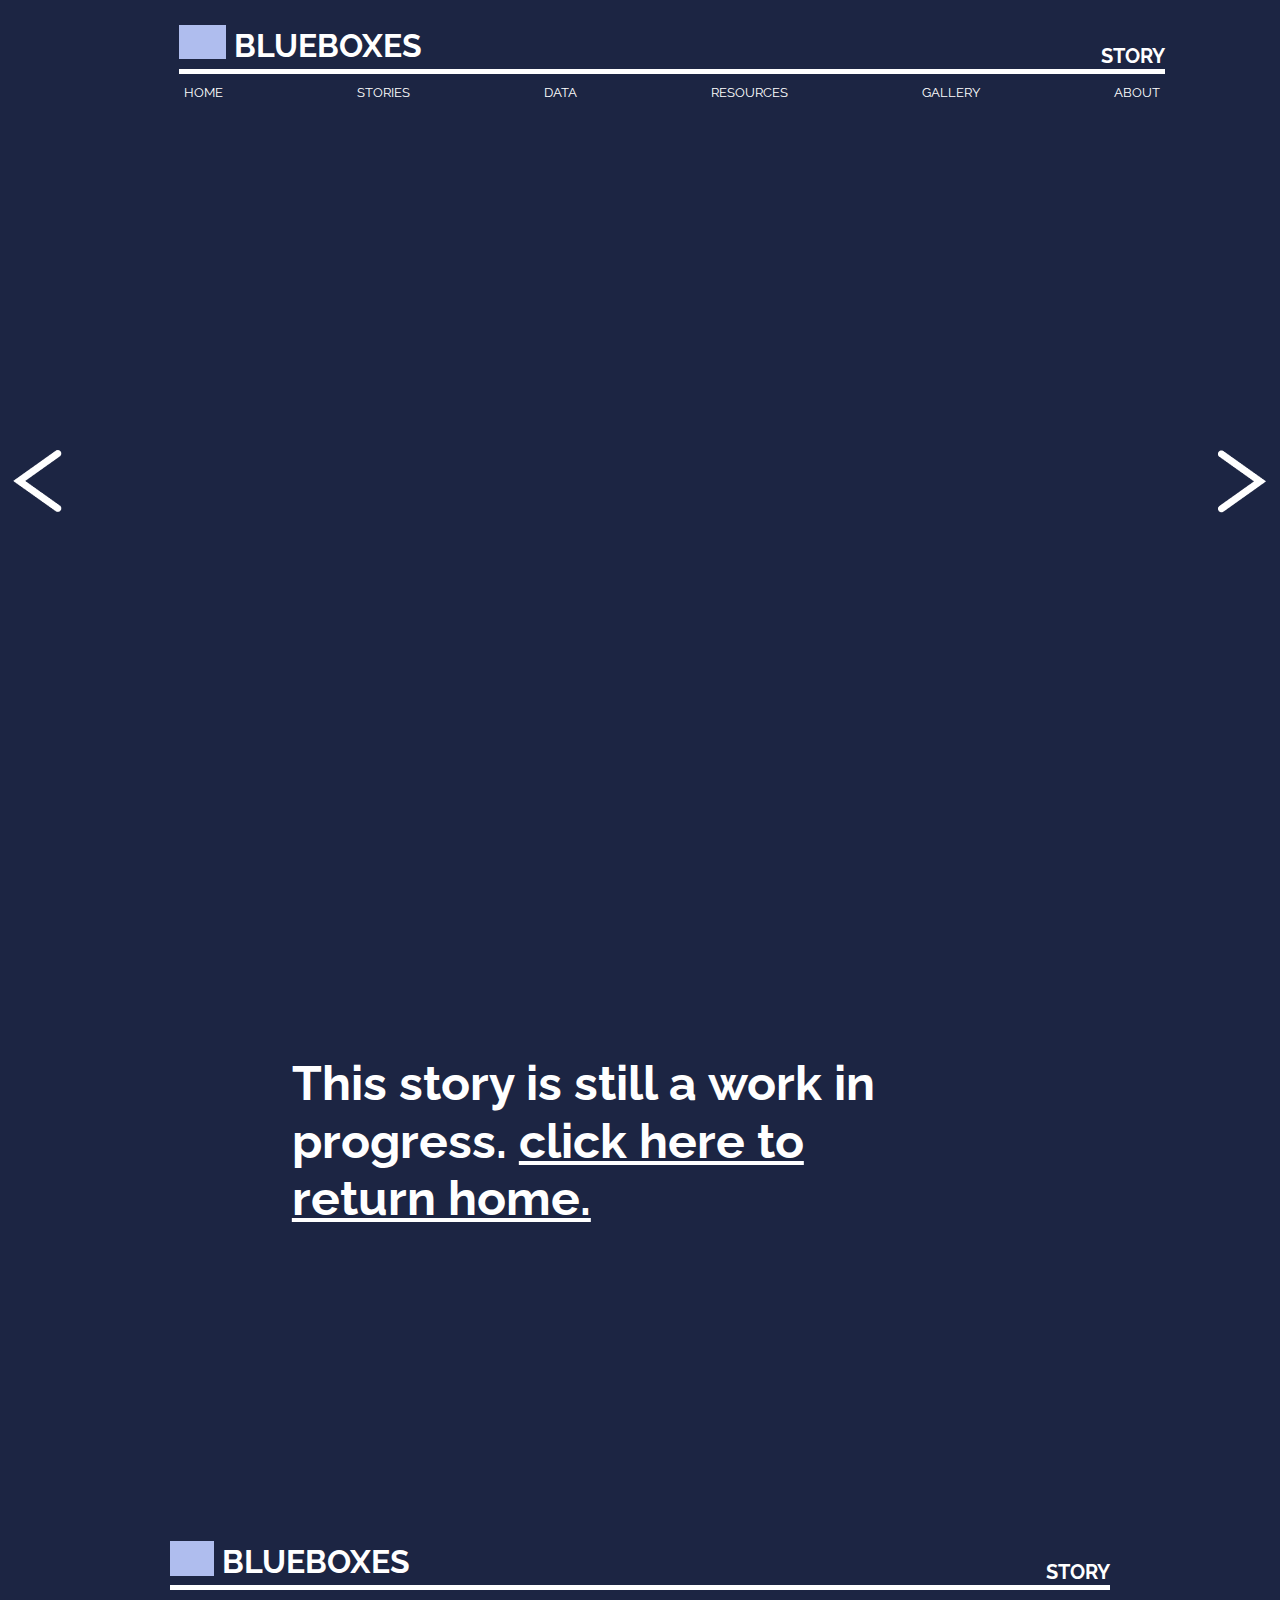
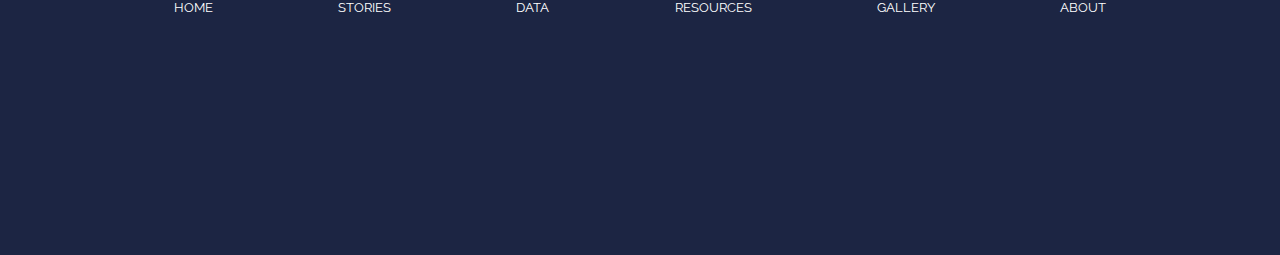
<file: fema.html>
<!DOCTYPE html>
<!--[if lt IE 7]>      <html class="no-js lt-ie9 lt-ie8 lt-ie7"> <![endif]-->
<!--[if IE 7]>         <html class="no-js lt-ie9 lt-ie8"> <![endif]-->
<!--[if IE 8]>         <html class="no-js lt-ie9"> <![endif]-->
<!--[if gt IE 8]>      <html class="no-js"> <!--<![endif]-->
<html>
    <head>
        <meta charset="utf-8">
        <meta http-equiv="X-UA-Compatible" content="IE=edge">
        <title>PROJECT TITLE - Ash Reynolds, Senior Capstone</title>
        <link rel="icon" href="./favicon.ico?" type="image/x-icon">
        <meta name="description" content="">
        <meta name="viewport" content="width=device-width, initial-scale=1">
        <link rel="stylesheet" href="styles/global.css">
        <link rel="stylesheet" href="styles/media-queries.css">
        <script src="https://code.jquery.com/jquery-3.7.1.js" integrity="sha256-eKhayi8LEQwp4NKxN+CfCh+3qOVUtJn3QNZ0TciWLP4=" crossorigin="anonymous"></script>
    </head>
    <body>
        <header>
            <img class="plus-sign" src="assets/plus-sign.png">

            <div class="menu">
                <div class="info">
                    
                    <div class="title-box-logo">

                    </div>

                    <h2 class="menu-title"><a href='index.html'>BLUEBOXES</a></h2>
                    <h3 class="page-name">STORY</h3>
                </div>

                <div class="menubar">
                        <button class="menu-button" id="HOME"><a href="index.html">HOME</a></button>
                        <button class="menu-button" id="STORIES"><a href='stories.html'>STORIES</a></button>
                        <button class="menu-button" id="DATA"><a href='data.html'>DATA</a></button>
                        <button class="menu-button" id="RESOURCES"><a href='resources.html'>RESOURCES</a></button>
                        <button class="menu-button" id="GALLERY"><a href='gallery.html'>GALLERY</a></button>
                        <button class="menu-button" id="ABOUT"><a href='about.html'>ABOUT</a></button>
                </div>
            </div>

                <h1 id="bighead">This story is still a work in progress. <a href="index.html"> click here to return home.</a></h1>

            <div class="header-filter">
          

            

             
            </div>

               <img src="assets/arrow-left.png" class="arrow" id="left">
                <img src="assets/arow-right.png" class="arrow" id="right">
        </header>

        <main>
            <span id="pageid">fema</span>
    
              <div id="widgets">
                <div id="widget-box1">

                </div>

                <div id="widget-box2">

                </div>

                <div id="widget-box3">

                </div>
            </div>
        </main> 

        <footer>
            <div class="menu">
                <div class="info">
                     <div class="title-box-logo">

                    </div>
                    <h2 class="menu-title"><a href='index.html'>BLUEBOXES</a></h2>
                    <h3 class="page-name">STORY</h3>
                </div>

                <div class="menubar">
                    <button class="menu-button" id="HOME"><a href="index.html">HOME</a></button>
                    <button class="menu-button" id="STORIES"><a href='stories.html'>STORIES</a></button>
                    <button class="menu-button" id="DATA"><a href='data.html'>DATA</a></button>
                    <button class="menu-button" id="RESOURCES"><a href='resources.html'>RESOURCES</a></button>
                    <button class="menu-button" id="GALLERY"><a href='gallery.html'>GALLERY</a></button>
                    <button class="menu-button" id="ABOUT"><a href='about.html'>ABOUT</a></button>
                </div>
            </div>

        </footer>
        
        <script src="js/scrollytelling.js" async defer></script>
         <script src="js/photo-scroll.js" async defer></script>
         <script src="js/mobile-menu.js" async defer></script>
           <script src="js/widgets.js" async defer></script>
    </body>
</html>
</file>
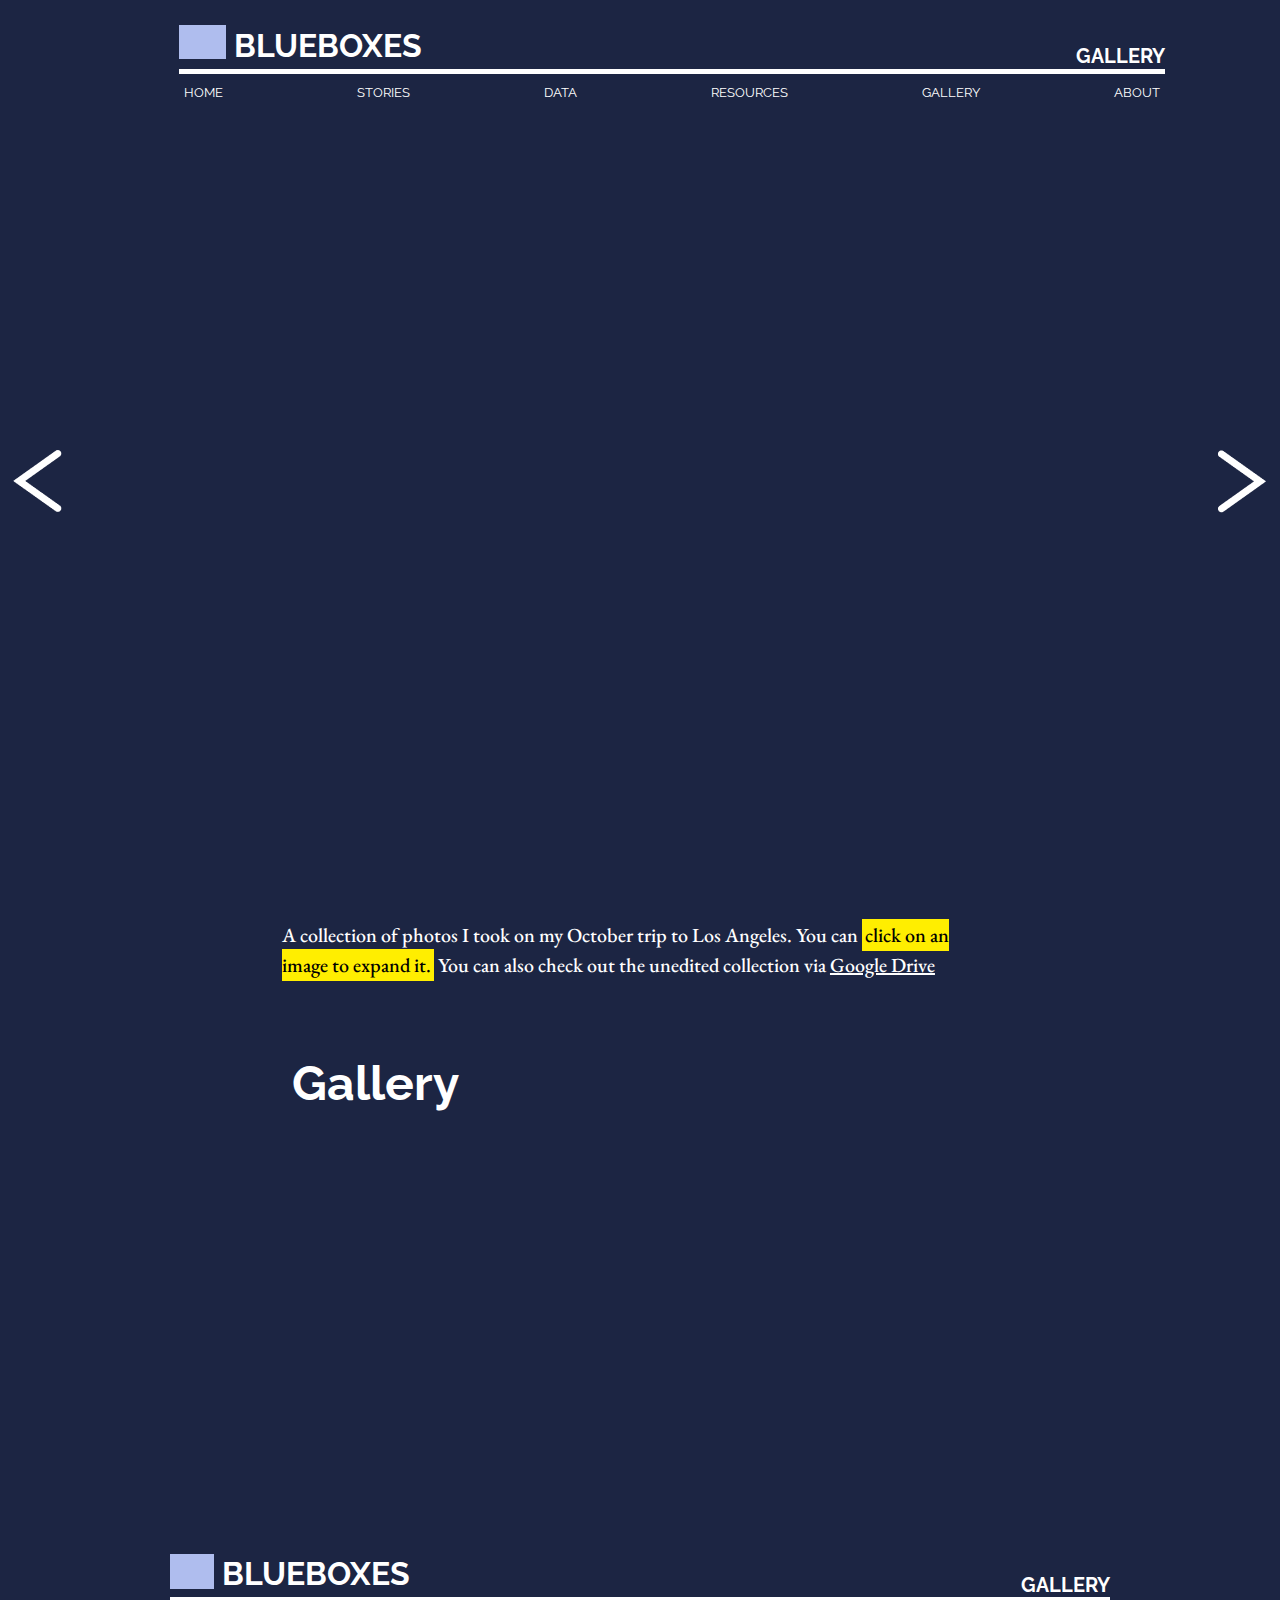
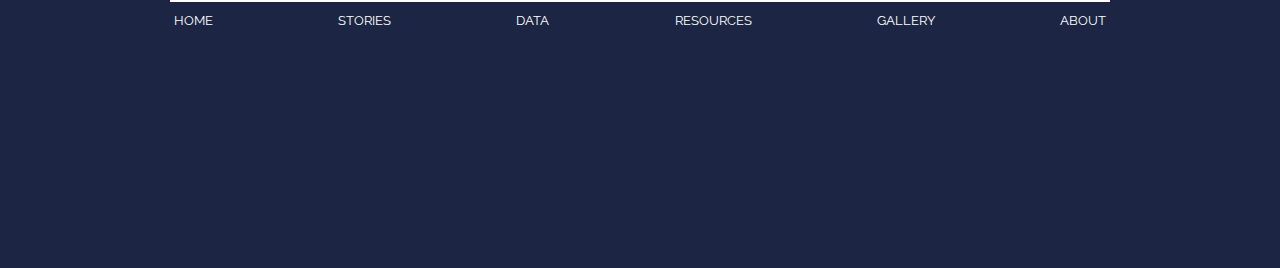
<file: gallery.html>
<!DOCTYPE html>
<!--[if lt IE 7]>      <html class="no-js lt-ie9 lt-ie8 lt-ie7"> <![endif]-->
<!--[if IE 7]>         <html class="no-js lt-ie9 lt-ie8"> <![endif]-->
<!--[if IE 8]>         <html class="no-js lt-ie9"> <![endif]-->
<!--[if gt IE 8]>      <html class="no-js"> <!--<![endif]-->
<html>
    <head>
        <meta charset="utf-8">
        <meta http-equiv="X-UA-Compatible" content="IE=edge">
        <title>PROJECT TITLE - Ash Reynolds, Senior Capstone</title>
        <link rel="icon" href="./favicon.ico?" type="image/x-icon">
         <meta name="description" content="A project cataloging the experiences of people with disabilities in the 2025 L.A. fires.">
        <meta name="keywords" content="disabilities, climate crisis, student capstone, Los Angeles, L.A., wildfires, fires, 2025 L.A. fires, people with disabilities, access and functional needs, data visualization, disability, disabled, capstone, ash reynolds">
        <meta name="viewport" content="width=device-width, initial-scale=1">
        <link rel="stylesheet" href="styles/global.css">
        <link rel="stylesheet" href="styles/media-queries.css">
         <link rel="stylesheet" href="styles/gallery.css">
          <script src="https://code.jquery.com/jquery-3.7.1.js" integrity="sha256-eKhayi8LEQwp4NKxN+CfCh+3qOVUtJn3QNZ0TciWLP4=" crossorigin="anonymous"></script>
    </head>
    <body>
        <header>
            <img class="plus-sign" src="assets/plus-sign.png">

            <div class="menu">
                <div class="info">
                    
                    <div class="title-box-logo">

                    </div>

                    <h2 class="menu-title"><a href='index.html'>BLUEBOXES</a></h2>
                    <h3 class="page-name">GALLERY</h3>
                </div>

                <div class="menubar">
                        <button class="menu-button" id="HOME"><a href="index.html">HOME</a></button>
                        <button class="menu-button" id="STORIES"><a href='stories.html'>STORIES</a></button>
                        <button class="menu-button" id="DATA"><a href='data.html'>DATA</a></button>
                        <button class="menu-button" id="RESOURCES"><a href='resources.html'>RESOURCES</a></button>
                        <button class="menu-button" id="GALLERY"><a href='gallery.html'>GALLERY</a></button>
                        <button class="menu-button" id="ABOUT"><a href='about.html'>ABOUT</a></button>
                </div>
            </div>

                <h1 id="bighead">Gallery</h1>

            <div class="header-filter">
          

            

             
            </div>

               <img src="assets/arrow-left.png" class="arrow" id="left">
                <img src="assets/arow-right.png" class="arrow" id="right">
        </header>

        <main>
            <span id="pageid">gallery</span>
            <div id="intro-graf">
                <p>A collection of photos I took on my October trip to Los Angeles. You can <span class='highlight'>click on an image to expand it.</span> You can also check out the unedited collection via <a href='https://drive.google.com/drive/folders/1Ik2LZjPjWHs3UnkxfuL9uuJepXDfe4QC?usp=sharing' target='_blank'>Google Drive</a></p>
            </div>
            <div id="gallery-container">
                
            </div>
        </main> 

        <footer>
            <div class="menu">
                <div class="info">
                     <div class="title-box-logo">

                    </div>
                     <h2 class="menu-title"><a href='index.html'>BLUEBOXES</a></h2>
                    <h3 class="page-name">GALLERY</h3>
                </div>

                <div class="menubar">
                    <button class="menu-button" id="HOME"><a href="index.html">HOME</a></button>
                    <button class="menu-button" id="STORIES"><a href='stories.html'>STORIES</a></button>
                    <button class="menu-button" id="DATA"><a href='data.html'>DATA</a></button>
                    <button class="menu-button" id="RESOURCES"><a href='resources.html'>RESOURCES</a></button>
                    <button class="menu-button" id="GALLERY"><a href='gallery.html'>GALLERY</a></button>
                    <button class="menu-button" id="ABOUT"><a href='about.html'>ABOUT</a></button>
                </div>
            </div>

        </footer>
        
        <script src="js/scrollytelling.js" async defer></script>
         <script src="js/photo-scroll.js" async defer></script>
          <script src="js/mobile-menu.js" async defer></script>
          <script src="js/gallery.js" async defer></script>
    </body>
</html>
</file>
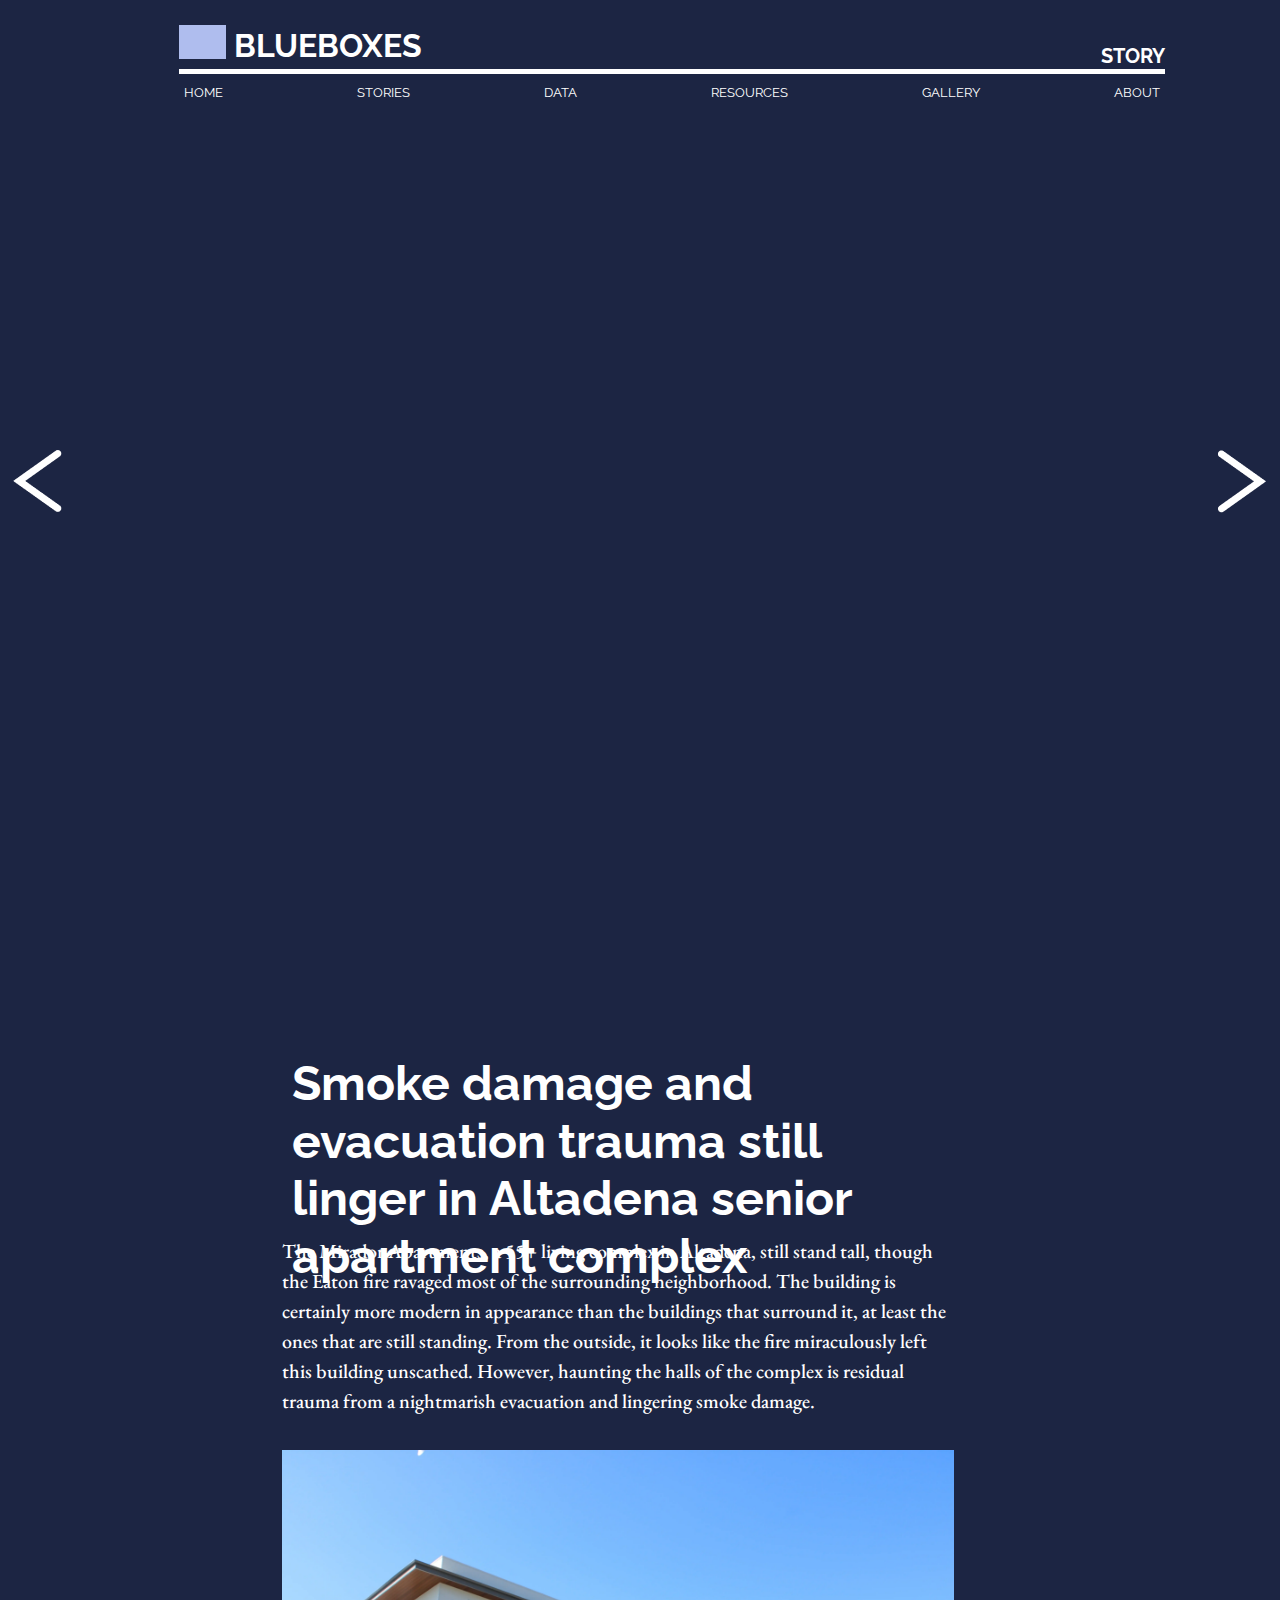
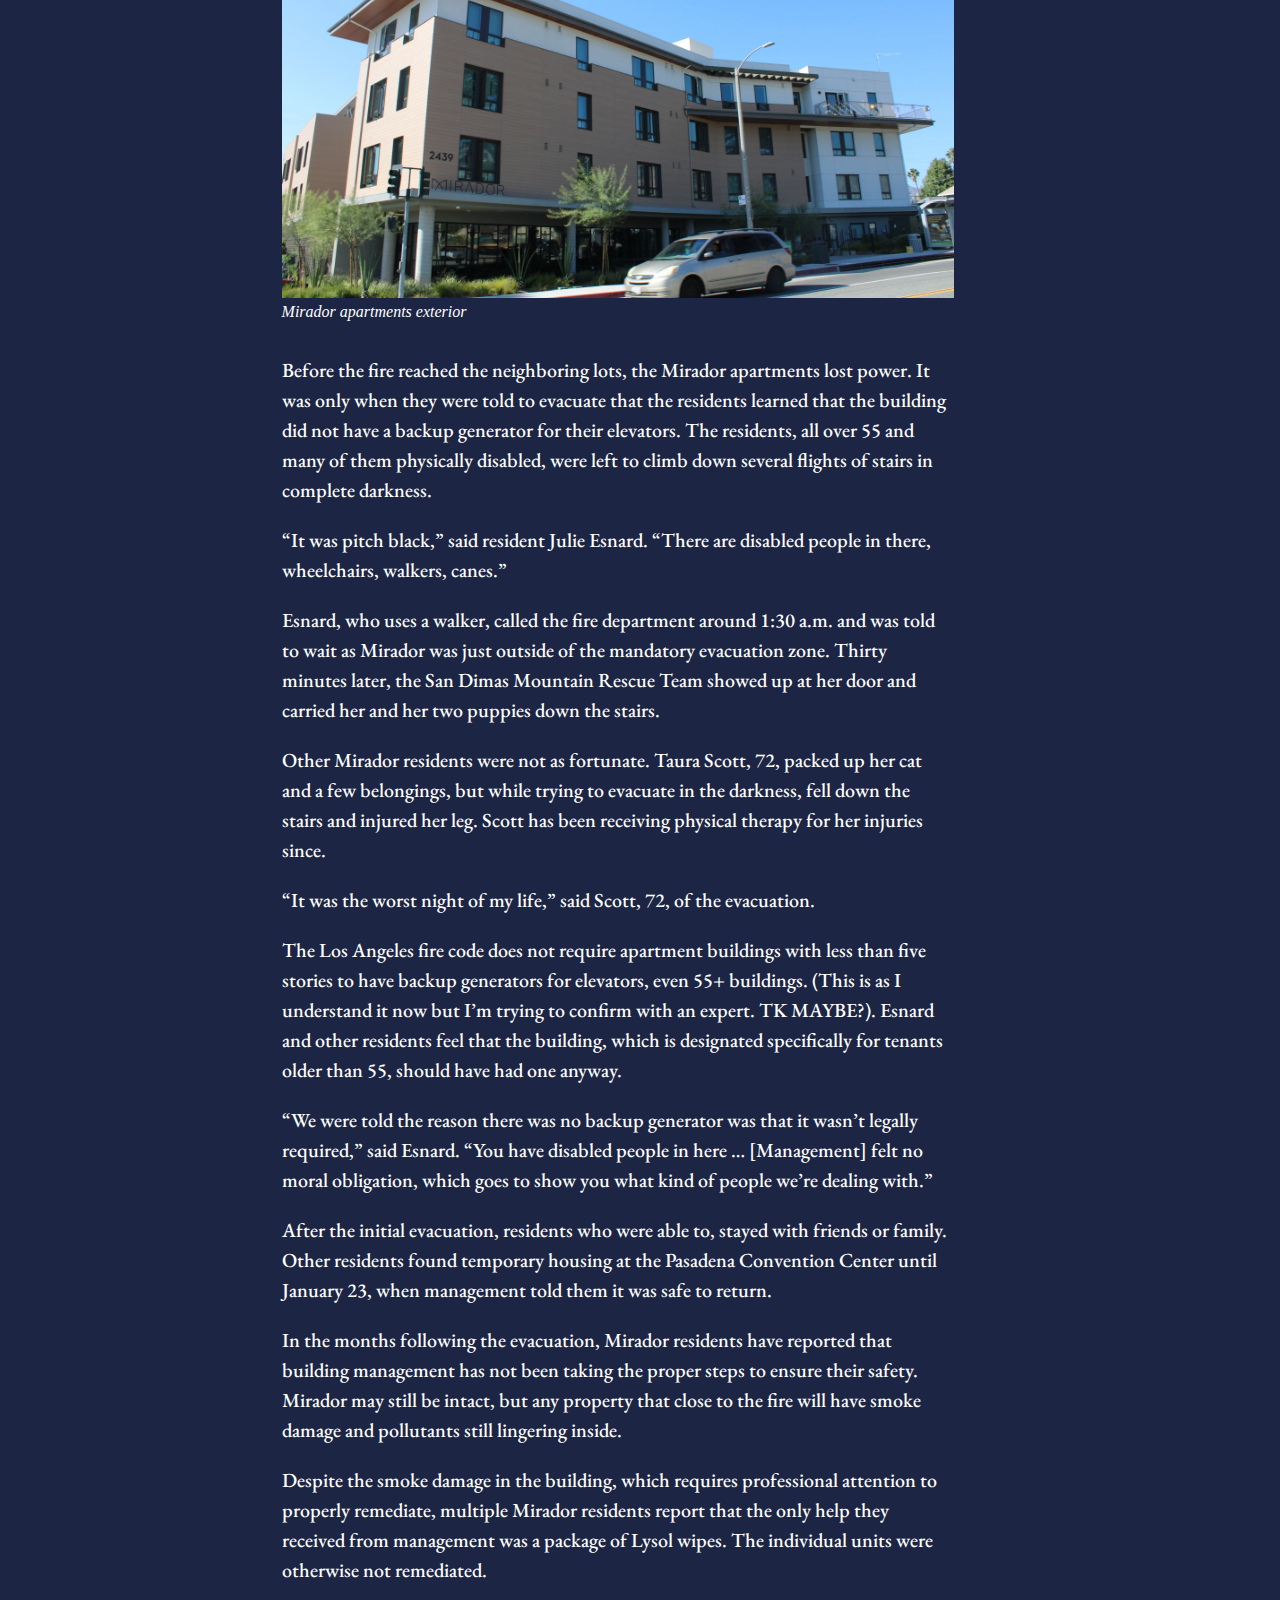
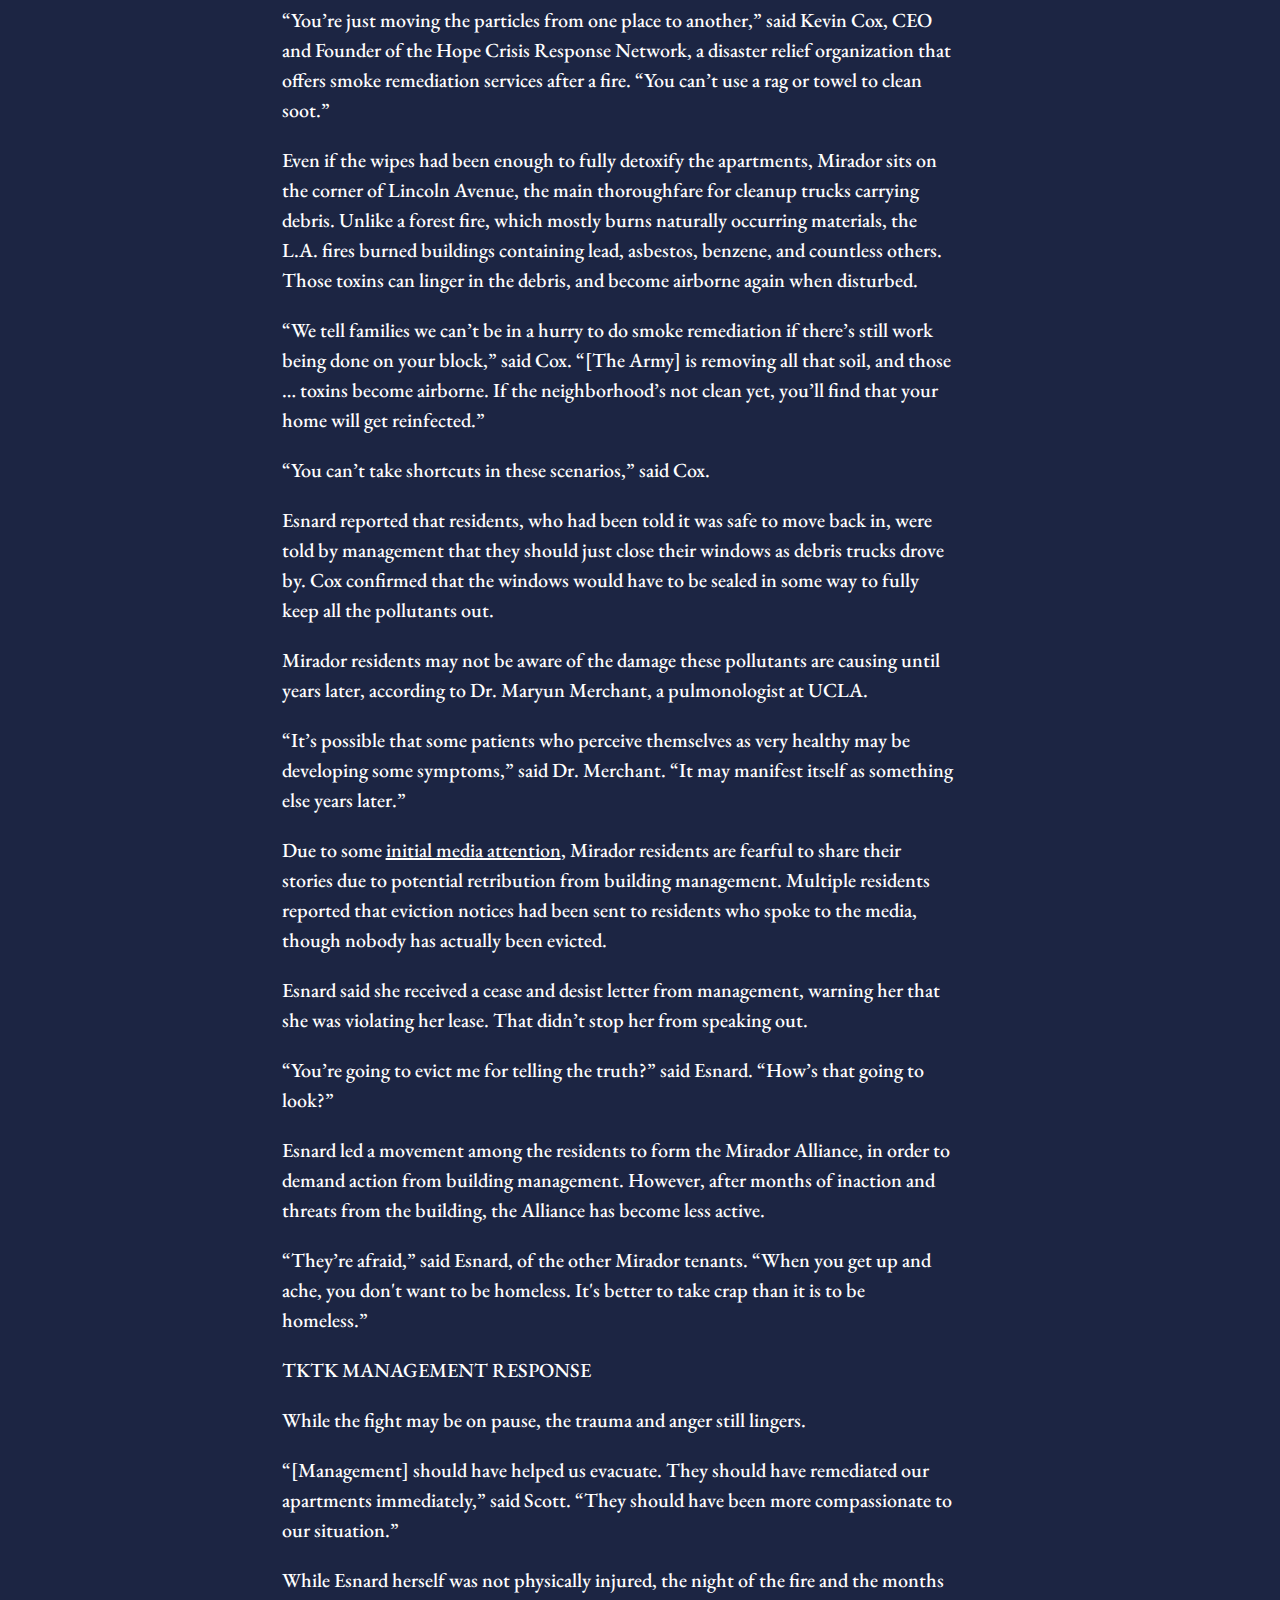
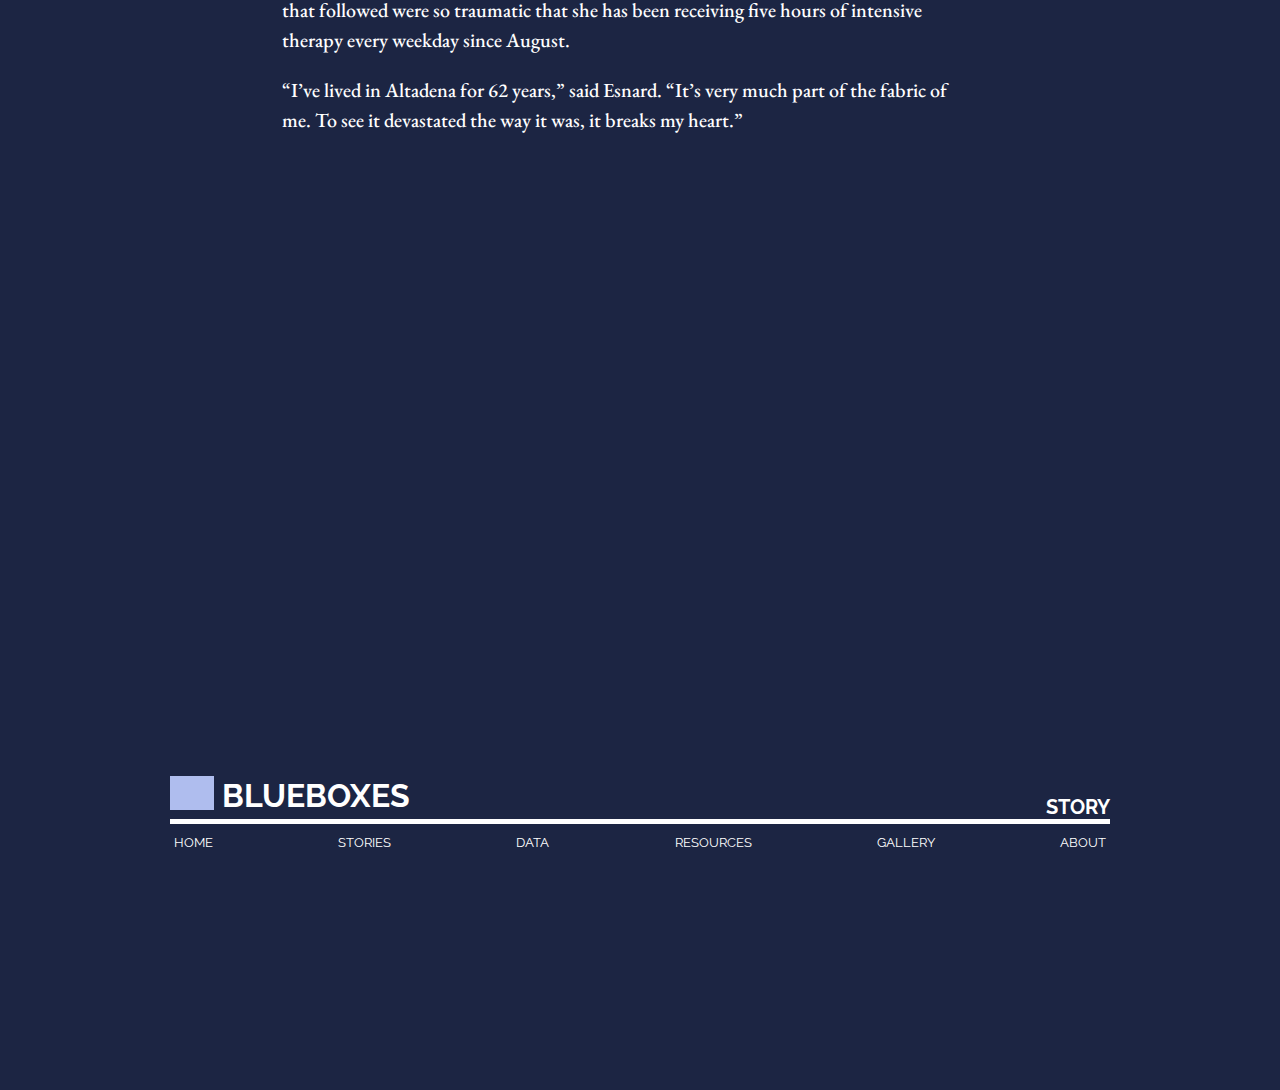
<file: mirador.html>
<!DOCTYPE html>
<!--[if lt IE 7]>      <html class="no-js lt-ie9 lt-ie8 lt-ie7"> <![endif]-->
<!--[if IE 7]>         <html class="no-js lt-ie9 lt-ie8"> <![endif]-->
<!--[if IE 8]>         <html class="no-js lt-ie9"> <![endif]-->
<!--[if gt IE 8]>      <html class="no-js"> <!--<![endif]-->
<html>
    <head>
        <meta charset="utf-8">
        <meta http-equiv="X-UA-Compatible" content="IE=edge">
        <title>STORIES - BLUEBOXES - Ash Reynolds, Senior Capstone</title>
        <link rel="icon" href="./favicon.ico?" type="image/x-icon">
        <meta name="description" content="An Altadena senior community is still recovering months after the 2025 Los Angeles fires.">
         <meta name="ketwords" content="disabilities, climate crisis, student capstone, Los Angeles, L.A., wildfires, fires, 2025 L.A. fires, people with disabilities, access and functional needs, data visualization, disability, disabled, capstone, ash reynolds, El Mirador, Mirador, Mirador apartments, Altadena Tenants Union, Mirador Alliane, Altadena, Eaton fire">
        <meta name="viewport" content="width=device-width, initial-scale=1">
        <link rel="stylesheet" href="styles/global.css">
        <link rel="stylesheet" href="styles/media-queries.css">
        <script src="https://code.jquery.com/jquery-3.7.1.js" integrity="sha256-eKhayi8LEQwp4NKxN+CfCh+3qOVUtJn3QNZ0TciWLP4=" crossorigin="anonymous"></script>
    </head>
    <body>
        <header>
            <img class="plus-sign" src="assets/plus-sign.png">

            <div class="menu">
                <div class="info">
                    
                    <div class="title-box-logo">

                    </div>

                    <h2 class="menu-title"><a href='index.html'>BLUEBOXES</a></h2>
                    <h3 class="page-name">STORY</h3>
                </div>

                <div class="menubar">
                        <button class="menu-button" id="HOME"><a href="index.html">HOME</a></button>
                        <button class="menu-button" id="STORIES"><a href='stories.html'>STORIES</a></button>
                        <button class="menu-button" id="DATA"><a href='data.html'>DATA</a></button>
                        <button class="menu-button" id="RESOURCES"><a href='resources.html'>RESOURCES</a></button>
                        <button class="menu-button" id="GALLERY"><a href='gallery.html'>GALLERY</a></button>
                        <button class="menu-button" id="ABOUT"><a href='about.html'>ABOUT</a></button>
                </div>
            </div>

              <h1 id="bighead">Smoke damage and evacuation trauma still linger in Altadena senior apartment complex</h1>

            <div class="header-filter">
          

              

             
            </div>

               <img src="assets/arrow-left.png" class="arrow" id="left">
                <img src="assets/arow-right.png" class="arrow" id="right">
        </header>

        <main>
            <span id="pageid">mirador</span>

                <div class="first article-body">
                    <p>The Mirador Apartments, a 55+ living complex in Altadena, still stand tall, though the Eaton fire ravaged most of the surrounding neighborhood. The building is certainly more modern in appearance than the buildings that surround it, at least the ones that are still standing. From the outside, it looks like the fire miraculously left this building unscathed. However, haunting the halls of the complex is residual trauma from a nightmarish evacuation and lingering smoke damage.</p>

                    <figure>
                        <img src="assets/gallery/gallery13_compressed.webp" alt="Mirador exterior wide shot">
                        <figcaption>Mirador apartments exterior</figcaption>
                    </figure>

                    <p>Before the fire reached the neighboring lots, the Mirador apartments lost power. It was only when they were told to evacuate that the residents learned that the building did not have a backup generator for their elevators. The residents, all over 55 and many of them physically disabled, were left to climb down several flights of stairs in complete darkness.</p>

                    <p>“It was pitch black,” said resident Julie Esnard. “There are disabled people in there, wheelchairs, walkers, canes.”</p>

                    <p>Esnard, who uses a walker, called the fire department around 1:30 a.m. and was told to wait as Mirador was just outside of the mandatory evacuation zone. Thirty minutes later, the San Dimas Mountain Rescue Team showed up at her door and carried her and her two puppies down the stairs.</p>

                    <p>Other Mirador residents were not as fortunate. Taura Scott, 72, packed up her cat and a few belongings, but while trying to evacuate in the darkness, fell down the stairs and injured her leg. Scott has been receiving physical therapy for her injuries since.</p>

                    <p>“It was the worst night of my life,” said Scott, 72, of the evacuation.</p>

                    <p>The Los Angeles fire code does not require apartment buildings with less than five stories to have backup generators for elevators, even 55+ buildings. (This is as I understand it now but I’m trying to confirm with an expert. TK MAYBE?). Esnard and other residents feel that the building, which is designated specifically for tenants older than 55, should have had one anyway.</p>

                    <p>“We were told the reason there was no backup generator was that it wasn’t legally required,” said Esnard. “You have disabled people in here … [Management] felt no moral obligation, which goes to show you what kind of people we’re dealing with.”</p>

                    <p>After the initial evacuation, residents who were able to, stayed with friends or family. Other residents found temporary housing at the Pasadena Convention Center until January 23, when management told them it was safe to return.</p>

                    <p>In the months following the evacuation, Mirador residents have reported that building management has not been taking the proper steps to ensure their safety. Mirador may still be intact, but any property that close to the fire will have smoke damage and pollutants still lingering inside.</p>

                    <p>Despite the smoke damage in the building, which requires professional attention to properly remediate, multiple Mirador residents report that the only help they received from management was a package of Lysol wipes. The individual units were otherwise not remediated.</p>

                    <p>“You’re just moving the particles from one place to another,” said Kevin Cox, CEO and Founder of the Hope Crisis Response Network, a disaster relief organization that offers smoke remediation services after a fire. “You can’t use a rag or towel to clean soot.”</p>

                    <p>Even if the wipes had been enough to fully detoxify the apartments, Mirador sits on the corner of Lincoln Avenue, the main thoroughfare for cleanup trucks carrying debris. Unlike a forest fire, which mostly burns naturally occurring materials, the L.A. fires burned buildings containing lead, asbestos, benzene, and countless others. Those toxins can linger in the debris, and become airborne again when disturbed.</p>

                    <p>“We tell families we can’t be in a hurry to do smoke remediation if there’s still work being done on your block,” said Cox. “[The Army] is removing all that soil, and those … toxins become airborne. If the neighborhood’s not clean yet, you’ll find that your home will get reinfected.”</p>

                    <p>“You can’t take shortcuts in these scenarios,” said Cox.</p>

                    <p>Esnard reported that residents, who had been told it was safe to move back in, were told by management that they should just close their windows as debris trucks drove by. Cox confirmed that the windows would have to be sealed in some way to fully keep all the pollutants out.</p>

                    <p>Mirador residents may not be aware of the damage these pollutants are causing until years later, according to Dr. Maryun Merchant, a pulmonologist at UCLA.</p>

                    <p>“It’s possible that some patients who perceive themselves as very healthy may be developing some symptoms,” said Dr. Merchant. “It may manifest itself as something else years later.”</p>

                    <p>Due to some <a href='https://abc7.com/post/altadena-senior-community-mirador-apartments-demands-action-say-were-stranded-during-eaton-fire/16282848/' target='_blank'>initial media attention</a>, Mirador residents are fearful to share their stories due to potential retribution from building management. Multiple residents reported that eviction notices had been sent to residents who spoke to the media, though nobody has actually been evicted.</p>

                    <p>Esnard said she received a cease and desist letter from management, warning her that she was violating her lease. That didn’t stop her from speaking out.</p>

                    <p>“You’re going to evict me for telling the truth?” said Esnard. “How’s that going to look?”</p>

                    <p>Esnard led a movement among the residents to form the Mirador Alliance, in order to demand action from building management. However, after months of inaction and threats from the building, the Alliance has become less active.</p>

                    <p>“They’re afraid,” said Esnard, of the other Mirador tenants. “When you get up and ache, you don't want to be homeless. It's better to take crap than it is to be homeless.”</p>

                    <p>TKTK MANAGEMENT RESPONSE</p>

                    <p>While the fight may be on pause, the trauma and anger still lingers.</p>

                    <p>“[Management] should have helped us evacuate. They should have remediated our apartments immediately,” said Scott. “They should have been more compassionate to our situation.”</p>

                    <p>While Esnard herself was not physically injured, the night of the fire and the months that followed were so traumatic that she has been receiving five hours of intensive therapy every weekday since August.</p>

                    <p>“I’ve lived in Altadena for 62 years,” said Esnard. “It’s very much part of the fabric of me. To see it devastated the way it was, it breaks my heart.”</p>

                </div>
        
              <div id="widgets">
                <div id="widget-box1">

                </div>

                <div id="widget-box2">

                </div>

                <div id="widget-box3">

                </div>
            </div>
        </main> 

        <footer>
            <div class="menu">
                <div class="info">
                     <div class="title-box-logo">

                    </div>
                    <h2 class="menu-title"><a href='index.html'>BLUEBOXES</a></h2>
                    <h3 class="page-name">STORY</h3>
                </div>

                <div class="menubar">
                    <button class="menu-button" id="HOME"><a href="index.html">HOME</a></button>
                    <button class="menu-button" id="STORIES"><a href='stories.html'>STORIES</a></button>
                    <button class="menu-button" id="DATA"><a href='data.html'>DATA</a></button>
                    <button class="menu-button" id="RESOURCES"><a href='resources.html'>RESOURCES</a></button>
                    <button class="menu-button" id="GALLERY"><a href='gallery.html'>GALLERY</a></button>
                    <button class="menu-button" id="ABOUT"><a href='about.html'>ABOUT</a></button>
                </div>
            </div>

        </footer>
        
        <script src="js/scrollytelling.js" async defer></script>
         <script src="js/photo-scroll.js" async defer></script>
         <script src="js/mobile-menu.js" async defer></script>
           <script src="js/widgets.js" async defer></script>
    </body>
</html>
</file>
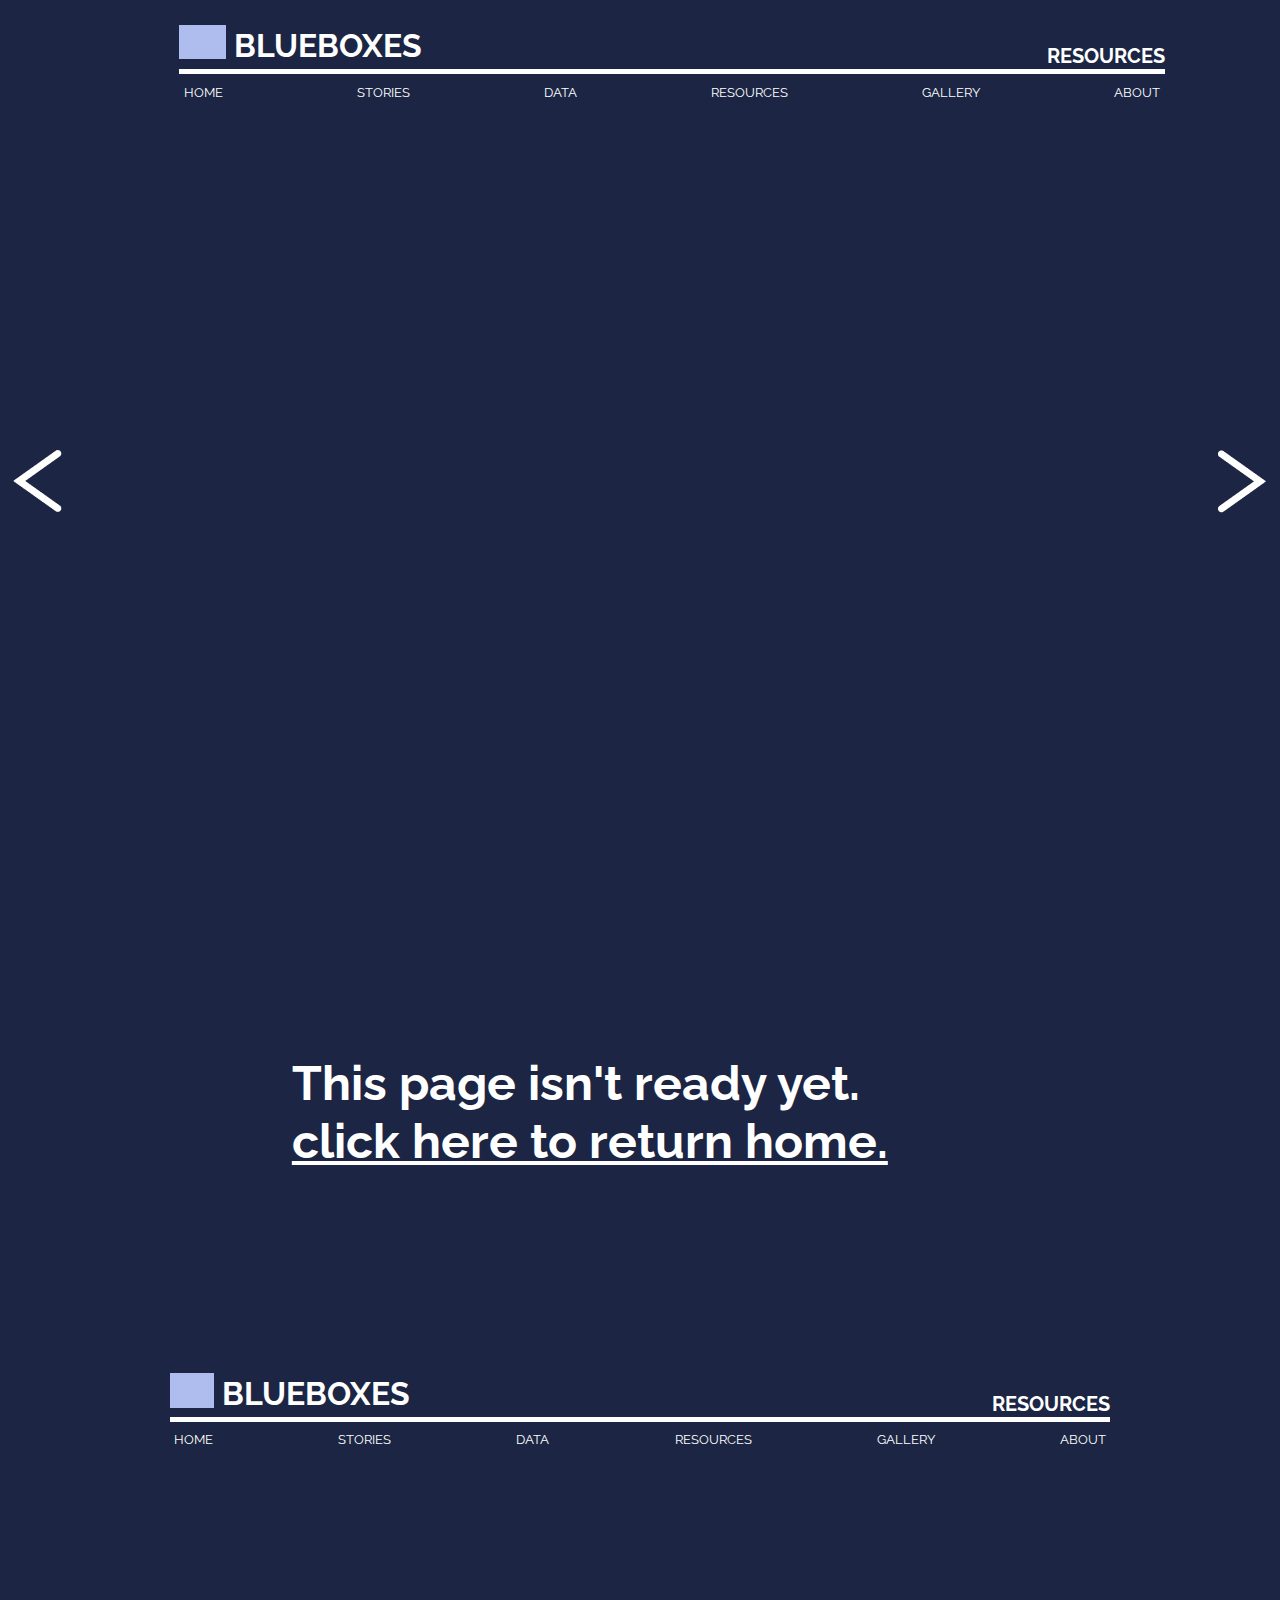
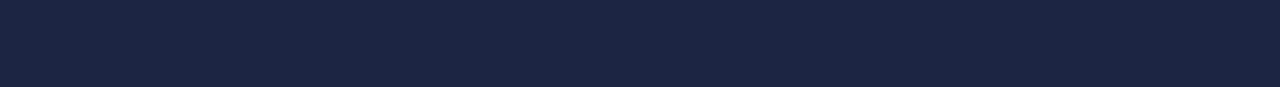
<file: resources.html>
<!DOCTYPE html>
<!--[if lt IE 7]>      <html class="no-js lt-ie9 lt-ie8 lt-ie7"> <![endif]-->
<!--[if IE 7]>         <html class="no-js lt-ie9 lt-ie8"> <![endif]-->
<!--[if IE 8]>         <html class="no-js lt-ie9"> <![endif]-->
<!--[if gt IE 8]>      <html class="no-js"> <!--<![endif]-->
<html>
    <head>
        <meta charset="utf-8">
        <meta http-equiv="X-UA-Compatible" content="IE=edge">
        <title>RESOURCES - BLUEBOXES - Ash Reynolds, Senior Capstone</title>
        <link rel="icon" href="./favicon.ico?" type="image/x-icon">
        <meta name="description" content="Resources for people with disabilities in the wake of a natural disaster.">
         <meta name="ketwords" content="disabilities, climate crisis, student capstone, Los Angeles, L.A., wildfires, fires, 2025 L.A. fires, people with disabilities, access and functional needs, data visualization, disability, disabled, capstone, ash reynolds">
        <meta name="viewport" content="width=device-width, initial-scale=1">
        <link rel="stylesheet" href="styles/global.css">
        <link rel="stylesheet" href="styles/media-queries.css">
          <script src="https://code.jquery.com/jquery-3.7.1.js" integrity="sha256-eKhayi8LEQwp4NKxN+CfCh+3qOVUtJn3QNZ0TciWLP4=" crossorigin="anonymous"></script>
    </head>
    <body>
        <header>
            <img class="plus-sign" src="assets/plus-sign.png">

            <div class="menu">
                <div class="info">
                    
                    <div class="title-box-logo">

                    </div>

                    <h2 class="menu-title"><a href='index.html'>BLUEBOXES</a></h2>
                    <h3 class="page-name">RESOURCES</h3>
                </div>

                <div class="menubar">
                        <button class="menu-button" id="HOME"><a href="index.html">HOME</a></button>
                        <button class="menu-button" id="STORIES"><a href='stories.html'>STORIES</a></button>
                        <button class="menu-button" id="DATA"><a href='data.html'>DATA</a></button>
                        <button class="menu-button" id="RESOURCES"><a href='resources.html'>RESOURCES</a></button>
                        <button class="menu-button" id="GALLERY"><a href='gallery.html'>GALLERY</a></button>
                        <button class="menu-button" id="ABOUT"><a href='about.html'>ABOUT</a></button>
                </div>
            </div>

                    <h1 id="bighead">This page isn't ready yet. <a href="index.html"> click here to return home.</a></h1>


            <div class="header-filter">
          

        
             
            </div>

               <img src="assets/arrow-left.png" class="arrow" id="left">
                <img src="assets/arow-right.png" class="arrow" id="right">
        </header>

        <main>
            <span id="pageid">resources</span>
        
        </main> 

        <footer>
            <div class="menu">
                <div class="info">
                     <div class="title-box-logo">

                    </div>
                     <h2 class="menu-title"><a href='index.html'>BLUEBOXES</a></h2>
                    <h3 class="page-name">RESOURCES</h3>
                </div>

                <div class="menubar">
                    <button class="menu-button" id="HOME"><a href="index.html">HOME</a></button>
                    <button class="menu-button" id="STORIES"><a href='stories.html'>STORIES</a></button>
                    <button class="menu-button" id="DATA"><a href='data.html'>DATA</a></button>
                    <button class="menu-button" id="RESOURCES"><a href='resources.html'>RESOURCES</a></button>
                    <button class="menu-button" id="GALLERY"><a href='gallery.html'>GALLERY</a></button>
                    <button class="menu-button" id="ABOUT"><a href='about.html'>ABOUT</a></button>
                </div>
            </div>

        </footer>
        
        <script src="js/scrollytelling.js" async defer></script>
         <script src="js/photo-scroll.js" async defer></script>
          <script src="js/mobile-menu.js" async defer></script>
    </body>
</html>
</file>
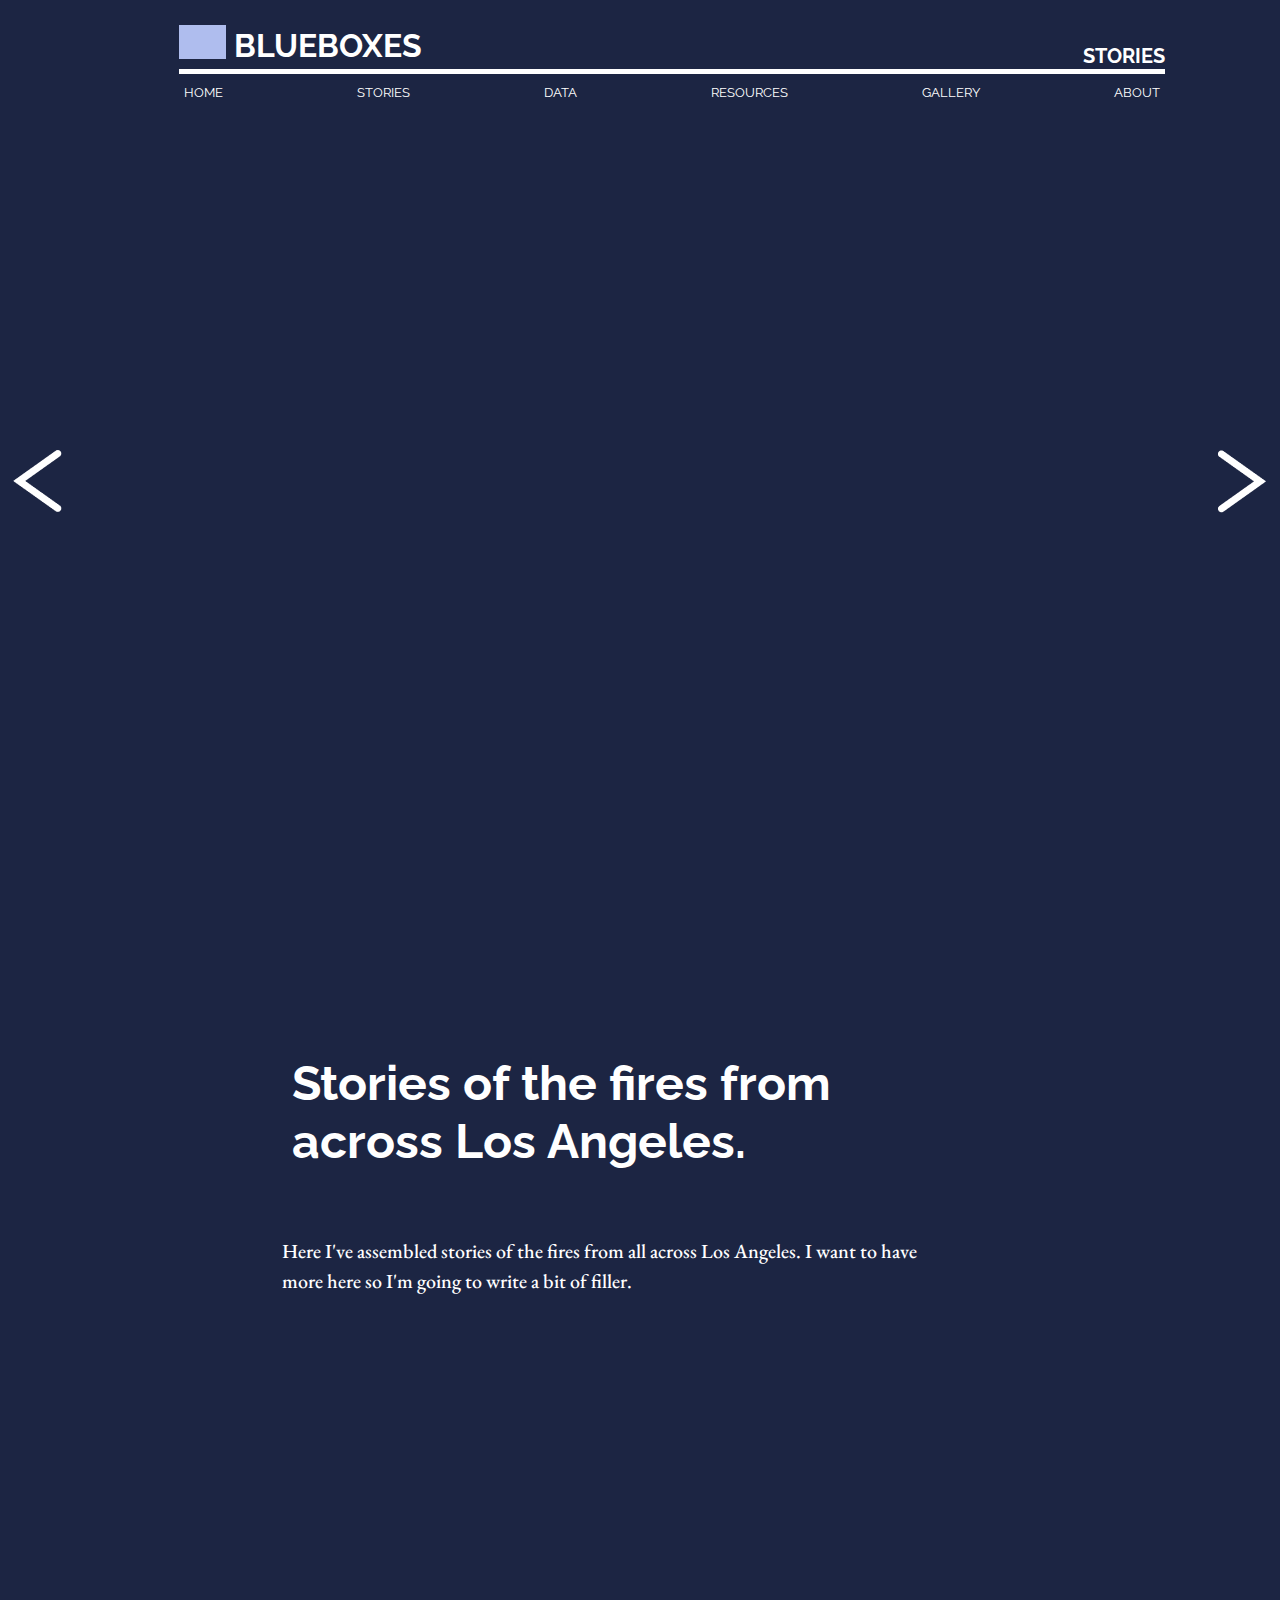
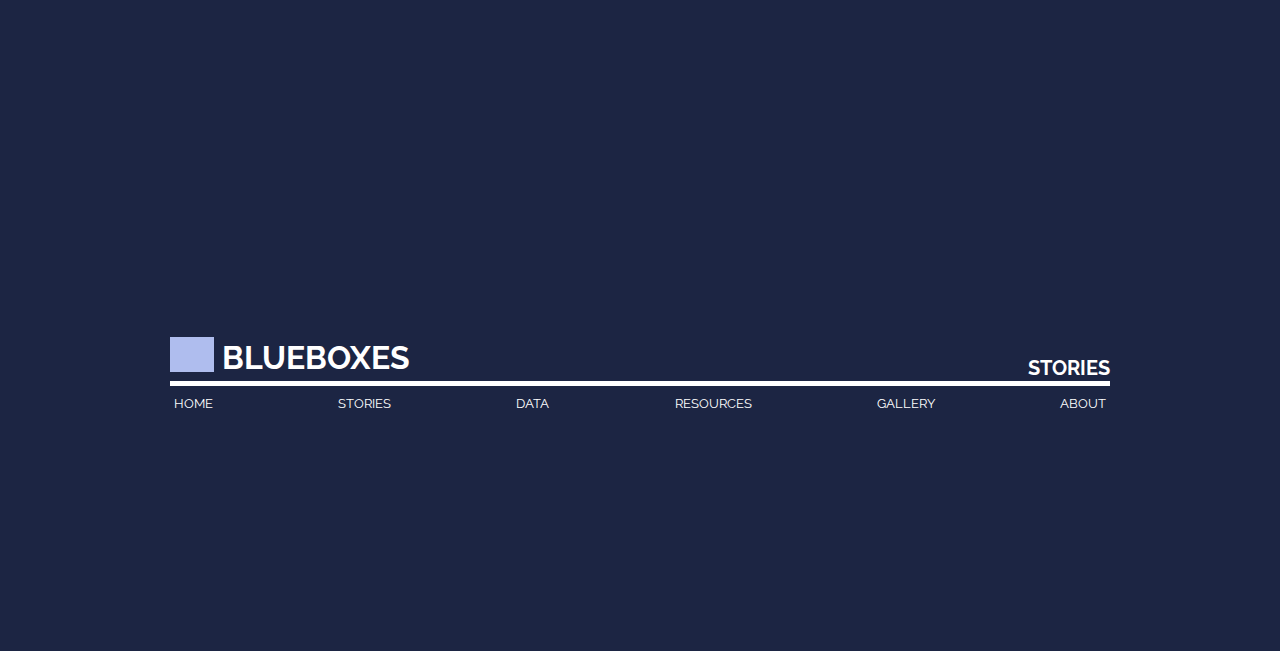
<file: stories.html>
<!DOCTYPE html>
<html>
    <head>
        <meta charset="utf-8">
        <meta http-equiv="X-UA-Compatible" content="IE=edge">
        <title>STORIES - BLUEBOXES - Ash Reynolds, Senior Capstone</title>
        <link rel="icon" href="./favicon.ico?" type="image/x-icon">
        <meta name="description" content="A project cataloging the experiences of people with disabilities in the 2025 L.A. fires.">
         <meta name="keywords" content="disabilities, climate crisis, student capstone, Los Angeles, L.A., wildfires, fires, 2025 L.A. fires, people with disabilities, access and functional needs, data visualization, disability, disabled, capstone, ash reynolds">
        <meta name="viewport" content="width=device-width, initial-scale=1">
        <link rel="stylesheet" href="styles/global.css">
          <link rel="stylesheet" href="styles/media-queries.css">
          <script src="https://code.jquery.com/jquery-3.7.1.js" integrity="sha256-eKhayi8LEQwp4NKxN+CfCh+3qOVUtJn3QNZ0TciWLP4=" crossorigin="anonymous"></script>
    </head>
    <body>
        <header>
            <img class="plus-sign" src="assets/plus-sign.png">

            <div class="menu">
                <div class="info">
                    
                    <div class="title-box-logo">

                    </div>

                    <h2 class="menu-title"><a href='index.html'>BLUEBOXES</a></h2>
                    <h3 class="page-name">STORIES</h3>
                </div>

                <div class="menubar">
                        <button class="menu-button" id="HOME"><a href="index.html">HOME</a></button>
                        <button class="menu-button" id="STORIES"><a href='stories.html'>STORIES</a></button>
                        <button class="menu-button" id="DATA"><a href='data.html'>DATA</a></button>
                        <button class="menu-button" id="RESOURCES"><a href='resources.html'>RESOURCES</a></button>
                        <button class="menu-button" id="GALLERY"><a href='gallery.html'>GALLERY</a></button>
                        <button class="menu-button" id="ABOUT"><a href='about.html'>ABOUT</a></button>
                </div>
            </div>

                <h1 id="bighead">Stories of the fires from across Los Angeles.</h1>

            <div class="header-filter">
          

            

             
            </div>

               <img src="assets/arrow-left.png" class="arrow" id="left">
                <img src="assets/arow-right.png" class="arrow" id="right">
        </header>

        <main>
            <span id="pageid">stories</span>
        <div id="intro-graf" class="first">
                <p>Here I've assembled stories of the fires from all across Los Angeles. I want to have more here so I'm going to write a bit of filler.</p>
            </div>

              <div id="widgets">
              <div id="widget-box1">

                </div>

                <div id="widget-box2">

                </div>

                <div id="widget-box3">

                </div>

                <div id="widget-box4">

                </div>

                <div id="widget-box5">

                </div>

                
                <div id="widget-box6">

                </div>
        </div>
        </main> 

      

        <footer>
            <div class="menu">
                <div class="info">
                     <div class="title-box-logo">

                    </div>
                    <h2 class="menu-title"><a href='index.html'>BLUEBOXES</a></h2>
                    <h3 class="page-name">STORIES</h3>
                </div>

                <div class="menubar">
                    <button class="menu-button" id="HOME"><a href="index.html">HOME</a></button>
                    <button class="menu-button" id="STORIES"><a href='stories.html'>STORIES</a></button>
                    <button class="menu-button" id="DATA"><a href='data.html'>DATA</a></button>
                    <button class="menu-button" id="RESOURCES"><a href='resources.html'>RESOURCES</a></button>
                    <button class="menu-button" id="GALLERY"><a href='gallery.html'>GALLERY</a></button>
                    <button class="menu-button" id="ABOUT"><a href='about.html'>ABOUT</a></button>
                </div>
            </div>

        </footer>
        
        <script src="js/scrollytelling.js" async defer></script>
         <script src="js/photo-scroll.js" async defer></script>
         <script src="js/mobile-menu.js" async defer></script>
          <script src="js/storywidgets.js" async defer></script>
    </body>
</html>
</file>
<file: styles/global.css>
@import url('https://fonts.googleapis.com/css2?family=EB+Garamond:ital,wght@0,400..800;1,400..800&family=Raleway:ital,wght@0,100..900;1,100..900&display=swap');


* {
     transition: opacity 2s ease-in;
     line-height: 120%;
     box-sizing: border-box;
}

.youtube-embed {
    text-align: center;
}

#pageid {
    display: none;
}

.first {
    margin-top: 50%;
}

::selection {
    background-color: #AFBDEE;
    color: black;
}

body {
    margin: 0% 15% 15% 15%;
    background-color: #1C2543;
    overflow-x: hidden;
    height: fit-content;
}

p {
    font-family: 'EB Garamond', serif;
    font-weight: 500;
    color: white;
    line-height: 150%;
}

h1, h2, h3, h4, h5, h6 {
    font-family: 'Raleway', sans-serif;
    color: white;
}

h4 {
    font-weight: 200;
}

.highlight {
    background-color: #FFEE00;
    color: black;
    padding: .5% .5% .5% .5%;
}

a {
    color: white;
}

a:visited {
    color: white;
}

figure {
    margin: 5% 0 5% 0;
}

figure img {
    max-width: 100%;
}

figcaption {
    color: white;
    font-style: italic;
}

/* MENU STYLING */

.menu {
    display: block;
    padding-bottom: 2.5%;
    margin: 0 15% 15% 15%;
    z-index: 99;
}

.menu h2 {
    margin-bottom: .5%;
    font-size: 200%;
}

.menu h3 {
    margin-bottom: .5%;
    justify-self: end;
    font-size: 125%;
    align-self: end;
}

.info {
    display: grid;
    grid-template-columns: .3fr 5fr 1fr;
    grid-template-rows: 1fr;
    border-bottom: white 5px solid;
}

.title-box-logo {
    background-color: #AFBDEE;
    width: 100%;
    height: 50%;
    grid-column: 1;
    align-self: end;
    margin-bottom: 20%;
    min-width: 30px;
    min-height: 30px;
}

.menu-title {
    grid-column: 2;
    margin-left: 1%;
   
}

.menu-title a {
    text-decoration: none;
}

.page-name {
    grid-column: 3;
}

.plus-sign {
    display: none;
    position: absolute;
    z-index: 100;
    top: 25px;
    right: 40px;
    max-width: 35px;
    max-height: 35px;
}

.x-sign {
    position: absolute;
    z-index: 100;
    top: 25px;
    right: 40px;
    max-width: 35px;
    max-height: 35px;
}

.menubar {
  display: flex;
  justify-content: space-between;
  width: 100%;       
  margin: 0;         
  padding: 0;       
}

.menubar a {
    text-decoration: none;
}

.menu-button {
    margin-top: .5%;
    background-color: rgba(240, 248, 255, 0);
    color: white;
    font-family: "raleway", sans-serif;
    padding: .5% .5% .5% .5%;
    border: none;
}

.arrow {
    max-width: 50px;
    position: absolute;
    top: 50vh;  
    z-index: 99;
}

#right {
    right: 1vw;
}

#left {
    left: 1vw;
}

button:hover {
    text-decoration: underline;
    border: white 1px solid;
    padding: .5% .5% .5% .5%;
}

/* MAIN PAGE HEADER */

header {
    height: 100vh;
    width: 110vw;
    /* background-image: url(../assets/temp-cover.png); */
    transition: background-image 0.3s ease-in-out;
    background-size: cover;
    background-position: center;
     margin: 0% -25% 0% -25%;
     padding-bottom: 25%;
     display: flex;             
    flex-direction: column;     
    justify-content: space-between; 
    border-bottom: solid 5px #1C2543;
}

.header-filter {
    position: absolute;
    inset: 0;
    pointer-events: none;

    background: linear-gradient(
        to bottom,
        rgba(28, 37, 67, 0.65) 0%,     /* stronger tint at top */
        rgba(28, 37, 67, 0.50) 12%,    /* solid protection behind menu */
        rgba(28, 37, 67, 0.28) 32%,    /* smooth softening downward */
        rgba(28, 37, 67, 0.15) 55%,    /* subtle mid-body overlay */
        #1C2543 100%                   /* seamless fade to page bg */
    );
}





header h1 {
    margin: 50% 30% -10% 23%;
    font-size: 300%;
}

footer {
  margin: 0 -25% 0 -25%; /* remove negative bottom margin */
  padding-top: 50%;
  background-color: #1C2543;
}


footer h1 {
    margin: 0 30% 0 23%;
    font-size: 300%;
}

/* main content styling */

main {
    margin: 0 15% 0 10%;
}

.intro-graf {
    margin-bottom: 10%;
    margin-top: 55%;
}

.intro-graf p {
    opacity: .1;
}

p {
    font-size: 125%;
}

/* Widget styling */

#widgets {
    margin-top: 25%;
}

.widget {
    border: white solid 5px;
    padding: 1% 2.5% 1% 2.5%;
    display: grid;
    grid-template-rows: 1fr 5fr 2fr;
    margin-bottom: 2.5em;
    /* opacity: 0; */
    overflow: hidden;
}

.widget h6 {
    grid-row: 1;
    margin: 2.5% 0 0 0;
    font-weight: 200;
}

.widget:hover {
    border-color: black;
}

.imagewidget {
    border: white solid 5px;
    padding: 0 0% 0% 2.5%;
    display: grid;
    grid-template-rows: 1fr 2fr 2fr 1fr;
    grid-template-columns: 3fr 2fr;
    max-height: 400px;
    margin-bottom: 2.5em;
    margin-right: 0;
    /* opacity: 0; */
    overflow: hidden;
}

.imagewidget h6 {
    grid-row: 1;
    grid-column: 1;
    margin: 2.5% 0 0 0;
    font-weight: 200;
}

.imagewidget h2 {
    grid-row: 2;
    grid-column: 1;
    font-size: 150%;
    margin-top: 0;
}

.imagewidget p {
    grid-row: 3;
    grid-column: 1;
    margin-right: 2.5%;
    font-size: 100%;
}

.imagewidget h5 {
    grid-row: 4;
    grid-column: 1;
    margin-right: 2.5%;
}

.imagewidget img {
  grid-row: 1 / span 4;
  grid-column: 2;
  width: 100%;
  height: 100%;
  object-fit: cover;       /* fills container, maintains aspect ratio */
  object-position: center; /* centers image if cropped */
  margin-right: 0;         /* remove spacing that causes gaps */
}


.imagewidget:hover {
    border-color: black;
}

/* dataviz box */

/* .data-viz-box, .bar-chart-box {
    margin-bottom: 75%;
    margin-top: 75%;
} */

.dropdown {
    justify-self: center;
    align-self: center;
}

/* STORY BLOCK */

.story-block p {
    font-size: 150%;
    opacity: 1;
    margin-top: 5%;
}

/* SCROLLYTELLING */

#scrolly {
  position: relative;
  width: 100%;
}

.step {
  position: relative;
  height: 100vh;
  /* display: flex; */
  justify-content: center;
  align-items: center;
  opacity: 0;
  transition: opacity 0.8s ease, transform 0.8s ease;
  transform: translateY(20vh);
}

.step.active {
  opacity: 1;
  transform: translateY(0);
}

.step.past {
  opacity: 0;
  transform: translateY(-20vh);
}

.author-box {
    height: 50%;
}

.abouthead {
    justify-self: center;
}

.about-the-author {
    display: grid;
    grid-template-columns: 3fr 2fr;
    grid-template-rows: .25fr .25fr .25fr .25fr;
    margin: 1% 2.5% 1% 2.5%;
    border: white solid 5px;
    border-radius: 25px;
    width: 100%;
}

.about-the-author h3 {
    grid-row: 1;
    grid-column: 1;
    margin: 2.5%;
}

.about-the-author h4 {
    grid-row: 2;
    grid-column: 1;
    margin: 2.5%;
}

.about-the-author p {
    grid-row: 3;
    grid-column: 1;
    margin: 2.5%;
}

.about-the-author h5 {
    grid-row: 4;
    grid-column: 1;
    margin: 2.5%;
    align-self: end;
}

.about-the-author img {
    grid-column: 2;
    grid-row: 1 / span 5;
    width: 100%;
    align-self: center;
    justify-self: right;
    border-radius: 100px;
    border: white solid 1px;
    margin: 2.5%;
    max-width: 250px;
    
}
</file>
<file: styles/media-queries.css>
@media screen and (max-width: 530px) {

   body {
  margin: 0;
}

main, section, footer {
  margin: 0 5%;
}

.menu-title a {
    margin-left: 0;
    font-size: 90%;
}

    .menubar {
        display: none;
    }

    header {
        width: 100%;
        overflow-x: hidden;
        margin: 0 auto;
    }

    .menu {
        margin-left: 5%;
        min-width: 90%;
        max-width: 90%;
        margin-right: 5%;
        justify-self: center;
    }

    .arrow {
        display: none;
    }

    header h1 {
        font-size: 200%;
        margin-left: 5%;
        margin-right: 5%;
        margin-top: 100%;
    }

    .page-name {
        display: none;
    }

    .plus-sign, .x-sign {
        display: block;
        align-self: end;
        margin-bottom: 10%;
        justify-self: right;
    }

    .info {
        max-width: 80%;
    }

    .menubar {
        position: fixed;
        max-width: 90%;
        justify-self: right;
    }

    .menu-button {
        padding: 5%;
       background-color: #1C2543;
    }

    .menu-button a {
         border: white 1px solid;
         padding: 5%;
    }

    .data-viz-grid {
        grid-template-columns: 1fr 1fr 1fr 1fr;
    }

    footer {
        margin: 0 auto;
    }

    .data-viz-grid {
        max-width: 300px;
    }

    .barchart h6 {
        font-size: 85% !important;
    }

    .imagewidget h2 {
        font-size: 150%;
    }

    .about-the-author {
        display: block;
    }

    .about-the-author img {
        justify-self: center;
    }

    .widget {
        display: block;
         margin: 10% 2.5% 10% 2.5%;
    }

    .imagewidget {
        grid-template-columns: 1fr;
        margin: 10% 2.5% 10% 2.5%;
    }

    .imagewidget img {
        display: none
    }
}
</file>
<file: styles/about.css>
.special-thanks {
    border: white solid 5px;
    border-radius: 25px;
    margin: 2.5% 0 2.5% 0;
    width: 100%;
    margin-top: 10%;
}

.special-thanks h3, .special-thanks h4, .special-thanks dl {
    margin: 2.5%;
}

.special-thanks dl {
    color: white;
}

.special-thanks dt {
    font-family: "raleway", sans-serif;
    font-weight: 500;
    margin: 2.5% 0 2.5% 0;
}

.special-thanks h3 {
    font-size: 150%
}

.first {
    padding-top: 5%;
}

.special-thanks dd {
    font-family: "garamond", serif;
    border-bottom: white solid 2px;
    margin: 0% 0% 5% 0;
    padding-bottom: 5%;
}
</file>
<file: styles/data.css>
.intro-graf h2 {
    font-size: 300%;
    margin-top: 50%;
}

.article-body {
    margin-top: 50%;
    margin-bottom: 50%;
}
</file>
<file: styles/gallery.css>
#gallery-container {
    display: grid;
    grid-template-columns: repeat(3, 1fr);
    gap: 0;
    margin: 15% 0 0 ;
}

.gallery-photo {
    aspect-ratio: 1 / 1; /* makes each cell a perfect square */
    overflow: hidden;
    border: 2px solid white;
    position: relative;
     transition: transform 0.3s ease;
}

.gallery-photo:hover {
    border: 5px solid black;
}

.gallery-photo img {
    width: 100%;
    height: 100%;
    object-fit: cover; /* fills the square without distoron */
    display: block;
}

.gallery-photo h2 {
    display: none;
}

.gallery-photo.gallery-active {
    grid-column: 1 / span 3;
    display: grid;
    grid-template-columns: 1fr 6fr;
    grid-template-rows: 2fr 1fr;
    border: none;
      margin: 5% 0 5% 0;
       transform: scale(1.05);
  z-index: 5;
}

.gallery-photo:hover {
    cursor: pointer;
}

.gallery-photo.gallery-active .galleryIMG {
    grid-column: 1 / span 2;
    grid-row: 1;
  
    width: 100%;
    height: auto;
    object-fit:contain;
}

img.galleryx {
    grid-column: 1;
    grid-row: 2;
    display: none;
    max-width: 50px;
    height: auto;
    justify-self: center;
    align-self: center;
}

img.galleryx {
    cursor: pointer;
}

.gallery-photo.gallery-active h2  {
    grid-column: 2;
    grid-row: 2;
    display: block;
    align-self: center;
}
</file>
